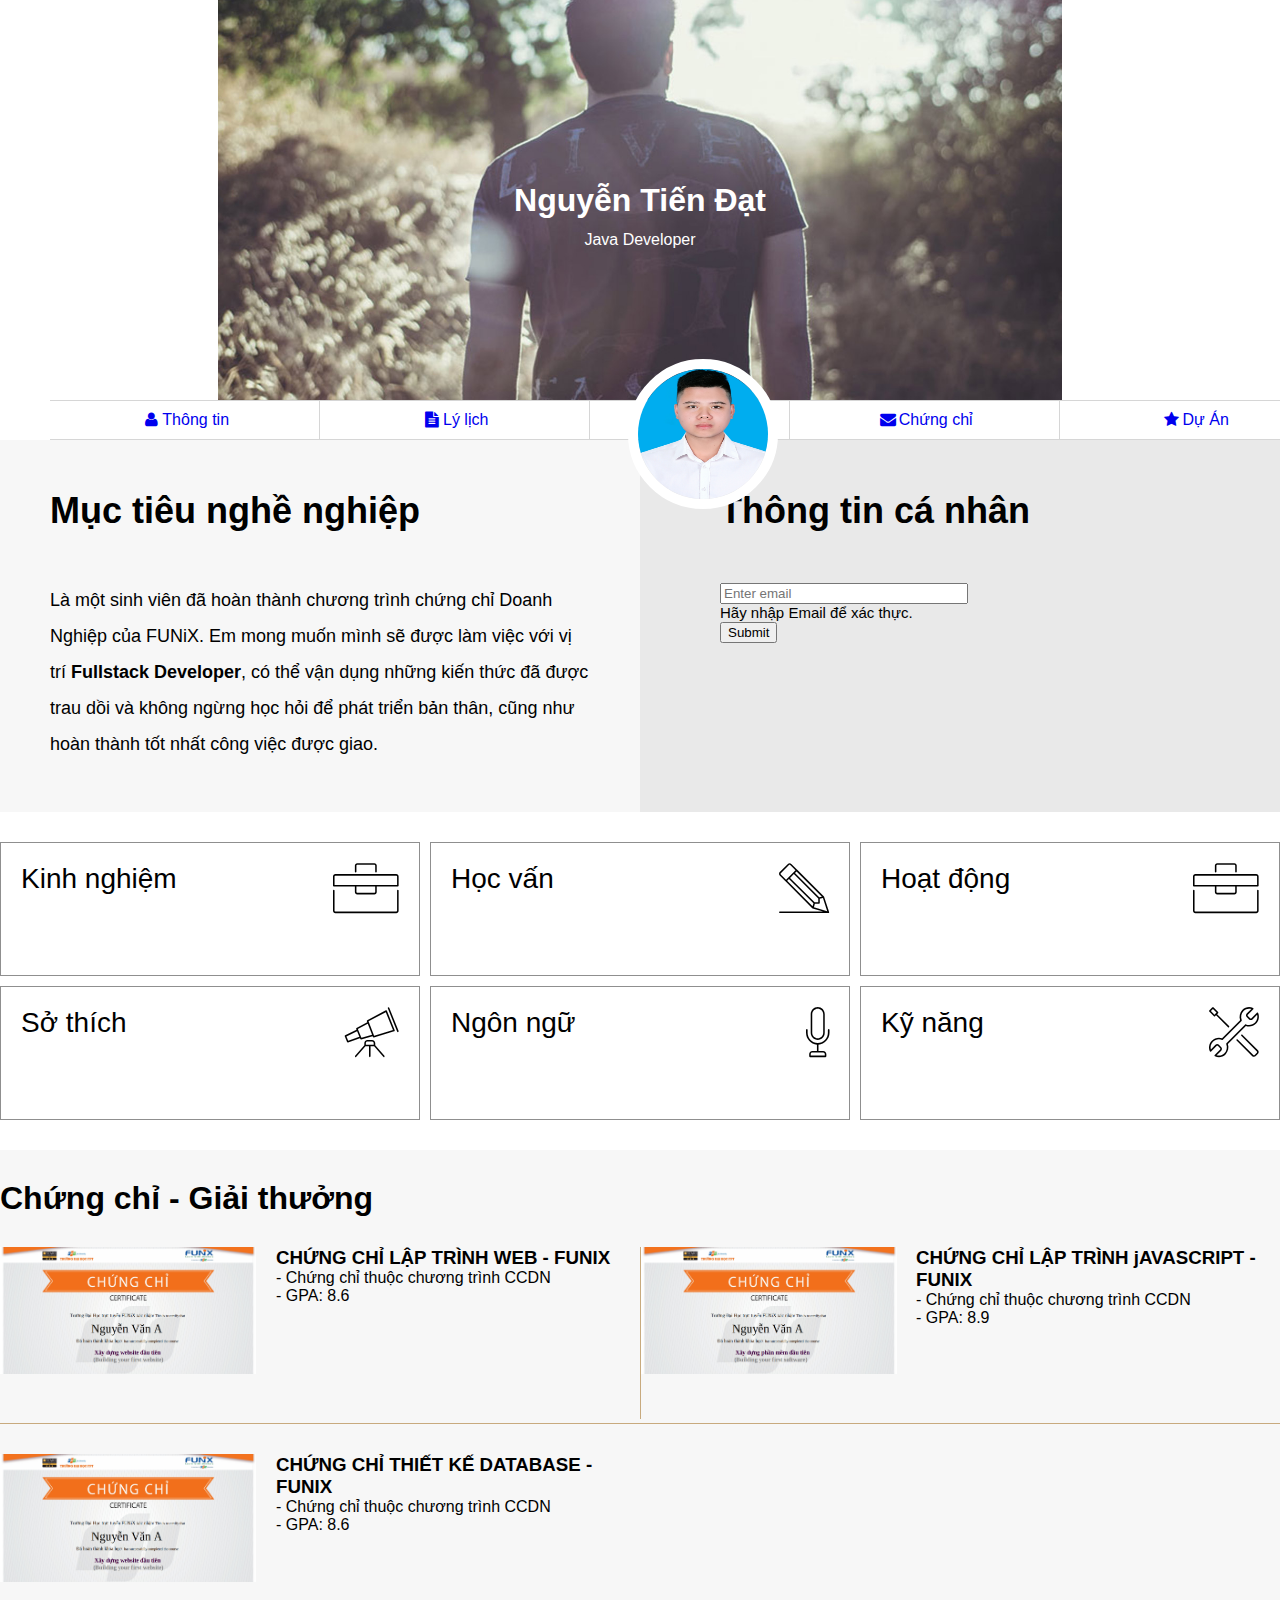
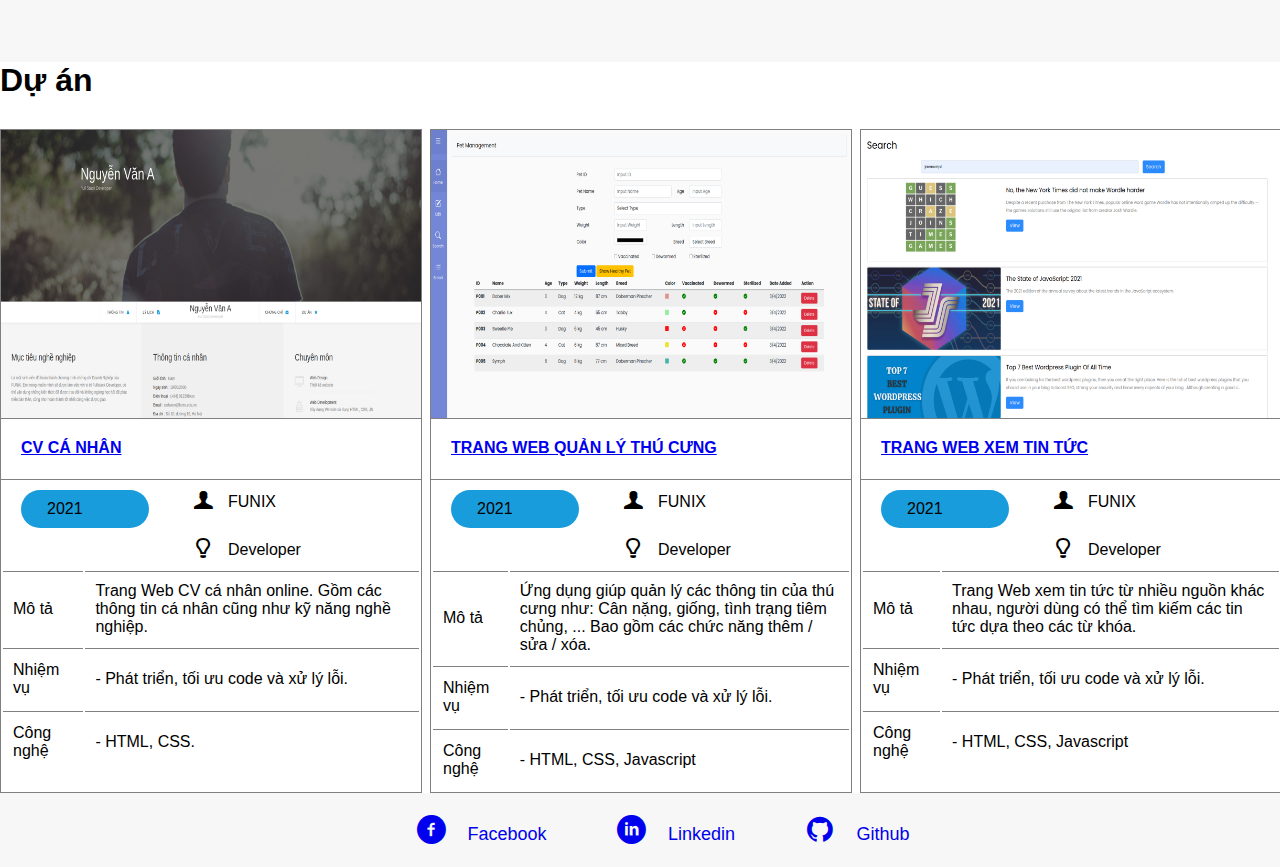
<file: index.html>
<!DOCTYPE html>
<html lang="en">
  <head>
    <meta charset="UTF-8" />
    <meta http-equiv="X-UA-Compatible" content="IE=edge" />
    <meta name="viewport" content="width=device-width, initial-scale=1.0" />
    <link
      href="https://cdn.jsdelivr.net/npm/bootstrap@5.0.2/dist/css/bootstrap.min.css"
      rel="stylesheet"
      integrity="sha384-EVSTQN3/azprG1Anm3QDgpJLIm9Nao0Yz1ztcQTwFspd3yD65VohhpuuCOmLASjC"
      crossorigin="anonymous"
    />
    <link
      rel="stylesheet"
      href="https://cdnjs.cloudflare.com/ajax/libs/font-awesome/4.7.0/css/font-awesome.min.css"
    />
    <link rel="stylesheet" href="./css/style.css" />
    <link rel="stylesheet" href="./css/font.css" />
    <link rel="stylesheet" href="./css/laptop.css" />
    <link rel="stylesheet" href="./css/tablet.css" />
    <link rel="stylesheet" href="./css/mobile.css" />
    <title>DatNTFX21323-WEB101X-Assignment 02</title>
  </head>
  <body>
    <div id="banner">
      <img src="./images/banner.jpg" alt="banner" />
      <h1>Nguyễn Tiến Đạt</h1>
      <span>Java Developer</span>
    </div>

    <section id="nav-bar">
      <nav class="container">
        <!-- <a href="#"></a> -->
        <a href="#"><i class="icon-user"></i>Thông tin</a>
        <a href="#"><i class="icon-doc-text-inv"></i>Lý lịch</a>
        <!-- <a href=""></a> -->
        <a href="#"><img src="./images/NguyenTienDat.png" /></a>
        <a href="#"><i class="icon-mail-alt"></i>Chứng chỉ</a>
        <a href="#"><i class="icon-star-1"></i>Dự Án</a>
        <!-- <a href="#"></a> -->
      </nav>
    </section>

    <section id="about" class="bg-grey">
      <div class="container">
        <div id="target">
          <h1 class="section-title">Mục tiêu nghề nghiệp</h1>
          <p>
            Là một sinh viên đã hoàn thành chương trình chứng chỉ Doanh Nghiệp
            của FUNiX. Em mong muốn mình sẽ được làm việc với vị trí
            <b>Fullstack Developer</b>, có thể vận dụng những kiến thức đã được
            trau dồi và không ngừng học hỏi để phát triển bản thân, cũng như
            hoàn thành tốt nhất công việc được giao.
          </p>
        </div>

        <div class="check-email">
          <h1 class="section-title">Thông tin cá nhân</h1>
          <section>
            <div class="form-group validate-email">
              <input
                type="email"
                id="email"
                placeholder="Enter email"
                class="form-control"
              />
              <small
                style="display: block"
                id="emailHelp"
                class="form-text text-muted"
                >Hãy nhập Email để xác thực.</small
              >
              <button class="btn btn-primary verify-email">Submit</button>
            </div>
          </section>
        </div>

        <div id="personal-info" class="about-info hidden">
          <h1 class="section-title">Thông tin cá nhân</h1>
          <ul class="mt-40 info">
            <li><span>Giới tính</span> : Nam</li>
            <li><span>Ngày sinh</span> : 21/03/1997</li>
            <li><span>Điện thoại</span> : (+84) 379763xxx</li>
            <li><span>Email</span> : datntfx21323@funix.edu.vn</li>
            <li><span>Địa chỉ</span> : Hà Đông, Hà Nội</li>
            <li><span>Website</span> : https://abc.tech</li>
            <li>
              <a href="#"><i class="icon-twitter"></i></a>
              <a href="#"><i class="icon-facebook"></i></a>
              <a href="#"><i class="icon-gplus"></i></a>
              <a href="#"><i class="icon-linkedin"></i></a>
            </li>
          </ul>
        </div>
      </div>
    </section>

    <section id="job-info">
      <div class="container">
        <!-- job info less -->
        <div class="item-content" id="exp">
          <p>Kinh nghiệm</p>
          <i class="ic-toolbox ic-job"></i>
          <div class="view">
            <span class="view-more hidden" id="view-exp"
              ><i class="fa fa-caret-down"></i>VIEW MORE</span
            >
          </div>
        </div>
        <div class="item-content hidden" id="experience">
          <p>Kinh nghiệm</p>
          <i class="ic-toolbox ic-job"></i>
          <div class="content">
            <ul>
              <li>
                <h3>Full Stack Developer - Công ty Y</h3>
                <p>
                  05/2022 -
                  <span
                    style="
                      display: inline-block;
                      background-color: rgb(49, 255, 245);
                      border-radius: 8px;
                      padding: 0 10px;
                    "
                    >Hiện tại</span
                  >
                </p>
                <p>
                  <span>
                    - Xây dựng, phát triển Website dựa trên thiết kế và yêu cầu
                    đã có.
                  </span>
                  <span>
                    - Phân tích và thiết kế Database, sử dụng các hệ quản trị
                    CSDL (MySQL, SQLServer, NoSQL, …) và viết được các câu truy
                    vấn.
                  </span>
                  <span>
                    - Sử dụng ngôn ngữ server­side (Python, Java, …) để xây dựng
                    các Web Service
                  </span>
                </p>
              </li>
              <li>
                <h3>Web Designer - Công ty X</h3>
                <span>06/2021 - 04/2022</span>
                <p>
                  <span
                    >­- Thiết kế Website dự trên yêu cầu của khách hàng.</span
                  >
                  <span>­- Sử dụng các công cụ: Figma, Canva, PTS.</span>
                </p>
              </li>
            </ul>
          </div>
          <div class="view">
            <span class="view-less hidden" id="view-lessexp"
              ><i class="fa fa-caret-up"></i>VIEW LESS</span
            >
          </div>
        </div>

        <div class="item-content" id="std">
          <p>Học vấn</p>
          <i class="ic-pencil ic-job"></i>
          <div class="view">
            <span class="view-more hidden" id="view-std"
              ><i class="fa fa-caret-down"></i>VIEW MORE</span
            >
          </div>
        </div>
        <div class="item-content hidden" id="study">
          <p>Học vấn</p>
          <i class="ic-pencil ic-job"></i>
          <div class="content">
            <ul>
              <li>
                <h3>FUNIX</h3>
                <span>06/2021 - 05/2022</span>
                <p>
                  <span
                    >- Tốt nghiệp chứng chỉ doanh nghiệp nhánh Fullstack.</span
                  >
                  <span>- GPA: 9 / 10</span>
                </p>
              </li>
              <li>
                <h3>Cử nhân - ĐH FPT</h3>
                <span>08/2016 - 07/2019</span>
                <p>
                  <span>- Chuyên ngành: Kỹ thuật phần mềm </span>
                  <span>- GPA: 3.2 / 4</span>
                </p>
              </li>
              <li>
                <h3>Đại học Hà Nội</h3>
                <span>08/2016 - 02/2018</span>
                <p>
                  <span>- Hệ từ xa, chuyên ngành: Ngôn ngữ Nhật</span>
                  <span>- GPA: 2.8 / 4</span>
                </p>
              </li>
            </ul>
          </div>
          <div class="view">
            <span class="view-less hidden" id="view-lessstd"
              ><i class="fa fa-caret-up"></i>VIEW LESS</span
            >
          </div>
        </div>

        <div class="item-content" id="act">
          <p>Hoạt động</p>
          <i class="ic-toolbox ic-job"></i>
          <div class="view">
            <span class="view-more hidden" id="view-act"
              ><i class="fa fa-caret-down"></i>VIEW MORE</span
            >
          </div>
        </div>
        <div class="item-content hidden" id="activity">
          <p>Hoạt động</p>
          <i class="ic-toolbox ic-job"></i>
          <div class="content">
            <ul>
              <li>
                <h3>FPT Edu Hackathon 2019</h3>
                <span>03/2019 -­ 05/2019</span>
                <p>
                  <span>- Giải 3 bảng A </span>
                  <span>- Đề tài: Trang web về phân loại rác thải</span>
                </p>
              </li>
              <li>
                <h3>Câu lạc bộ Z</h3>
                <span>08/2016 -­ 08/2019</span>
                <p>
                  <span>- Trưởng ban chuyên môn</span>
                </p>
              </li>
              <li>
                <h3>Câu lạc bộ Z</h3>
                <span>08/2016</span>
                <p>
                  <span
                    >- Hỗ trợ tổ chức tuần lễ văn hóa Việt Nam - Nhật Bản</span
                  >
                </p>
              </li>
            </ul>
          </div>
          <div class="view">
            <span class="view-less hidden" id="view-lessact"
              ><i class="fa fa-caret-up"></i>VIEW LESS</span
            >
          </div>
        </div>

        <div class="item-content" id="hob">
          <p>Sở thích</p>
          <i class="ic-telescope ic-job"></i>
          <div class="view">
            <span class="view-more hidden" id="view-hob"
              ><i class="fa fa-caret-down"></i>VIEW MORE</span
            >
          </div>
        </div>
        <div class="item-content hidden" id="hobby">
          <p>Sở thích</p>
          <i class="ic-telescope ic-job"></i>
          <div class="content-hobby">
            <div class="icon-hobby"><i class="ic-megaphone"></i></div>
            <div class="icon-hobby"><i class="ic-strategy"></i></div>
            <div class="icon-hobby"><i class="ic-hotairballoon"></i></div>
            <div class="icon-hobby"><i class="ic-basket"></i></div>
            <div class="hobby-details">Âm nhạc</div>
            <div class="hobby-details">Chơi game</div>
            <div class="hobby-details">Du lịch</div>
            <div class="hobby-details">Nấu ăn</div>
          </div>
          <div class="view">
            <span class="view-less hidden" id="view-lesshob"
              ><i class="fa fa-caret-up"></i>VIEW LESS</span
            >
          </div>
        </div>

        <div class="item-content" id="lang">
          <p>Ngôn ngữ</p>
          <i class="ic-mic ic-job"></i>
          <div class="view">
            <span class="view-more hidden" id="view-lang"
              ><i class="fa fa-caret-down"></i>VIEW MORE</span
            >
          </div>
        </div>
        <div class="item-content hidden" id="language">
          <p>Ngôn ngữ</p>
          <i class="ic-mic ic-job"></i>
          <div class="content">
            <span class="details-language">Tiếng Anh - IELTS 7.0</span>
            <span class="level"></span>
            <span class="level"></span>
            <span class="level"></span>
            <span class="details-language">Tiếng Nhật - JLPT N4</span>
            <span class="level"></span>
            <span class="level"></span>
            <span class="level"></span>
          </div>
          <div class="view">
            <span class="view-less hidden" id="view-lesslang"
              ><i class="fa fa-caret-up"></i>VIEW LESS</span
            >
          </div>
        </div>

        <div class="item-content" id="skl">
          <p>Kỹ năng</p>
          <i class="ic-tools-2 ic-job"></i>
          <div class="view">
            <span class="view-more hidden" id="view-skill"
              ><i class="fa fa-caret-down"></i>VIEW MORE</span
            >
          </div>
        </div>
        <div class="item-content hidden" id="skill">
          <p>Kỹ năng</p>
          <i class="ic-tools-2 ic-job"></i>
          <div class="content">
            <span class="skill-details">HTML/CSS - Fundamental</span>
            <span class="skill-level"></span>
            <span class="skill-level"></span>
            <span class="skill-level"></span>
            <span class="skill-details">Javascript - Intermediate</span>
            <span class="skill-level"></span>
            <span class="skill-level"></span>
            <span class="skill-level"></span>
            <span class="skill-details">NodeJS - Intermediate</span>
            <span class="skill-level"></span>
            <span class="skill-level"></span>
            <span class="skill-level"></span>
            <span class="skill-details">Bootstrap 5 - Fundamental</span>
            <span class="skill-level"></span>
            <span class="skill-level"></span>
            <span class="skill-level"></span>
          </div>
          <div class="view">
            <span class="view-less hidden" id="view-lessskill"
              ><i class="fa fa-caret-up"></i>VIEW LESS</span
            >
          </div>
        </div>
      </div>
    </section>

    <section id="certificate-lagre" class="bg-grey">
      <div class="container">
        <h1 class="section-title">Chứng chỉ - Giải thưởng</h1>
        <div class="cert-img border-cert">
          <img src="./images/Cert_WEB.png" alt="cert_web" />
        </div>
        <div class="details border-cert">
          <h3>CHỨNG CHỈ LẬP TRÌNH WEB - FUNIX</h3>
          <span>- Chứng chỉ thuộc chương trình CCDN</span>
          <span>- GPA: 8.6</span>
        </div>
        <div class="cert-img border-cert">
          <img id="border-left" src="./images/Cert_PRF.png" alt="cert_web" />
        </div>
        <div class="details border-cert">
          <h3>CHỨNG CHỈ LẬP TRÌNH jAVASCRIPT - FUNIX</h3>
          <span>- Chứng chỉ thuộc chương trình CCDN</span>
          <span>- GPA: 8.9</span>
        </div>

        <div class="cert-img">
          <img src="./images/Cert_DBI.png" alt="cert_web" />
        </div>
        <div class="details">
          <h3>CHỨNG CHỈ THIẾT KẾ DATABASE - FUNIX</h3>
          <span>- Chứng chỉ thuộc chương trình CCDN</span>
          <span>- GPA: 8.6</span>
        </div>
      </div>
    </section>

    <section id="certificate" class="bg-grey">
      <div class="container">
        <h1 class="section-title">Chứng chỉ - Giải thưởng</h1>

        <div class="cert-content left-borderbot">
          <img src="./images/Cert_WEB.png" alt="cert_web" />
          <div class="details">
            <h3>CHỨNG CHỈ LẬP TRÌNH WEB - FUNIX</h3>
            <span>- Chứng chỉ thuộc chương trình CCDN</span>
            <span>- GPA: 8.6</span>
          </div>
        </div>

        <div class="cert-content right-borderbot">
          <img id="border-left" src="./images/Cert_PRF.png" alt="cert_web" />
          <div class="details" id="border-left">
            <h3>CHỨNG CHỈ LẬP TRÌNH jAVASCRIPT - FUNIX</h3>
            <span>- Chứng chỉ thuộc chương trình CCDN</span>
            <span>- GPA: 8.9</span>
          </div>
        </div>

        <div class="borderbot-mobile">
          <img src="./images/Cert_DBI.png" alt="cert_web" />
          <div class="details">
            <h3>CHỨNG CHỈ THIẾT KẾ DATABASE - FUNIX</h3>
            <span>- Chứng chỉ thuộc chương trình CCDN</span>
            <span>- GPA: 8.6</span>
          </div>
        </div>
      </div>
    </section>

    <section id="project">
      <div class="container">
        <h1 class="section-title">Dự án</h1>
        <div class="details">
          <img src="./images/project_1.png" alt="project1" />
          <p class="project-title">
            <a href="digital-cv.html" class="text-decoration-none"
              ><span>CV CÁ NHÂN</span></a
            >
          </p>
          <p class="project-time">
            <span>2021</span>
            <span><i class="icon-user-1"></i>FUNIX</span>
            <span><i class="icon-lamp"></i>Developer</span>
          </p>
          <table>
            <tr>
              <td>Mô tả</td>
              <td>
                Trang Web CV cá nhân online. Gồm các thông tin cá nhân cũng như
                kỹ năng nghề nghiệp.
              </td>
            </tr>
            <tr>
              <td>Nhiệm vụ</td>
              <td>- Phát triển, tối ưu code và xử lý lỗi.</td>
            </tr>
            <tr>
              <td>Công nghệ</td>
              <td>- HTML, CSS.</td>
            </tr>
          </table>
        </div>

        <div class="details">
          <img src="./images/project_2.png" alt="project1" />
          <p class="project-title">
            <a href="digital-cv.html" class="text-decoration-none">
              <span>TRANG WEB QUẢN LÝ THÚ CƯNG</span>
            </a>
          </p>
          <p class="project-time">
            <span>2021</span>
            <span><i class="icon-user-1"></i>FUNIX</span>
            <span><i class="icon-lamp"></i>Developer</span>
          </p>
          <table>
            <tr>
              <td>Mô tả</td>
              <td>
                Ứng dụng giúp quản lý các thông tin của thú cưng như: Cân nặng,
                giống, tình trạng tiêm chủng, ... Bao gồm các chức năng thêm /
                sửa / xóa.
              </td>
            </tr>
            <tr>
              <td>Nhiệm vụ</td>
              <td>- Phát triển, tối ưu code và xử lý lỗi.</td>
            </tr>
            <tr>
              <td>Công nghệ</td>
              <td>- HTML, CSS, Javascript</td>
            </tr>
          </table>
        </div>

        <div class="details">
          <img src="./images/project_3.png" alt="project1" />
          <p class="project-title">
            <a href="digital-cv.html" class="text-decoration-none">
              <span>TRANG WEB XEM TIN TỨC</span>
            </a>
          </p>
          <p class="project-time">
            <span>2021</span>
            <span><i class="icon-user-1"></i>FUNIX</span>
            <span><i class="icon-lamp"></i>Developer</span>
          </p>
          <table>
            <tr>
              <td>Mô tả</td>
              <td>
                Trang Web xem tin tức từ nhiều nguồn khác nhau, người dùng có
                thể tìm kiếm các tin tức dựa theo các từ khóa.
              </td>
            </tr>
            <tr>
              <td>Nhiệm vụ</td>
              <td>- Phát triển, tối ưu code và xử lý lỗi.</td>
            </tr>
            <tr>
              <td>Công nghệ</td>
              <td>- HTML, CSS, Javascript</td>
            </tr>
          </table>
        </div>
      </div>
    </section>

    <section id="footer" class="bg-grey">
      <div class="container">
        <ul>
          <li>
            <a href="#"><i class="icon-facebook-circled"></i>Facebook</a>
          </li>
          <li>
            <a href="#"><i class="icon-linkedin-circled"></i>Linkedin</a>
          </li>
          <li>
            <a href="#"><i class="icon-github-circled"></i>Github</a>
          </li>
        </ul>
      </div>
    </section>

    <script src="./script.js"></script>
  </body>
</html>
</file>
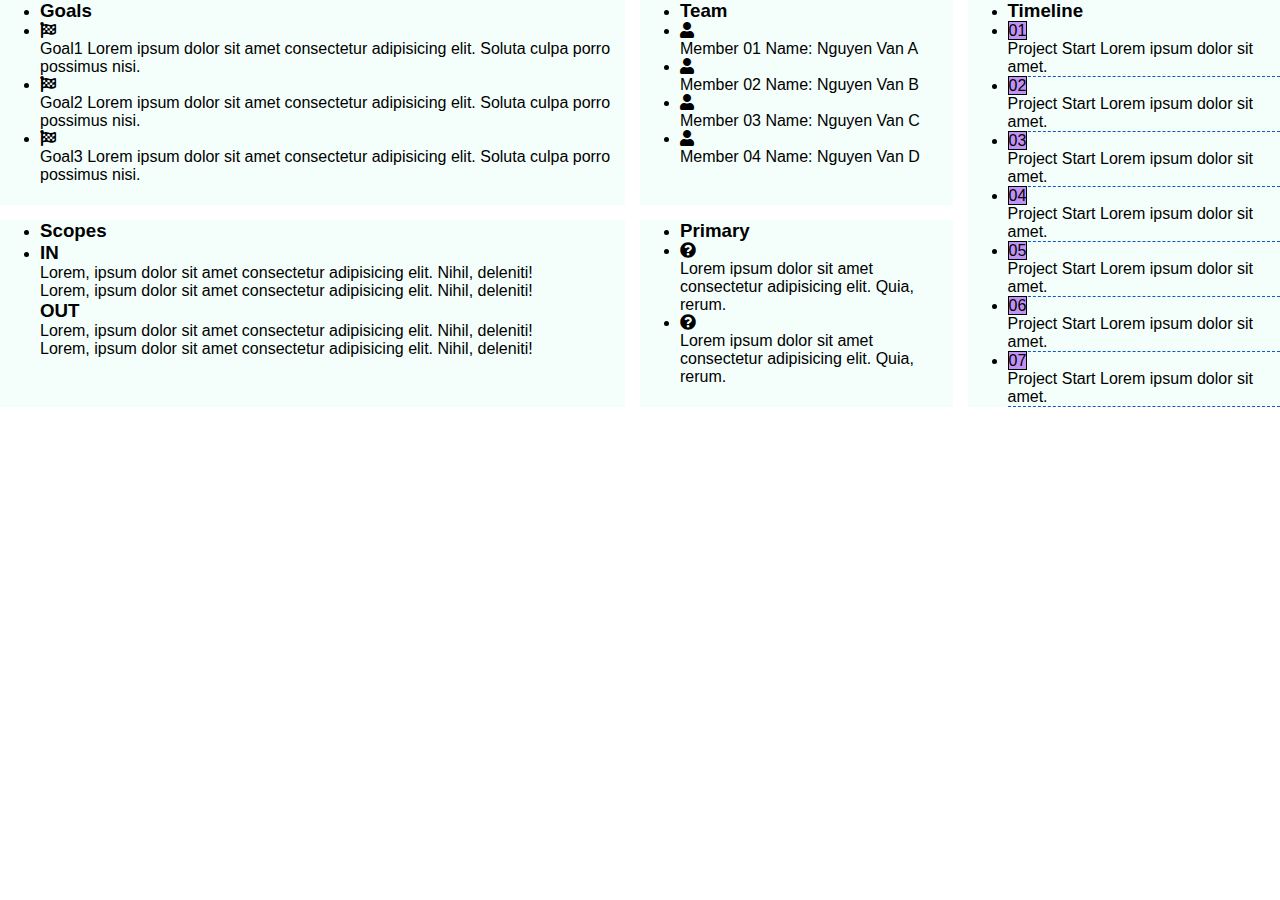
<file: digital-cv.html>
<!DOCTYPE html>
<html lang="en">
  <head>
    <meta charset="UTF-8" />
    <meta http-equiv="X-UA-Compatible" content="IE=edge" />
    <meta name="viewport" content="width=device-width, initial-scale=1.0" />
    <link
      href="https://cdn.jsdelivr.net/npm/bootstrap@5.0.2/dist/css/bootstrap.min.css"
      rel="stylesheet"
      integrity="sha384-EVSTQN3/azprG1Anm3QDgpJLIm9Nao0Yz1ztcQTwFspd3yD65VohhpuuCOmLASjC"
      crossorigin="anonymous"
    />
    <link
      rel="stylesheet"
      href="https://cdnjs.cloudflare.com/ajax/libs/font-awesome/5.15.4/css/all.min.css"
    />

    <link rel="stylesheet" href="./css/style.css" />
    <link rel="stylesheet" href="./css/mobile.css" />
    <link rel="stylesheet" href="./css/tablet.css" />
    <title>Digital Cv</title>
  </head>
  <body>
    <div class="container-fluid bg-primary py-3">
      <section id="goal">
        <ul class="list-group list-group-flush">
          <li class="list-group-item text-primary">
            <h3>Goals</h3>
          </li>
          <li class="list-group-item d-lg-inline-flex d-md-inline-flex">
            <div class="d-lg-inline-block d-md-inline-block me-4">
              <i class="fas fa-flag-checkered fs-2 mt-3"></i>
            </div>

            <div class="d-lg-inline-block d-md-inline-block">
              <span class="d-block fw-bold">Goal1</span>
              <span class="d-block"
                >Lorem ipsum dolor sit amet consectetur adipisicing elit. Soluta
                culpa porro possimus nisi.</span
              >
            </div>
          </li>
          <li class="list-group-item d-lg-inline-flex d-md-inline-flex">
            <div class="d-lg-inline-block d-md-inline-block me-4">
              <i class="fas fa-flag-checkered fs-2 mt-3"></i>
            </div>

            <div class="d-lg-inline-block d-md-inline-block">
              <span class="d-block fw-bold">Goal2</span>
              <span class="d-block"
                >Lorem ipsum dolor sit amet consectetur adipisicing elit. Soluta
                culpa porro possimus nisi.</span
              >
            </div>
          </li>
          <li class="list-group-item d-lg-inline-flex d-md-inline-flex">
            <div class="d-lg-inline-block d-md-inline-block me-4">
              <i class="fas fa-flag-checkered fs-2 mt-3"></i>
            </div>

            <div class="d-lg-inline-block d-md-inline-block">
              <span class="d-block fw-bold">Goal3</span>
              <span class="d-block"
                >Lorem ipsum dolor sit amet consectetur adipisicing elit. Soluta
                culpa porro possimus nisi.</span
              >
            </div>
          </li>
        </ul>
      </section>
      <section id="team">
        <ul class="list-group list-group-flush">
          <li class="list-group-item text-primary">
            <h3>Team</h3>
          </li>
          <li class="list-group-item border-0 d-md-inline-flex">
            <div class="d-lg-inline-block d-md-inline-block me-4 mt-3">
              <i class="fas fa-user fs-3"></i>
            </div>
            <div class="d-lg-inline-block d-md-inline-block mb-3">
              <span class="d-block py-1 fw-bold">Member 01</span>
              <span class="d-block">Name: Nguyen Van A</span>
            </div>
          </li>
          <li class="list-group-item border-0 d-md-inline-flex">
            <div class="d-lg-inline-block d-md-inline-block me-4 mt-3">
              <i class="fas fa-user fs-3"></i>
            </div>
            <div class="d-lg-inline-block d-md-inline-block mb-3">
              <span class="d-block py-1 fw-bold">Member 02</span>
              <span class="d-block">Name: Nguyen Van B</span>
            </div>
          </li>
          <li class="list-group-item border-0 d-md-inline-flex">
            <div class="d-lg-inline-block d-md-inline-block me-4 mt-3">
              <i class="fas fa-user fs-3"></i>
            </div>
            <div class="d-lg-inline-block d-md-inline-block mb-3">
              <span class="d-block py-1 fw-bold">Member 03</span>
              <span class="d-block">Name: Nguyen Van C</span>
            </div>
          </li>
          <li class="list-group-item border-0 d-md-inline-flex">
            <div class="d-lg-inline-block d-md-inline-block me-4 mt-3">
              <i class="fas fa-user fs-3"></i>
            </div>
            <div class="d-lg-inline-block d-md-inline-block mb-5">
              <span class="d-block py-1 fw-bold">Member 04</span>
              <span class="d-block">Name: Nguyen Van D</span>
            </div>
          </li>
        </ul>
      </section>
      <section id="timeline">
        <ul class="list-group list-group-flush">
          <li class="list-group-item text-primary">
            <h3>Timeline</h3>
          </li>
          <li
            class="list-group-item border-0 d-lg-inline-flex d-md-inline-flex"
          >
            <div class="d-lg-inline-block d-md-inline-block mt-3">
              <span class="rounded-circle p-2 text-light fs-3">01</span>
            </div>
            <div class="d-lg-inline-block d-md-inline-block ms-3">
              <span class="d-block fw-bold">Project Start</span>
              <span class="d-block pt-2">Lorem ipsum dolor sit amet.</span>
            </div>
          </li>
          <li
            class="list-group-item border-0 d-lg-inline-flex d-md-inline-flex"
          >
            <div class="d-lg-inline-block d-md-inline-block mt-3">
              <span class="text-light fs-3 rounded-circle p-2">02</span>
            </div>
            <div class="d-lg-inline-block d-md-inline-block ms-3">
              <span class="d-block fw-bold">Project Start</span>
              <span class="d-block pt-2">Lorem ipsum dolor sit amet.</span>
            </div>
          </li>
          <li
            class="list-group-item border-0 d-lg-inline-flex d-md-inline-flex"
          >
            <div class="d-lg-inline-block d-md-inline-block mt-3">
              <span class="rounded-circle p-2 text-light fs-3">03</span>
            </div>
            <div class="d-lg-inline-block d-md-inline-block ms-3">
              <span class="d-block fw-bold">Project Start</span>
              <span class="d-block pt-2">Lorem ipsum dolor sit amet.</span>
            </div>
          </li>
          <li
            class="list-group-item border-0 d-lg-inline-flex d-md-inline-flex"
          >
            <div class="d-lg-inline-block d-md-inline-block mt-3">
              <span class="rounded-circle p-2 text-light fs-3">04</span>
            </div>
            <div class="d-lg-inline-block d-md-inline-block ms-3">
              <span class="d-block fw-bold">Project Start</span>
              <span class="d-block pt-2">Lorem ipsum dolor sit amet.</span>
            </div>
          </li>
          <li
            class="list-group-item border-0 d-lg-inline-flex d-md-inline-flex"
          >
            <div class="d-lg-inline-block d-md-inline-block mt-3">
              <span class="rounded-circle p-2 text-light fs-3">05</span>
            </div>
            <div class="d-lg-inline-block d-md-inline-block ms-3">
              <span class="d-block fw-bold">Project Start</span>
              <span class="d-block pt-2">Lorem ipsum dolor sit amet.</span>
            </div>
          </li>
          <li
            class="list-group-item border-0 d-lg-inline-flex d-md-inline-flex"
          >
            <div class="d-lg-inline-block d-md-inline-block mt-3">
              <span class="rounded-circle p-2 text-light fs-3">06</span>
            </div>
            <div class="d-lg-inline-block d-md-inline-block ms-3">
              <span class="d-block fw-bold">Project Start</span>
              <span class="d-block pt-2">Lorem ipsum dolor sit amet.</span>
            </div>
          </li>
          <li
            class="list-group-item border-0 d-lg-inline-flex d-md-inline-flex"
          >
            <div class="d-lg-inline-block d-md-inline-block mt-3">
              <span class="rounded-circle p-2 text-light fs-3">07</span>
            </div>
            <div class="d-lg-inline-block d-md-inline-block ms-3">
              <span class="d-block fw-bold">Project Start</span>
              <span class="d-block pt-2">Lorem ipsum dolor sit amet.</span>
            </div>
          </li>
        </ul>
      </section>
      <section id="scope">
        <ul class="list-group list-group-flush">
          <li class="list-group-item"><h3 class="text-primary">Scopes</h3></li>
          <li
            class="list-group-item border-0 d-lg-inline-flex d-md-inline-flex"
          >
            <div class="d-inline-block w-50">
              <h3>IN</h3>
              <p>
                Lorem, ipsum dolor sit amet consectetur adipisicing elit. Nihil,
                deleniti!
              </p>
              <p>
                Lorem, ipsum dolor sit amet consectetur adipisicing elit. Nihil,
                deleniti!
              </p>
            </div>
            <div class="d-inline-block w-50">
              <h3>OUT</h3>
              <p>
                Lorem, ipsum dolor sit amet consectetur adipisicing elit. Nihil,
                deleniti!
              </p>
              <p>
                Lorem, ipsum dolor sit amet consectetur adipisicing elit. Nihil,
                deleniti!
              </p>
            </div>
          </li>
        </ul>
      </section>
      <section id="primary">
        <ul class="list-group list-group-flush">
          <li class="list-group-item text-primary">
            <h3>Primary</h3>
          </li>
          <li
            class="list-group-item border-0 d-lg-inline-flex d-md-inline-flex"
          >
            <div class="d-lg-inline-block d-md-inline-block me-4">
              <i class="fas fa-question-circle fs-2 mt-3"></i>
            </div>
            <div class="d-lg-inline-block d-md-inline-block">
              Lorem ipsum dolor sit amet consectetur adipisicing elit. Quia,
              rerum.
            </div>
          </li>
          <li
            class="list-group-item border-0 d-lg-inline-flex d-md-inline-flex"
          >
            <div class="d-lg-inline-block d-md-inline-block me-4">
              <i class="fas fa-question-circle fs-2 mt-3"></i>
            </div>
            <div class="d-lg-inline-block d-md-inline-block">
              Lorem ipsum dolor sit amet consectetur adipisicing elit. Quia,
              rerum.
            </div>
          </li>
        </ul>
      </section>
    </div>
  </body>
</html>
</file>
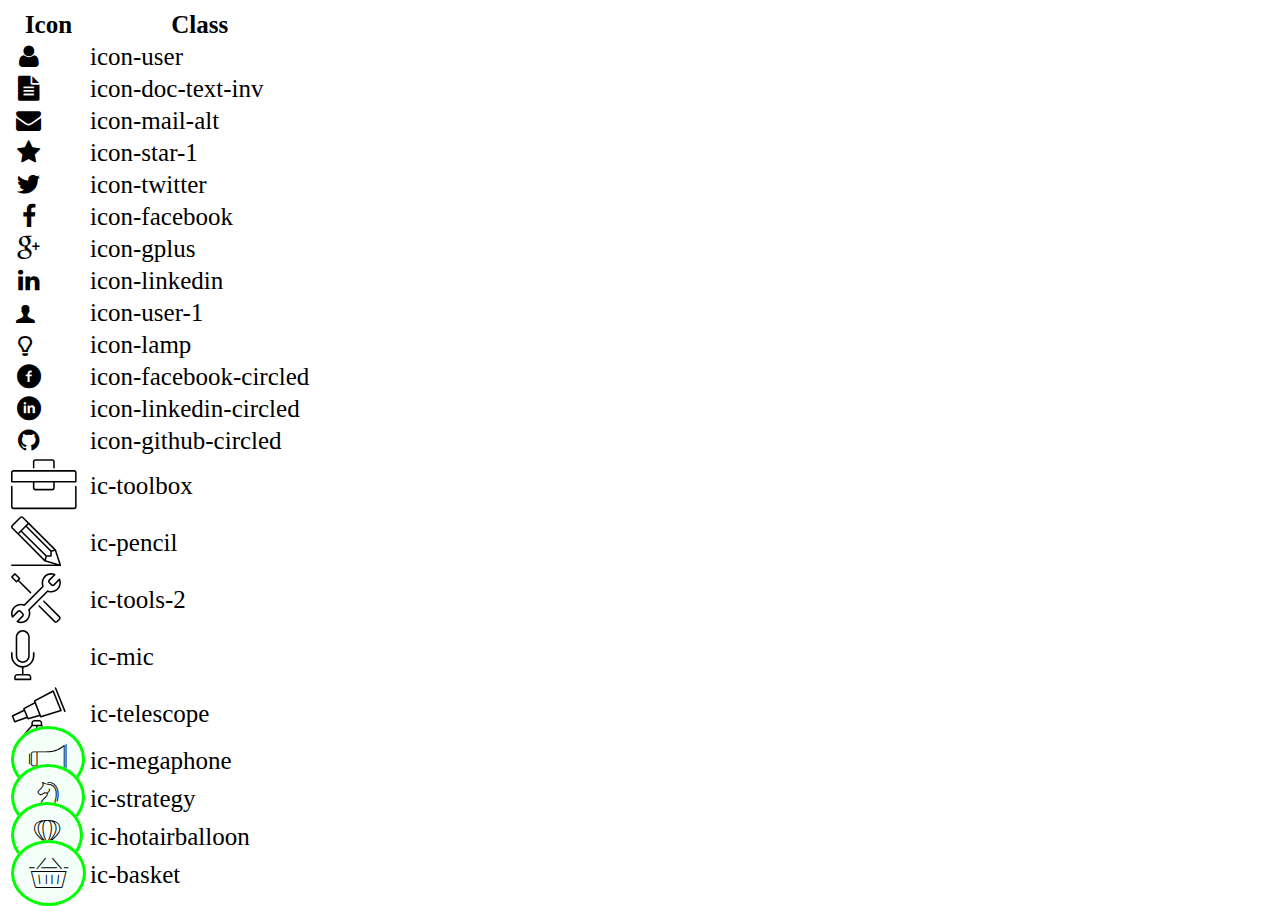
<file: icon-list.html>
<!DOCTYPE html>
<html lang="en">

<head>
    <meta charset="UTF-8">
    <meta http-equiv="X-UA-Compatible" content="IE=edge">
    <meta name="viewport" content="width=device-width, initial-scale=1.0">
    <link rel="stylesheet" href="css/font.css">
    <title>Icon List</title>
</head>

<body>
    <table style="font-size: 25px;">
        <thead>
            <tr>
                <th>Icon</th>
                <th>Class</th>
            </tr>
        </thead>
        <tbody>
            <tr>
                <td><i class="icon-user"></i></td>
                <td>icon-user</td>
            </tr>
            <tr>
                <td><i class="icon-doc-text-inv"></i></td>
                <td>icon-doc-text-inv</td>
            </tr>
            <tr>
                <td><i class="icon-mail-alt"></i></td>
                <td>icon-mail-alt</td>
            </tr>
            <tr>
                <td><i class="icon-star-1"></i></td>
                <td>icon-star-1</td>
            </tr>
            <tr>
                <td><i class="icon-twitter"></i></td>
                <td>icon-twitter</td>
            </tr>
            <tr>
                <td><i class="icon-facebook"></i></td>
                <td>icon-facebook</td>
            </tr>
            <tr>
                <td><i class="icon-gplus"></i></td>
                <td>icon-gplus</td>
            </tr>
            <tr>
                <td><i class="icon-linkedin"></i></td>
                <td>icon-linkedin</td>
            </tr>
            <tr>
                <td><i class="icon-user-1"></i></td>
                <td>icon-user-1</td>
            </tr>
            <tr>
                <td><i class="icon-lamp"></i></td>
                <td>icon-lamp</td>
            </tr>
            <tr>
                <td><i class="icon-facebook-circled"></i></td>
                <td>icon-facebook-circled</td>
            </tr>
            <tr>
                <td><i class="icon-linkedin-circled"></i></td>
                <td>icon-linkedin-circled</td>
            </tr>
            <tr>
                <td><i class="icon-github-circled"></i></td>
                <td>icon-github-circled</td>
            </tr>
            <tr>
                <td><i class="ic-toolbox"></i></td>
                <td>ic-toolbox</td>
            </tr>
            <tr>
                <td><i class="ic-pencil"></i></td>
                <td>ic-pencil</td>
            </tr>
            <tr>
                <td><i class="ic-tools-2"></i></td>
                <td>ic-tools-2</td>
            </tr>

            <tr>
                <td><i class="ic-mic"></i></td>
                <td>ic-mic</td>
            </tr>
            <tr>
                <td><i class="ic-telescope"></i></td>
                <td>ic-telescope</td>
            </tr>
            <tr>
                <td><i class="ic-megaphone"></i></td>
                <td>ic-megaphone</td>
            </tr>
            <tr>
                <td><i class="ic-strategy"></i></td>
                <td>ic-strategy</td>
            </tr>
            <tr>
                <td><i class="ic-hotairballoon"></i></td>
                <td>ic-hotairballoon</td>
            </tr>
            <tr>
                <td><i class="ic-basket"></i></td>
                <td>ic-basket</td>
            </tr>
        </tbody>
    </table>
</body>

</html>
</file>
<file: css/style.css>
* {
  margin: 0px;
  font-family: Arial, Helvetica, sans-serif;
}

.bg-grey {
  background: #f7f7f7;
}

section > .container {
  width: 1170px;
  margin: auto;
  display: block;

  padding: 30px 50px;
}

#banner {
  position: relative;
  display: grid;
  justify-content: center;
  width: 1799px;
  margin: 0 auto;
}

#banner img {
  /* width: 1170px; */
  width: 1799px;
  height: 400px;
}

#banner h1,
#banner span {
  position: absolute;
  top: 50%;
  left: 50%;
  transform: translate(-50%, -50%);
  color: #fff;
}

#banner span {
  position: absolute;
  top: 56%;
  left: 50%;
  transform: translate(-50%, -50%);
}

#nav-bar {
  text-align: center;
  width: 1799px;
  margin: 0 auto;
}

#nav-bar .container {
  display: grid;
  grid-template-columns: repeat(2, 1fr) 2fr repeat(2, 1fr);
  /* grid-template-columns: repeat(3, 1fr) 2fr repeat(3, 1fr); */
  justify-content: center;
  align-content: center;
  padding: 0 50px;
  position: relative;
}

#nav-bar .container a {
  text-decoration: none;
  border: 1px solid rgb(214, 214, 214);
  border-left: 0;
  padding: 10px 0;
}

#nav-bar .container a:hover {
  background-color: lemonchiffon;
  color: red;
}

/*thiết lập position cho image avatar */
#nav-bar .container a img {
  width: 120px;
  position: absolute;
  height: 130px;
  /* left: 45%;
  bottom: -145%; */
  left: 45%;
  /* bottom: -150%; */
  top: -125%;
  border: 10px solid white;
  border-radius: 50%;
  margin: 0 auto;
}

#about {
  /* background: linear-gradient(
    90deg,
    rgba(244, 233, 255, 2) 0%,
    rgba(252, 167, 213, 1) 35%,
    rgba(194, 245, 255, 1) 100%
  ); */
  width: 1799px;
  /* width: 100%; */
  /* margin: 0 50px; */
  margin: 0 auto;
  background: linear-gradient(90deg, #f7f7f7 50%, #e9e9e9 50%);
}

#about .container {
  /* width: 1799px; */
  width: 100%;
  display: grid;
  grid-template-columns: repeat(2, 50%);
  gap: 50px;
  /*chia đôi màu nền container với thuộc tính linear-gradient*/
  /* background: linear-gradient(90deg, #f7f7f7 50%, #e9e9e9 50%); */
  padding: 0;
  font-size: 18px;
}

#about h1 {
  padding-top: 50px;
  padding-left: 50px;
}

/* căn chỉnh vị trí và động rộng dòng của text*/
#about #target p,
#about #personal-info ul {
  padding: 50px;
  line-height: 2;
}

#personal-info ul {
  padding-left: 1em;
}
#personal-info ul li {
  list-style: none;
}

#job-info {
  width: 1799px;
  margin: 0 auto;
}

/*chia layout cho phần thông tin nghề nghiệp theo 3 cột và 2 hàng*/
#job-info .container {
  display: grid;
  grid-template-columns: repeat(3, 1fr);
  /* grid-template-rows: repeat(2, 1fr); */
  justify-content: center;
  align-content: center;
  gap: 10px;
  width: 80%;
}

/*chia bố cục của từng items của phần thông tin nghề nghiệp*/
#job-info .container-content {
  display: grid;
  grid-template-columns: 75% 25%;
  grid-template-rows: 80px 1fr;
  padding-top: 50px;
  border: 1px solid #8f8f8f;
}

#job-info .left-header {
  justify-self: start;
  padding-left: 30px;
}

#job-info .content {
  grid-column: 1 / -1;
  grid-row: 2;
  line-height: 2;
  padding: 0 10px 20px 10px;
  align-self: flex-start;
}

#job-info .content span {
  display: block;
}

#job-info .content h3 {
  padding-top: 20px;
}

/*thiết lập possition cho chấm tròn ở các đầu mục*/
.content ul li {
  list-style: none;
  position: relative;
}

/*khởi tạo chấm tròn và set vị trí, màu sắc */
.content li::after {
  content: "";
  position: absolute;
  width: 13px;
  height: 13px;
  left: -2em;
  background-color: rgb(49, 255, 245);
  border: 1.5px solid red;
  background-repeat: no-repeat;
  background-size: contain;
  top: 30px;
  border-radius: 50%;
  z-index: 1;
}

/*chia bố cục cho các items trong mục sở thích */
.content-hobby {
  width: 100%;
  display: grid;
  grid-template-columns: repeat(4, 1fr);
  grid-template-rows: 3fr 1fr;
  align-content: space-around;
  justify-content: space-around;
  align-items: center;
  justify-items: center;
  padding-top: 50px;
}

.content-hobby div {
  display: inline-block;
}

.hobby-details {
  align-self: flex-start;
}

#language .content span {
  display: inline-block;
  background: #199cdb;
  height: 5px;
}

/*chia bố cục các items trong trường ngôn ngữ*/
#language .content {
  display: grid;
  grid-template-columns: repeat(3, 1fr);
  grid-template-rows: repeat(4, 1fr);
  gap: 10px;
}

/*thiết lập vị trí cho items tiêu đề Tiếng Anh */
#language .content span:first-child {
  height: 50px;
  grid-column: 1 / -1;
  grid-row: 1 / 2;
  background: none;
}

/*thiết lập vị trí cho items tiêu đề Tiếng Nhật */
#language .content span:nth-child(5) {
  height: 50px;
  grid-column: 1 / -1;
  grid-row: 3 / 4;
  background: none;
}

/*thiết lập màu nền cho những items chưa được chon*/
#language .content span:nth-child(4),
#language .content span:nth-child(7),
#language .content span:last-child {
  background: lightgrey;
}

#skill .content span {
  display: inline-block;
  background: #199cdb;
  height: 5px;
}

/*chia bố cục các items trong trường kix năng */
#skill .content {
  display: grid;
  grid-template-columns: repeat(3, 1fr);
  grid-template-rows: repeat(8, 1fr);
  gap: 10px;
}

/*thiết lập vị trí cho items tiêu đề HTML/CSS */
#skill .content span:first-child {
  height: 50px;
  grid-column: 1 / -1;
  grid-row: 1 / 2;
  background: none;
}

/*thiết lập vị trí cho items tiêu đề Javascripts */
#skill .content span:nth-child(5) {
  height: 50px;
  grid-column: 1 / -1;
  grid-row: 3 / 4;
  background: none;
}

/*thiết lập vị trí cho items tiêu đề nodejs */
#skill .content span:nth-child(9) {
  height: 50px;
  grid-column: 1 / -1;
  grid-row: 5 / 6;
  background: none;
}

/*thiết lập vị trí cho items tiêu đề Bootstraps5 */
#skill .content span:nth-child(13) {
  height: 50px;
  grid-column: 1 / -1;
  grid-row: 7 / 8;
  background: none;
}

/*thiết lập màu nền cho những items chưa được chon*/
#skill .content span:nth-child(3),
#skill .content span:nth-child(4),
#skill .content span:nth-child(8),
#skill .content span:nth-child(12),
#skill .content span:nth-child(15),
#skill .content span:nth-child(16) {
  background: lightgrey;
}

/* job-info view more */

#job-info .item-content {
  border: 1px solid #8f8f8f;
  position: relative;
}

#job-info .item-content p {
  padding: 20px 0 0 20px;
  font-size: 28px;
}

#job-info .item-content .content p {
  font-size: 16px;
}
#job-info .item-content .ic-job {
  position: absolute;
  top: 20px;
  right: 20px;
}
.view {
  height: 80px;
}

.view-more,
.view-less {
  display: inline-block;
  margin: 30px 0 10px 20px;
  border: 1px solid rgb(254, 255, 169);
  padding: 5px 10px;
  background-color: rgb(254, 255, 169);
  border-radius: 30px;
}

.view-more i,
.view-less i {
  padding-right: 10px;
}

/* tạo reponsive cho phần chứng chỉ */
#certificate {
  width: 1799px;
  margin: 0 auto;
  line-height: 2;
}

/*chuyển các khối div từ dạng block sang inline-block*/
#certificate .container div {
  display: inline-block;
  padding-top: 30px;
}

/*chia bố cục cho mục chứng chỉ */
#certificate .container {
  display: grid;
  width: 93%;
  grid-template-columns: repeat(2, 1fr);
  grid-template-rows: auto repeat(2, 1fr);
  padding: 30px 0;
}

/*thiết lập vị trí cố định cho thẻ h1*/
#certificate .container h1 {
  grid-column: 1 /-1;
  grid-row: 1 / 2;
}

/* thiết lập thuộc tính css cho thẻ img trong phần chứng chỉ */
#certificate .container img {
  width: 270px;
  padding: 30px 30px 30px 20px;
  display: inline-block;
}

#certificate span {
  display: block;
}

#certificate .cert-content {
  border-bottom: 1px solid rgb(200, 170, 126);
  padding-bottom: 20px;
}
#certificate .cert-content #border-left {
  border-left: 1px solid rgb(200, 170, 126);
}
#certificate .details {
  vertical-align: top;
}

/* tạo reponsive cho mục dự án*/
#project {
  width: 1799px;
  margin: 0 auto;
}

/*chia bố cục các items trong mục dự án */
#project .container {
  display: grid;
  width: 100%;
  grid-template-columns: repeat(3, 1fr);
  grid-template-rows: auto 1fr;
  gap: 10px;
}

/*thiết lập vị trí cho thẻ h1*/
#project .container h1 {
  grid-column: 1 /-1;
  grid-row: 1 / 2;
  padding-bottom: 20px;
}

#project .container div {
  width: 550px;
  border: 1px solid grey;
}

#project .container img {
  width: 100%;
  display: block;
}

/* thiết lập thuộc tính css cho mục tiêu đề trong phần dự án */
.project-title {
  font-weight: bold;
  height: 40px;
  padding-left: 20px;
  padding-top: 30px;
  border-top: 1px solid grey;
}

/*thiết lập thuộc tính css cho vùng thông tin cá nhân của dự án*/
.project-time {
  border-top: 1px solid grey;
}

.project-time span {
  display: inline-block;
  padding: 10px 20px;
  margin: 20px;
}

.project-time span:first-child {
  background: #199cdb;
  border-radius: 30px;
}

/* thiết lập thuộc tính css cho table */
#project table tr td {
  border-top: 1px solid grey;
  height: 40px;
  padding: 10px;
}

/*thiết lập reponsive cho vùng footer*/
#footer {
  width: 1799px;
  margin: 0 auto;
}

#footer .container ul li {
  list-style: none;
  display: inline-block;
  font-size: 18px;
  margin: 0 30px;
}

#footer .container {
  display: flex;
  justify-content: center;
}

#footer .container i {
  margin-right: 15px;
  font-size: 30px;
}

#footer .container a {
  text-decoration: none;
}

#footer .container a:hover {
  color: seagreen;
}

.hidden {
  display: none;
}

.check-email > section {
  padding-top: 50px;
}

.validate-email {
  margin-left: 30px;
}

.validate-email #email {
  width: 240px;
}

.container-fluid {
  display: grid;
  grid-template-columns: 2fr 1fr 1fr;
  grid-template-rows: auto auto;
  gap: 15px;
}

.container-fluid section {
  background-color: #f4fffb;
}
.container-fluid section li {
  background-color: #f4fffb;
}

.container-fluid #timeline {
  grid-column: 3/4;
  grid-row: 1 / -1;
}

#timeline li div:last-child {
  border-bottom: 1px dashed #0a58ca;
}

.container-fluid #timeline ul li div:first-child span {
  background-color: rgb(192, 146, 244);
  border: 1px solid black;
}
</file>
<file: css/font.css>
@font-face {
  font-family: "open_sanslight";
  src: url("../fonts/OpenSans-Light-webfont.eot");
  src: url("../fonts/OpenSans-Light-webfont.eot#iefix")
      format("embedded-opentype"),
    url("../fonts/OpenSans-Light-webfont.woff") format("woff"),
    url("../fonts/OpenSans-Light-webfont.ttf") format("truetype"),
    url("../fonts/OpenSans-Light-webfont.svg#open_sanslight") format("svg");
  font-weight: normal;
  font-style: normal;
}

@font-face {
  font-family: "open_sansitalic";
  src: url("../fonts/OpenSans-Italic-webfont.eot");
  src: url("../fonts/OpenSans-Italic-webfont.eot#iefix")
      format("embedded-opentype"),
    url("../fonts/OpenSans-Italic-webfont.woff") format("woff"),
    url("../fonts/OpenSans-Italic-webfont.ttf") format("truetype"),
    url("../fonts/OpenSans-Italic-webfont.svg#open_sansitalic") format("svg");
  font-weight: normal;
  font-style: normal;
}

@font-face {
  font-family: "open_sanssemibold";
  src: url("../fonts/OpenSans-Semibold-webfont.eot");
  src: url("../fonts/OpenSans-Semibold-webfont.eot#iefix")
      format("embedded-opentype"),
    url("../fonts/OpenSans-Semibold-webfont.woff") format("woff"),
    url("../fonts/OpenSans-Semibold-webfont.ttf") format("truetype"),
    url("../fonts/OpenSans-Semibold-webfont.svg#open_sanssemibold")
      format("svg");
  font-weight: normal;
  font-style: normal;
}

@font-face {
  font-family: "open_sanslight_italic";
  src: url("../fonts/OpenSans-LightItalic-webfont.eot");
  src: url("../fonts/OpenSans-LightItalic-webfont.eot#iefix")
      format("embedded-opentype"),
    url("../fonts/OpenSans-LightItalic-webfont.woff") format("woff"),
    url("../fonts/OpenSans-LightItalic-webfont.ttf") format("truetype"),
    url("../fonts/OpenSans-LightItalic-webfont.svg#open_sanslight_italic")
      format("svg");
  font-weight: normal;
  font-style: normal;
}

@font-face {
  font-family: "open_sansregular";
  src: url("../fonts/OpenSans-Regular-webfont.eot");
  src: url("../fonts/OpenSans-Regular-webfont.eot#iefix")
      format("embedded-opentype"),
    url("../fonts/OpenSans-Regular-webfont.woff") format("woff"),
    url("../fonts/OpenSans-Regular-webfont.ttf") format("truetype"),
    url("../fonts/OpenSans-Regular-webfont.svg#open_sansregular") format("svg");
  font-weight: normal;
  font-style: normal;
}

@font-face {
  font-family: "fontello";
  src: url("../fonts/fontello.eot");
  src: url("../fonts/fontello.eot#iefix") format("embedded-opentype"),
    url("../fonts/fontello.woff") format("woff"),
    url("../fonts/fontello.ttf") format("truetype"),
    url("../fonts/fontello.svg#fontello") format("svg");
  font-weight: normal;
  font-style: normal;
}

[class^="icon-"]:before,
[class*=" icon-"]:before {
  font-family: "fontello";
  font-style: normal;
  font-weight: normal;
  speak: none;

  display: inline-block;
  text-decoration: inherit;
  width: 1em;
  margin-right: 0.2em;
  text-align: center;
  /* opacity: .8; */

  /* For safety - reset parent styles, that can break glyph codes*/
  font-variant: normal;
  text-transform: none;

  /* fix buttons height, for twitter bootstrap */
  line-height: 1em;

  /* Animation center compensation - margins should be symmetric */
  /* remove if not needed */
  margin-left: 0.2em;

  /* you can be more comfortable with increased icons size */
  /* font-size: 120%; */

  /* Font smoothing. That was taken from TWBS */
  -webkit-font-smoothing: antialiased;
  -moz-osx-font-smoothing: grayscale;

  /* Uncomment for 3D effect */
  /* text-shadow: 1px 1px 1px rgba(127, 127, 127, 0.3); */
}

.icon-emo-happy:before {
  content: "\e800";
}

/* '' */
.icon-emo-wink:before {
  content: "\e801";
}

/* '' */
.icon-emo-wink2:before {
  content: "\e802";
}

/* '' */
.icon-emo-unhappy:before {
  content: "\e803";
}

/* '' */
.icon-emo-sleep:before {
  content: "\e804";
}

/* '' */
.icon-emo-thumbsup:before {
  content: "\e805";
}

/* '' */
.icon-emo-devil:before {
  content: "\e806";
}

/* '' */
.icon-emo-surprised:before {
  content: "\e807";
}

/* '' */
.icon-emo-tongue:before {
  content: "\e808";
}

/* '' */
.icon-emo-coffee:before {
  content: "\e809";
}

/* '' */
.icon-emo-sunglasses:before {
  content: "\e80a";
}

/* '' */
.icon-emo-displeased:before {
  content: "\e80b";
}

/* '' */
.icon-emo-beer:before {
  content: "\e80c";
}

/* '' */
.icon-emo-grin:before {
  content: "\e80d";
}

/* '' */
.icon-emo-angry:before {
  content: "\e80e";
}

/* '' */
.icon-emo-saint:before {
  content: "\e80f";
}

/* '' */
.icon-emo-cry:before {
  content: "\e810";
}

/* '' */
.icon-emo-shoot:before {
  content: "\e811";
}

/* '' */
.icon-emo-squint:before {
  content: "\e812";
}

/* '' */
.icon-emo-laugh:before {
  content: "\e813";
}

/* '' */
.icon-spin1:before {
  content: "\e814";
}

/* '' */
.icon-spin2:before {
  content: "\e815";
}

/* '' */
.icon-spin3:before {
  content: "\e816";
}

/* '' */
.icon-spin4:before {
  content: "\e817";
}

/* '' */
.icon-spin5:before {
  content: "\e818";
}

/* '' */
.icon-spin6:before {
  content: "\e819";
}

/* '' */
.icon-firefox:before {
  content: "\e81a";
}

/* '' */
.icon-chrome:before {
  content: "\e81b";
}

/* '' */
.icon-opera:before {
  content: "\e81c";
}

/* '' */
.icon-ie:before {
  content: "\e81d";
}

/* '' */
.icon-crown:before {
  content: "\e81e";
}

/* '' */
.icon-crown-plus:before {
  content: "\e81f";
}

/* '' */
.icon-crown-minus:before {
  content: "\e820";
}

/* '' */
.icon-marquee:before {
  content: "\e821";
}

/* '' */
.icon-glass:before {
  content: "\e822";
}

/* '' */
.icon-music:before {
  content: "\e823";
}

/* '' */
.icon-search:before {
  content: "\e824";
}

/* '' */
.icon-mail:before {
  content: "\e825";
}

/* '' */
.icon-mail-alt:before {
  content: "\e826";
}

/* '' */
.icon-mail-squared:before {
  content: "\e827";
}

/* '' */
.icon-heart:before {
  content: "\e828";
}

/* '' */
.icon-heart-empty:before {
  content: "\e829";
}

/* '' */
.icon-star-1:before {
  content: "\e82a";
}

/* '' */
.icon-star-empty-1:before {
  content: "\e82b";
}

/* '' */
.icon-star-half:before {
  content: "\e82c";
}

/* '' */
.icon-star-half-alt:before {
  content: "\e82d";
}

/* '' */
.icon-user:before {
  content: "\e82e";
}

/* '' */
.icon-user-plus:before {
  content: "\e82f";
}

/* '' */
.icon-user-times:before {
  content: "\e830";
}

/* '' */
.icon-users:before {
  content: "\e831";
}

/* '' */
.icon-male:before {
  content: "\e832";
}

/* '' */
.icon-female:before {
  content: "\e833";
}

/* '' */
.icon-child:before {
  content: "\e834";
}

/* '' */
.icon-user-secret:before {
  content: "\e835";
}

/* '' */
.icon-video:before {
  content: "\e836";
}

/* '' */
.icon-videocam:before {
  content: "\e837";
}

/* '' */
.icon-picture:before {
  content: "\e838";
}

/* '' */
.icon-camera:before {
  content: "\e839";
}

/* '' */
.icon-camera-alt:before {
  content: "\e83a";
}

/* '' */
.icon-th-large:before {
  content: "\e83b";
}

/* '' */
.icon-th:before {
  content: "\e83c";
}

/* '' */
.icon-th-list:before {
  content: "\e83d";
}

/* '' */
.icon-ok:before {
  content: "\e83e";
}

/* '' */
.icon-ok-circled:before {
  content: "\e83f";
}

/* '' */
.icon-ok-circled2:before {
  content: "\e840";
}

/* '' */
.icon-ok-squared:before {
  content: "\e841";
}

/* '' */
.icon-cancel:before {
  content: "\e842";
}

/* '' */
.icon-cancel-circled:before {
  content: "\e843";
}

/* '' */
.icon-cancel-circled2:before {
  content: "\e844";
}

/* '' */
.icon-plus:before {
  content: "\e845";
}

/* '' */
.icon-plus-circled:before {
  content: "\e846";
}

/* '' */
.icon-plus-squared:before {
  content: "\e847";
}

/* '' */
.icon-plus-squared-alt:before {
  content: "\e848";
}

/* '' */
.icon-minus:before {
  content: "\e849";
}

/* '' */
.icon-minus-circled:before {
  content: "\e84a";
}

/* '' */
.icon-minus-squared:before {
  content: "\e84b";
}

/* '' */
.icon-minus-squared-alt:before {
  content: "\e84c";
}

/* '' */
.icon-help:before {
  content: "\e84d";
}

/* '' */
.icon-help-circled:before {
  content: "\e84e";
}

/* '' */
.icon-info-circled:before {
  content: "\e84f";
}

/* '' */
.icon-info:before {
  content: "\e850";
}

/* '' */
.icon-home:before {
  content: "\e851";
}

/* '' */
.icon-link:before {
  content: "\e852";
}

/* '' */
.icon-unlink:before {
  content: "\e853";
}

/* '' */
.icon-link-ext:before {
  content: "\e854";
}

/* '' */
.icon-link-ext-alt:before {
  content: "\e855";
}

/* '' */
.icon-attach:before {
  content: "\e856";
}

/* '' */
.icon-lock:before {
  content: "\e857";
}

/* '' */
.icon-lock-open:before {
  content: "\e858";
}

/* '' */
.icon-lock-open-alt:before {
  content: "\e859";
}

/* '' */
.icon-pin:before {
  content: "\e85a";
}

/* '' */
.icon-eye:before {
  content: "\e85b";
}

/* '' */
.icon-eye-off:before {
  content: "\e85c";
}

/* '' */
.icon-tag-1:before {
  content: "\e85d";
}

/* '' */
.icon-tags:before {
  content: "\e85e";
}

/* '' */
.icon-bookmark:before {
  content: "\e85f";
}

/* '' */
.icon-bookmark-empty:before {
  content: "\e860";
}

/* '' */
.icon-flag:before {
  content: "\e861";
}

/* '' */
.icon-flag-empty:before {
  content: "\e862";
}

/* '' */
.icon-flag-checkered:before {
  content: "\e863";
}

/* '' */
.icon-thumbs-up:before {
  content: "\e864";
}

/* '' */
.icon-thumbs-down:before {
  content: "\e865";
}

/* '' */
.icon-thumbs-up-alt:before {
  content: "\e866";
}

/* '' */
.icon-thumbs-down-alt:before {
  content: "\e867";
}

/* '' */
.icon-download:before {
  content: "\e868";
}

/* '' */
.icon-upload:before {
  content: "\e869";
}

/* '' */
.icon-download-cloud:before {
  content: "\e86a";
}

/* '' */
.icon-upload-cloud:before {
  content: "\e86b";
}

/* '' */
.icon-reply:before {
  content: "\e86c";
}

/* '' */
.icon-reply-all:before {
  content: "\e86d";
}

/* '' */
.icon-forward:before {
  content: "\e86e";
}

/* '' */
.icon-quote-left:before {
  content: "\e86f";
}

/* '' */
.icon-quote-right:before {
  content: "\e870";
}

/* '' */
.icon-code:before {
  content: "\e871";
}

/* '' */
.icon-export:before {
  content: "\e872";
}

/* '' */
.icon-export-alt:before {
  content: "\e873";
}

/* '' */
.icon-share:before {
  content: "\e874";
}

/* '' */
.icon-share-squared:before {
  content: "\e875";
}

/* '' */
.icon-pencil:before {
  content: "\e876";
}

/* '' */
.icon-pencil-squared:before {
  content: "\e877";
}

/* '' */
.icon-edit:before {
  content: "\e878";
}

/* '' */
.icon-print:before {
  content: "\e879";
}

/* '' */
.icon-retweet:before {
  content: "\e87a";
}

/* '' */
.icon-keyboard:before {
  content: "\e87b";
}

/* '' */
.icon-gamepad:before {
  content: "\e87c";
}

/* '' */
.icon-comment:before {
  content: "\e87d";
}

/* '' */
.icon-chat:before {
  content: "\e87e";
}

/* '' */
.icon-comment-empty:before {
  content: "\e87f";
}

/* '' */
.icon-chat-empty:before {
  content: "\e880";
}

/* '' */
.icon-bell:before {
  content: "\e881";
}

/* '' */
.icon-bell-alt:before {
  content: "\e882";
}

/* '' */
.icon-bell-off:before {
  content: "\e883";
}

/* '' */
.icon-bell-off-empty:before {
  content: "\e884";
}

/* '' */
.icon-attention-alt:before {
  content: "\e885";
}

/* '' */
.icon-attention:before {
  content: "\e886";
}

/* '' */
.icon-attention-circled:before {
  content: "\e887";
}

/* '' */
.icon-location:before {
  content: "\e888";
}

/* '' */
.icon-direction:before {
  content: "\e889";
}

/* '' */
.icon-compass:before {
  content: "\e88a";
}

/* '' */
.icon-trash:before {
  content: "\e88b";
}

/* '' */
.icon-trash-empty:before {
  content: "\e88c";
}

/* '' */
.icon-doc:before {
  content: "\e88d";
}

/* '' */
.icon-docs:before {
  content: "\e88e";
}

/* '' */
.icon-doc-text:before {
  content: "\e88f";
}

/* '' */
.icon-doc-inv:before {
  content: "\e890";
}

/* '' */
.icon-doc-text-inv:before {
  content: "\e891";
}

/* '' */
.icon-file-pdf:before {
  content: "\e892";
}

/* '' */
.icon-file-word:before {
  content: "\e893";
}

/* '' */
.icon-file-excel:before {
  content: "\e894";
}

/* '' */
.icon-file-powerpoint:before {
  content: "\e895";
}

/* '' */
.icon-file-image:before {
  content: "\e896";
}

/* '' */
.icon-file-archive:before {
  content: "\e897";
}

/* '' */
.icon-file-audio:before {
  content: "\e898";
}

/* '' */
.icon-file-video:before {
  content: "\e899";
}

/* '' */
.icon-file-code:before {
  content: "\e89a";
}

/* '' */
.icon-folder:before {
  content: "\e89b";
}

/* '' */
.icon-folder-open:before {
  content: "\e89c";
}

/* '' */
.icon-folder-empty:before {
  content: "\e89d";
}

/* '' */
.icon-folder-open-empty:before {
  content: "\e89e";
}

/* '' */
.icon-box:before {
  content: "\e89f";
}

/* '' */
.icon-rss:before {
  content: "\e8a0";
}

/* '' */
.icon-rss-squared:before {
  content: "\e8a1";
}

/* '' */
.icon-phone:before {
  content: "\e8a2";
}

/* '' */
.icon-phone-squared:before {
  content: "\e8a3";
}

/* '' */
.icon-fax:before {
  content: "\e8a4";
}

/* '' */
.icon-menu:before {
  content: "\e8a5";
}

/* '' */
.icon-cog:before {
  content: "\e8a6";
}

/* '' */
.icon-cog-alt:before {
  content: "\e8a7";
}

/* '' */
.icon-wrench:before {
  content: "\e8a8";
}

/* '' */
.icon-sliders:before {
  content: "\e8a9";
}

/* '' */
.icon-basket:before {
  content: "\e8aa";
}

/* '' */
.icon-cart-plus:before {
  content: "\e8ab";
}

/* '' */
.icon-cart-arrow-down:before {
  content: "\e8ac";
}

/* '' */
.icon-calendar:before {
  content: "\e8ad";
}

/* '' */
.icon-calendar-empty:before {
  content: "\e8ae";
}

/* '' */
.icon-login:before {
  content: "\e8af";
}

/* '' */
.icon-logout:before {
  content: "\e8b0";
}

/* '' */
.icon-mic:before {
  content: "\e8b1";
}

/* '' */
.icon-mute:before {
  content: "\e8b2";
}

/* '' */
.icon-volume-off:before {
  content: "\e8b3";
}

/* '' */
.icon-volume-down:before {
  content: "\e8b4";
}

/* '' */
.icon-volume-up:before {
  content: "\e8b5";
}

/* '' */
.icon-headphones:before {
  content: "\e8b6";
}

/* '' */
.icon-clock:before {
  content: "\e8b7";
}

/* '' */
.icon-lightbulb:before {
  content: "\e8b8";
}

/* '' */
.icon-block:before {
  content: "\e8b9";
}

/* '' */
.icon-resize-full:before {
  content: "\e8ba";
}

/* '' */
.icon-resize-full-alt:before {
  content: "\e8bb";
}

/* '' */
.icon-resize-small:before {
  content: "\e8bc";
}

/* '' */
.icon-resize-vertical:before {
  content: "\e8bd";
}

/* '' */
.icon-resize-horizontal:before {
  content: "\e8be";
}

/* '' */
.icon-move:before {
  content: "\e8bf";
}

/* '' */
.icon-zoom-in:before {
  content: "\e8c0";
}

/* '' */
.icon-zoom-out:before {
  content: "\e8c1";
}

/* '' */
.icon-down-circled2:before {
  content: "\e8c2";
}

/* '' */
.icon-up-circled2:before {
  content: "\e8c3";
}

/* '' */
.icon-left-circled2:before {
  content: "\e8c4";
}

/* '' */
.icon-right-circled2:before {
  content: "\e8c5";
}

/* '' */
.icon-down-dir:before {
  content: "\e8c6";
}

/* '' */
.icon-up-dir:before {
  content: "\e8c7";
}

/* '' */
.icon-left-dir:before {
  content: "\e8c8";
}

/* '' */
.icon-right-dir:before {
  content: "\e8c9";
}

/* '' */
.icon-down-open:before {
  content: "\e8ca";
}

/* '' */
.icon-left-open:before {
  content: "\e8cb";
}

/* '' */
.icon-right-open:before {
  content: "\e8cc";
}

/* '' */
.icon-up-open:before {
  content: "\e8cd";
}

/* '' */
.icon-angle-left:before {
  content: "\e8ce";
}

/* '' */
.icon-angle-right:before {
  content: "\e8cf";
}

/* '' */
.icon-angle-up:before {
  content: "\e8d0";
}

/* '' */
.icon-angle-down:before {
  content: "\e8d1";
}

/* '' */
.icon-angle-circled-left:before {
  content: "\e8d2";
}

/* '' */
.icon-angle-circled-right:before {
  content: "\e8d3";
}

/* '' */
.icon-angle-circled-up:before {
  content: "\e8d4";
}

/* '' */
.icon-angle-circled-down:before {
  content: "\e8d5";
}

/* '' */
.icon-angle-double-left:before {
  content: "\e8d6";
}

/* '' */
.icon-angle-double-right:before {
  content: "\e8d7";
}

/* '' */
.icon-angle-double-up:before {
  content: "\e8d8";
}

/* '' */
.icon-angle-double-down:before {
  content: "\e8d9";
}

/* '' */
.icon-down:before {
  content: "\e8da";
}

/* '' */
.icon-left:before {
  content: "\e8db";
}

/* '' */
.icon-right:before {
  content: "\e8dc";
}

/* '' */
.icon-up:before {
  content: "\e8dd";
}

/* '' */
.icon-down-big:before {
  content: "\e8de";
}

/* '' */
.icon-left-big:before {
  content: "\e8df";
}

/* '' */
.icon-right-big:before {
  content: "\e8e0";
}

/* '' */
.icon-up-big:before {
  content: "\e8e1";
}

/* '' */
.icon-right-hand:before {
  content: "\e8e2";
}

/* '' */
.icon-left-hand:before {
  content: "\e8e3";
}

/* '' */
.icon-up-hand:before {
  content: "\e8e4";
}

/* '' */
.icon-down-hand:before {
  content: "\e8e5";
}

/* '' */
.icon-left-circled:before {
  content: "\e8e6";
}

/* '' */
.icon-right-circled:before {
  content: "\e8e7";
}

/* '' */
.icon-up-circled:before {
  content: "\e8e8";
}

/* '' */
.icon-down-circled:before {
  content: "\e8e9";
}

/* '' */
.icon-cw:before {
  content: "\e8ea";
}

/* '' */
.icon-ccw:before {
  content: "\e8eb";
}

/* '' */
.icon-arrows-cw:before {
  content: "\e8ec";
}

/* '' */
.icon-level-up:before {
  content: "\e8ed";
}

/* '' */
.icon-level-down:before {
  content: "\e8ee";
}

/* '' */
.icon-shuffle:before {
  content: "\e8ef";
}

/* '' */
.icon-exchange:before {
  content: "\e8f0";
}

/* '' */
.icon-history:before {
  content: "\e8f1";
}

/* '' */
.icon-expand:before {
  content: "\e8f2";
}

/* '' */
.icon-collapse:before {
  content: "\e8f3";
}

/* '' */
.icon-expand-right:before {
  content: "\e8f4";
}

/* '' */
.icon-collapse-left:before {
  content: "\e8f5";
}

/* '' */
.icon-play:before {
  content: "\e8f6";
}

/* '' */
.icon-play-circled:before {
  content: "\e8f7";
}

/* '' */
.icon-play-circled2:before {
  content: "\e8f8";
}

/* '' */
.icon-stop:before {
  content: "\e8f9";
}

/* '' */
.icon-pause:before {
  content: "\e8fa";
}

/* '' */
.icon-to-end:before {
  content: "\e8fb";
}

/* '' */
.icon-to-end-alt:before {
  content: "\e8fc";
}

/* '' */
.icon-to-start:before {
  content: "\e8fd";
}

/* '' */
.icon-to-start-alt:before {
  content: "\e8fe";
}

/* '' */
.icon-fast-fw:before {
  content: "\e8ff";
}

/* '' */
.icon-fast-bw:before {
  content: "\e900";
}

/* '' */
.icon-eject:before {
  content: "\e901";
}

/* '' */
.icon-target:before {
  content: "\e902";
}

/* '' */
.icon-signal:before {
  content: "\e903";
}

/* '' */
.icon-wifi:before {
  content: "\e904";
}

/* '' */
.icon-award:before {
  content: "\e905";
}

/* '' */
.icon-desktop:before {
  content: "\e906";
}

/* '' */
.icon-laptop:before {
  content: "\e907";
}

/* '' */
.icon-tablet:before {
  content: "\e908";
}

/* '' */
.icon-mobile:before {
  content: "\e909";
}

/* '' */
.icon-inbox:before {
  content: "\e90a";
}

/* '' */
.icon-globe:before {
  content: "\e90b";
}

/* '' */
.icon-sun:before {
  content: "\e90c";
}

/* '' */
.icon-cloud:before {
  content: "\e90d";
}

/* '' */
.icon-flash:before {
  content: "\e90e";
}

/* '' */
.icon-moon:before {
  content: "\e90f";
}

/* '' */
.icon-umbrella-1:before {
  content: "\e910";
}

/* '' */
.icon-flight:before {
  content: "\e911";
}

/* '' */
.icon-fighter-jet:before {
  content: "\e912";
}

/* '' */
.icon-paper-plane:before {
  content: "\e913";
}

/* '' */
.icon-paper-plane-empty:before {
  content: "\e914";
}

/* '' */
.icon-space-shuttle:before {
  content: "\e915";
}

/* '' */
.icon-leaf:before {
  content: "\e916";
}

/* '' */
.icon-font:before {
  content: "\e917";
}

/* '' */
.icon-bold:before {
  content: "\e918";
}

/* '' */
.icon-medium:before {
  content: "\e919";
}

/* '' */
.icon-italic:before {
  content: "\e91a";
}

/* '' */
.icon-header:before {
  content: "\e91b";
}

/* '' */
.icon-paragraph:before {
  content: "\e91c";
}

/* '' */
.icon-text-height:before {
  content: "\e91d";
}

/* '' */
.icon-text-width:before {
  content: "\e91e";
}

/* '' */
.icon-align-left:before {
  content: "\e91f";
}

/* '' */
.icon-align-center:before {
  content: "\e920";
}

/* '' */
.icon-align-right:before {
  content: "\e921";
}

/* '' */
.icon-align-justify:before {
  content: "\e922";
}

/* '' */
.icon-list:before {
  content: "\e923";
}

/* '' */
.icon-indent-left:before {
  content: "\e924";
}

/* '' */
.icon-indent-right:before {
  content: "\e925";
}

/* '' */
.icon-list-bullet:before {
  content: "\e926";
}

/* '' */
.icon-list-numbered:before {
  content: "\e927";
}

/* '' */
.icon-strike:before {
  content: "\e928";
}

/* '' */
.icon-underline:before {
  content: "\e929";
}

/* '' */
.icon-superscript:before {
  content: "\e92a";
}

/* '' */
.icon-subscript:before {
  content: "\e92b";
}

/* '' */
.icon-table:before {
  content: "\e92c";
}

/* '' */
.icon-columns:before {
  content: "\e92d";
}

/* '' */
.icon-crop:before {
  content: "\e92e";
}

/* '' */
.icon-scissors:before {
  content: "\e92f";
}

/* '' */
.icon-paste:before {
  content: "\e930";
}

/* '' */
.icon-briefcase:before {
  content: "\e931";
}

/* '' */
.icon-suitcase:before {
  content: "\e932";
}

/* '' */
.icon-ellipsis:before {
  content: "\e933";
}

/* '' */
.icon-ellipsis-vert:before {
  content: "\e934";
}

/* '' */
.icon-off:before {
  content: "\e935";
}

/* '' */
.icon-road:before {
  content: "\e936";
}

/* '' */
.icon-list-alt:before {
  content: "\e937";
}

/* '' */
.icon-qrcode:before {
  content: "\e938";
}

/* '' */
.icon-barcode:before {
  content: "\e939";
}

/* '' */
.icon-book:before {
  content: "\e93a";
}

/* '' */
.icon-ajust:before {
  content: "\e93b";
}

/* '' */
.icon-tint:before {
  content: "\e93c";
}

/* '' */
.icon-toggle-off:before {
  content: "\e93d";
}

/* '' */
.icon-toggle-on:before {
  content: "\e93e";
}

/* '' */
.icon-check:before {
  content: "\e93f";
}

/* '' */
.icon-check-empty:before {
  content: "\e940";
}

/* '' */
.icon-circle:before {
  content: "\e941";
}

/* '' */
.icon-circle-empty:before {
  content: "\e942";
}

/* '' */
.icon-circle-thin:before {
  content: "\e943";
}

/* '' */
.icon-circle-notch:before {
  content: "\e944";
}

/* '' */
.icon-dot-circled:before {
  content: "\e945";
}

/* '' */
.icon-asterisk:before {
  content: "\e946";
}

/* '' */
.icon-gift:before {
  content: "\e947";
}

/* '' */
.icon-fire:before {
  content: "\e948";
}

/* '' */
.icon-magnet:before {
  content: "\e949";
}

/* '' */
.icon-chart-bar:before {
  content: "\e94a";
}

/* '' */
.icon-chart-area:before {
  content: "\e94b";
}

/* '' */
.icon-chart-pie:before {
  content: "\e94c";
}

/* '' */
.icon-chart-line:before {
  content: "\e94d";
}

/* '' */
.icon-ticket:before {
  content: "\e94e";
}

/* '' */
.icon-credit-card:before {
  content: "\e94f";
}

/* '' */
.icon-floppy:before {
  content: "\e950";
}

/* '' */
.icon-megaphone:before {
  content: "\e951";
}

/* '' */
.icon-hdd:before {
  content: "\e952";
}

/* '' */
.icon-key:before {
  content: "\e953";
}

/* '' */
.icon-fork:before {
  content: "\e954";
}

/* '' */
.icon-rocket:before {
  content: "\e955";
}

/* '' */
.icon-bug:before {
  content: "\e956";
}

/* '' */
.icon-certificate:before {
  content: "\e957";
}

/* '' */
.icon-tasks:before {
  content: "\e958";
}

/* '' */
.icon-filter:before {
  content: "\e959";
}

/* '' */
.icon-beaker:before {
  content: "\e95a";
}

/* '' */
.icon-magic:before {
  content: "\e95b";
}

/* '' */
.icon-cab:before {
  content: "\e95c";
}

/* '' */
.icon-taxi:before {
  content: "\e95d";
}

/* '' */
.icon-truck:before {
  content: "\e95e";
}

/* '' */
.icon-bus:before {
  content: "\e95f";
}

/* '' */
.icon-bicycle:before {
  content: "\e960";
}

/* '' */
.icon-motorcycle:before {
  content: "\e961";
}

/* '' */
.icon-train:before {
  content: "\e962";
}

/* '' */
.icon-subway:before {
  content: "\e963";
}

/* '' */
.icon-ship:before {
  content: "\e964";
}

/* '' */
.icon-money:before {
  content: "\e965";
}

/* '' */
.icon-euro:before {
  content: "\e966";
}

/* '' */
.icon-pound:before {
  content: "\e967";
}

/* '' */
.icon-dollar:before {
  content: "\e968";
}

/* '' */
.icon-rupee:before {
  content: "\e969";
}

/* '' */
.icon-yen:before {
  content: "\e96a";
}

/* '' */
.icon-rouble:before {
  content: "\e96b";
}

/* '' */
.icon-shekel:before {
  content: "\e96c";
}

/* '' */
.icon-try:before {
  content: "\e96d";
}

/* '' */
.icon-won:before {
  content: "\e96e";
}

/* '' */
.icon-bitcoin:before {
  content: "\e96f";
}

/* '' */
.icon-viacoin:before {
  content: "\e970";
}

/* '' */
.icon-sort:before {
  content: "\e971";
}

/* '' */
.icon-sort-down:before {
  content: "\e972";
}

/* '' */
.icon-sort-up:before {
  content: "\e973";
}

/* '' */
.icon-sort-alt-up:before {
  content: "\e974";
}

/* '' */
.icon-sort-alt-down:before {
  content: "\e975";
}

/* '' */
.icon-sort-name-up:before {
  content: "\e976";
}

/* '' */
.icon-sort-name-down:before {
  content: "\e977";
}

/* '' */
.icon-sort-number-up:before {
  content: "\e978";
}

/* '' */
.icon-sort-number-down:before {
  content: "\e979";
}

/* '' */
.icon-hammer:before {
  content: "\e97a";
}

/* '' */
.icon-gauge:before {
  content: "\e97b";
}

/* '' */
.icon-sitemap:before {
  content: "\e97c";
}

/* '' */
.icon-spinner:before {
  content: "\e97d";
}

/* '' */
.icon-coffee:before {
  content: "\e97e";
}

/* '' */
.icon-food:before {
  content: "\e97f";
}

/* '' */
.icon-beer:before {
  content: "\e980";
}

/* '' */
.icon-user-md:before {
  content: "\e981";
}

/* '' */
.icon-stethoscope:before {
  content: "\e982";
}

/* '' */
.icon-heartbeat:before {
  content: "\e983";
}

/* '' */
.icon-ambulance:before {
  content: "\e984";
}

/* '' */
.icon-medkit:before {
  content: "\e985";
}

/* '' */
.icon-h-sigh:before {
  content: "\e986";
}

/* '' */
.icon-bed:before {
  content: "\e987";
}

/* '' */
.icon-hospital:before {
  content: "\e988";
}

/* '' */
.icon-building:before {
  content: "\e989";
}

/* '' */
.icon-building-filled:before {
  content: "\e98a";
}

/* '' */
.icon-bank:before {
  content: "\e98b";
}

/* '' */
.icon-smile:before {
  content: "\e98c";
}

/* '' */
.icon-frown:before {
  content: "\e98d";
}

/* '' */
.icon-meh:before {
  content: "\e98e";
}

/* '' */
.icon-anchor:before {
  content: "\e98f";
}

/* '' */
.icon-terminal:before {
  content: "\e990";
}

/* '' */
.icon-eraser:before {
  content: "\e991";
}

/* '' */
.icon-puzzle:before {
  content: "\e992";
}

/* '' */
.icon-shield:before {
  content: "\e993";
}

/* '' */
.icon-extinguisher:before {
  content: "\e994";
}

/* '' */
.icon-bullseye:before {
  content: "\e995";
}

/* '' */
.icon-wheelchair:before {
  content: "\e996";
}

/* '' */
.icon-language:before {
  content: "\e997";
}

/* '' */
.icon-graduation-cap:before {
  content: "\e998";
}

/* '' */
.icon-paw:before {
  content: "\e999";
}

/* '' */
.icon-spoon:before {
  content: "\e99a";
}

/* '' */
.icon-cube:before {
  content: "\e99b";
}

/* '' */
.icon-cubes:before {
  content: "\e99c";
}

/* '' */
.icon-recycle:before {
  content: "\e99d";
}

/* '' */
.icon-tree:before {
  content: "\e99e";
}

/* '' */
.icon-database:before {
  content: "\e99f";
}

/* '' */
.icon-server:before {
  content: "\e9a0";
}

/* '' */
.icon-lifebuoy:before {
  content: "\e9a1";
}

/* '' */
.icon-rebel:before {
  content: "\e9a2";
}

/* '' */
.icon-empire:before {
  content: "\e9a3";
}

/* '' */
.icon-bomb:before {
  content: "\e9a4";
}

/* '' */
.icon-soccer-ball:before {
  content: "\e9a5";
}

/* '' */
.icon-tty:before {
  content: "\e9a6";
}

/* '' */
.icon-binoculars:before {
  content: "\e9a7";
}

/* '' */
.icon-plug:before {
  content: "\e9a8";
}

/* '' */
.icon-newspaper:before {
  content: "\e9a9";
}

/* '' */
.icon-calc:before {
  content: "\e9aa";
}

/* '' */
.icon-copyright:before {
  content: "\e9ab";
}

/* '' */
.icon-at:before {
  content: "\e9ac";
}

/* '' */
.icon-eyedropper:before {
  content: "\e9ad";
}

/* '' */
.icon-brush:before {
  content: "\e9ae";
}

/* '' */
.icon-birthday:before {
  content: "\e9af";
}

/* '' */
.icon-diamond:before {
  content: "\e9b0";
}

/* '' */
.icon-street-view:before {
  content: "\e9b1";
}

/* '' */
.icon-venus:before {
  content: "\e9b2";
}

/* '' */
.icon-mars:before {
  content: "\e9b3";
}

/* '' */
.icon-mercury:before {
  content: "\e9b4";
}

/* '' */
.icon-transgender:before {
  content: "\e9b5";
}

/* '' */
.icon-transgender-alt:before {
  content: "\e9b6";
}

/* '' */
.icon-venus-double:before {
  content: "\e9b7";
}

/* '' */
.icon-mars-double:before {
  content: "\e9b8";
}

/* '' */
.icon-venus-mars:before {
  content: "\e9b9";
}

/* '' */
.icon-mars-stroke:before {
  content: "\e9ba";
}

/* '' */
.icon-mars-stroke-v:before {
  content: "\e9bb";
}

/* '' */
.icon-mars-stroke-h:before {
  content: "\e9bc";
}

/* '' */
.icon-neuter:before {
  content: "\e9bd";
}

/* '' */
.icon-cc-visa:before {
  content: "\e9be";
}

/* '' */
.icon-cc-mastercard:before {
  content: "\e9bf";
}

/* '' */
.icon-cc-discover:before {
  content: "\e9c0";
}

/* '' */
.icon-cc-amex:before {
  content: "\e9c1";
}

/* '' */
.icon-cc-paypal:before {
  content: "\e9c2";
}

/* '' */
.icon-cc-stripe:before {
  content: "\e9c3";
}

/* '' */
.icon-adn:before {
  content: "\e9c4";
}

/* '' */
.icon-android:before {
  content: "\e9c5";
}

/* '' */
.icon-angellist:before {
  content: "\e9c6";
}

/* '' */
.icon-apple:before {
  content: "\e9c7";
}

/* '' */
.icon-behance:before {
  content: "\e9c8";
}

/* '' */
.icon-behance-squared:before {
  content: "\e9c9";
}

/* '' */
.icon-bitbucket:before {
  content: "\e9ca";
}

/* '' */
.icon-bitbucket-squared:before {
  content: "\e9cb";
}

/* '' */
.icon-buysellads:before {
  content: "\e9cc";
}

/* '' */
.icon-cc:before {
  content: "\e9cd";
}

/* '' */
.icon-codeopen:before {
  content: "\e9ce";
}

/* '' */
.icon-connectdevelop:before {
  content: "\e9cf";
}

/* '' */
.icon-css3:before {
  content: "\e9d0";
}

/* '' */
.icon-dashcube:before {
  content: "\e9d1";
}

/* '' */
.icon-delicious:before {
  content: "\e9d2";
}

/* '' */
.icon-deviantart:before {
  content: "\e9d3";
}

/* '' */
.icon-digg:before {
  content: "\e9d4";
}

/* '' */
.icon-dribbble:before {
  content: "\e9d5";
}

/* '' */
.icon-dropbox:before {
  content: "\e9d6";
}

/* '' */
.icon-drupal:before {
  content: "\e9d7";
}

/* '' */
.icon-facebook:before {
  content: "\e9d8";
}

/* '' */
.icon-facebook-squared:before {
  content: "\e9d9";
}

/* '' */
.icon-facebook-official:before {
  content: "\e9da";
}

/* '' */
.icon-flickr:before {
  content: "\e9db";
}

/* '' */
.icon-forumbee:before {
  content: "\e9dc";
}

/* '' */
.icon-foursquare:before {
  content: "\e9dd";
}

/* '' */
.icon-git-squared:before {
  content: "\e9de";
}

/* '' */
.icon-git:before {
  content: "\e9df";
}

/* '' */
.icon-github:before {
  content: "\e9e0";
}

/* '' */
.icon-github-squared:before {
  content: "\e9e1";
}

/* '' */
.icon-github-circled:before {
  content: "\e9e2";
}

/* '' */
.icon-gittip:before {
  content: "\e9e3";
}

/* '' */
.icon-google:before {
  content: "\e9e4";
}

/* '' */
.icon-gplus:before {
  content: "\e9e5";
}

/* '' */
.icon-gplus-squared:before {
  content: "\e9e6";
}

/* '' */
.icon-gwallet:before {
  content: "\e9e7";
}

/* '' */
.icon-hacker-news:before {
  content: "\e9e8";
}

/* '' */
.icon-html5:before {
  content: "\e9e9";
}

/* '' */
.icon-instagram:before {
  content: "\e9ea";
}

/* '' */
.icon-ioxhost:before {
  content: "\e9eb";
}

/* '' */
.icon-joomla:before {
  content: "\e9ec";
}

/* '' */
.icon-jsfiddle:before {
  content: "\e9ed";
}

/* '' */
.icon-lastfm:before {
  content: "\e9ee";
}

/* '' */
.icon-lastfm-squared:before {
  content: "\e9ef";
}

/* '' */
.icon-leanpub:before {
  content: "\e9f0";
}

/* '' */
.icon-linkedin-squared:before {
  content: "\e9f1";
}

/* '' */
.icon-linux:before {
  content: "\e9f2";
}

/* '' */
.icon-linkedin:before {
  content: "\e9f3";
}

/* '' */
.icon-maxcdn:before {
  content: "\e9f4";
}

/* '' */
.icon-meanpath:before {
  content: "\e9f5";
}

/* '' */
.icon-openid:before {
  content: "\e9f6";
}

/* '' */
.icon-pagelines:before {
  content: "\e9f7";
}

/* '' */
.icon-paypal:before {
  content: "\e9f8";
}

/* '' */
.icon-pied-piper-squared:before {
  content: "\e9f9";
}

/* '' */
.icon-pied-piper-alt:before {
  content: "\e9fa";
}

/* '' */
.icon-pinterest:before {
  content: "\e9fb";
}

/* '' */
.icon-pinterest-circled:before {
  content: "\e9fc";
}

/* '' */
.icon-pinterest-squared:before {
  content: "\e9fd";
}

/* '' */
.icon-qq:before {
  content: "\e9fe";
}

/* '' */
.icon-reddit:before {
  content: "\e9ff";
}

/* '' */
.icon-reddit-squared:before {
  content: "\ea00";
}

/* '' */
.icon-renren:before {
  content: "\ea01";
}

/* '' */
.icon-sellsy:before {
  content: "\ea02";
}

/* '' */
.icon-shirtsinbulk:before {
  content: "\ea03";
}

/* '' */
.icon-simplybuilt:before {
  content: "\ea04";
}

/* '' */
.icon-skyatlas:before {
  content: "\ea05";
}

/* '' */
.icon-skype:before {
  content: "\ea06";
}

/* '' */
.icon-slack:before {
  content: "\ea07";
}

/* '' */
.icon-slideshare:before {
  content: "\ea08";
}

/* '' */
.icon-soundcloud:before {
  content: "\ea09";
}

/* '' */
.icon-spotify:before {
  content: "\ea0a";
}

/* '' */
.icon-stackexchange:before {
  content: "\ea0b";
}

/* '' */
.icon-stackoverflow:before {
  content: "\ea0c";
}

/* '' */
.icon-steam:before {
  content: "\ea0d";
}

/* '' */
.icon-steam-squared:before {
  content: "\ea0e";
}

/* '' */
.icon-stumbleupon:before {
  content: "\ea0f";
}

/* '' */
.icon-stumbleupon-circled:before {
  content: "\ea10";
}

/* '' */
.icon-tencent-weibo:before {
  content: "\ea11";
}

/* '' */
.icon-trello:before {
  content: "\ea12";
}

/* '' */
.icon-tumblr:before {
  content: "\ea13";
}

/* '' */
.icon-tumblr-squared:before {
  content: "\ea14";
}

/* '' */
.icon-twitch:before {
  content: "\ea15";
}

/* '' */
.icon-note:before {
  content: "\ea16";
}

/* '' */
.icon-note-beamed:before {
  content: "\ea17";
}

/* '' */
.icon-music-1:before {
  content: "\ea18";
}

/* '' */
.icon-search-1:before {
  content: "\ea19";
}

/* '' */
.icon-flashlight:before {
  content: "\ea1a";
}

/* '' */
.icon-mail-1:before {
  content: "\ea1b";
}

/* '' */
.icon-heart-1:before {
  content: "\ea1c";
}

/* '' */
.icon-heart-empty-1:before {
  content: "\ea1d";
}

/* '' */
.icon-star:before {
  content: "\ea1e";
}

/* '' */
.icon-star-empty:before {
  content: "\ea1f";
}

/* '' */
.icon-user-1:before {
  content: "\ea20";
  font-size: 20px;
  margin-right: 15px;
}

/* '' */
.icon-users-1:before {
  content: "\ea21";
}

/* '' */
.icon-user-add:before {
  content: "\ea22";
}

/* '' */
.icon-video-1:before {
  content: "\ea23";
}

/* '' */
.icon-picture-1:before {
  content: "\ea24";
}

/* '' */
.icon-camera-1:before {
  content: "\ea25";
}

/* '' */
.icon-layout:before {
  content: "\ea26";
}

/* '' */
.icon-menu-1:before {
  content: "\ea27";
}

/* '' */
.icon-check-1:before {
  content: "\ea28";
}

/* '' */
.icon-cancel-1:before {
  content: "\ea29";
}

/* '' */
.icon-cancel-circled-1:before {
  content: "\ea2a";
}

/* '' */
.icon-cancel-squared:before {
  content: "\ea2b";
}

/* '' */
.icon-plus-1:before {
  content: "\ea2c";
}

/* '' */
.icon-plus-circled-1:before {
  content: "\ea2d";
}

/* '' */
.icon-plus-squared-1:before {
  content: "\ea2e";
}

/* '' */
.icon-minus-1:before {
  content: "\ea2f";
}

/* '' */
.icon-minus-circled-1:before {
  content: "\ea30";
}

/* '' */
.icon-minus-squared-1:before {
  content: "\ea31";
}

/* '' */
.icon-help-1:before {
  content: "\ea32";
}

/* '' */
.icon-help-circled-1:before {
  content: "\ea33";
}

/* '' */
.icon-info-1:before {
  content: "\ea34";
}

/* '' */
.icon-info-circled-1:before {
  content: "\ea35";
}

/* '' */
.icon-back:before {
  content: "\ea36";
}

/* '' */
.icon-home-1:before {
  content: "\ea37";
}

/* '' */
.icon-link-1:before {
  content: "\ea38";
}

/* '' */
.icon-attach-1:before {
  content: "\ea39";
}

/* '' */
.icon-lock-1:before {
  content: "\ea3a";
}

/* '' */
.icon-lock-open-1:before {
  content: "\ea3b";
}

/* '' */
.icon-eye-1:before {
  content: "\ea3c";
}

/* '' */
.icon-tag:before {
  content: "\ea3d";
}

/* '' */
.icon-bookmark-1:before {
  content: "\ea3e";
}

/* '' */
.icon-bookmarks:before {
  content: "\ea3f";
}

/* '' */
.icon-flag-1:before {
  content: "\ea40";
}

/* '' */
.icon-thumbs-up-1:before {
  content: "\ea41";
}

/* '' */
.icon-thumbs-down-1:before {
  content: "\ea42";
}

/* '' */
.icon-download-1:before {
  content: "\ea43";
}

/* '' */
.icon-upload-1:before {
  content: "\ea44";
}

/* '' */
.icon-upload-cloud-1:before {
  content: "\ea45";
}

/* '' */
.icon-reply-1:before {
  content: "\ea46";
}

/* '' */
.icon-reply-all-1:before {
  content: "\ea47";
}

/* '' */
.icon-forward-1:before {
  content: "\ea48";
}

/* '' */
.icon-quote:before {
  content: "\ea49";
}

/* '' */
.icon-code-1:before {
  content: "\ea4a";
}

/* '' */
.icon-export-1:before {
  content: "\ea4b";
}

/* '' */
.icon-pencil-1:before {
  content: "\ea4c";
}

/* '' */
.icon-feather:before {
  content: "\ea4d";
}

/* '' */
.icon-print-1:before {
  content: "\ea4e";
}

/* '' */
.icon-retweet-1:before {
  content: "\ea4f";
}

/* '' */
.icon-keyboard-1:before {
  content: "\ea50";
}

/* '' */
.icon-comment-1:before {
  content: "\ea51";
}

/* '' */
.icon-chat-1:before {
  content: "\ea52";
}

/* '' */
.icon-bell-1:before {
  content: "\ea53";
}

/* '' */
.icon-attention-1:before {
  content: "\ea54";
}

/* '' */
.icon-alert:before {
  content: "\ea55";
}

/* '' */
.icon-vcard:before {
  content: "\ea56";
}

/* '' */
.icon-address:before {
  content: "\ea57";
}

/* '' */
.icon-location-1:before {
  content: "\ea58";
}

/* '' */
.icon-map:before {
  content: "\ea59";
}

/* '' */
.icon-direction-1:before {
  content: "\ea5a";
}

/* '' */
.icon-compass-1:before {
  content: "\ea5b";
}

/* '' */
.icon-cup:before {
  content: "\ea5c";
}

/* '' */
.icon-trash-1:before {
  content: "\ea5d";
}

/* '' */
.icon-doc-1:before {
  content: "\ea5e";
}

/* '' */
.icon-docs-1:before {
  content: "\ea5f";
}

/* '' */
.icon-doc-landscape:before {
  content: "\ea60";
}

/* '' */
.icon-doc-text-1:before {
  content: "\ea61";
}

/* '' */
.icon-doc-text-inv-1:before {
  content: "\ea62";
}

/* '' */
.icon-newspaper-1:before {
  content: "\ea63";
}

/* '' */
.icon-book-open:before {
  content: "\ea64";
}

/* '' */
.icon-book-1:before {
  content: "\ea65";
}

/* '' */
.icon-folder-1:before {
  content: "\ea66";
}

/* '' */
.icon-archive:before {
  content: "\ea67";
}

/* '' */
.icon-box-1:before {
  content: "\ea68";
}

/* '' */
.icon-rss-1:before {
  content: "\ea69";
}

/* '' */
.icon-phone-1:before {
  content: "\ea6a";
}

/* '' */
.icon-cog-1:before {
  content: "\ea6b";
}

/* '' */
.icon-tools:before {
  content: "\ea6c";
}

/* '' */
.icon-share-1:before {
  content: "\ea6d";
}

/* '' */
.icon-shareable:before {
  content: "\ea6e";
}

/* '' */
.icon-basket-1:before {
  content: "\ea6f";
}

/* '' */
.icon-bag:before {
  content: "\ea70";
}

/* '' */
.icon-calendar-1:before {
  content: "\ea71";
}

/* '' */
.icon-login-1:before {
  content: "\ea72";
}

/* '' */
.icon-logout-1:before {
  content: "\ea73";
}

/* '' */
.icon-mic-1:before {
  content: "\ea74";
}

/* '' */
.icon-mute-1:before {
  content: "\ea75";
}

/* '' */
.icon-sound:before {
  content: "\ea76";
}

/* '' */
.icon-volume:before {
  content: "\ea77";
}

/* '' */
.icon-clock-1:before {
  content: "\ea78";
}

/* '' */
.icon-hourglass:before {
  content: "\ea79";
}

/* '' */
.icon-lamp:before {
  content: "\ea7a";
  font-size: 20px;
  margin-right: 15px;
}

/* '' */
.icon-light-down:before {
  content: "\ea7b";
}

/* '' */
.icon-light-up:before {
  content: "\ea7c";
}

/* '' */
.icon-adjust:before {
  content: "\ea7d";
}

/* '' */
.icon-block-1:before {
  content: "\ea7e";
}

/* '' */
.icon-resize-full-1:before {
  content: "\ea7f";
}

/* '' */
.icon-resize-small-1:before {
  content: "\ea80";
}

/* '' */
.icon-popup:before {
  content: "\ea81";
}

/* '' */
.icon-publish:before {
  content: "\ea82";
}

/* '' */
.icon-window:before {
  content: "\ea83";
}

/* '' */
.icon-arrow-combo:before {
  content: "\ea84";
}

/* '' */
.icon-down-circled-1:before {
  content: "\ea85";
}

/* '' */
.icon-left-circled-1:before {
  content: "\ea86";
}

/* '' */
.icon-right-circled-1:before {
  content: "\ea87";
}

/* '' */
.icon-up-circled-1:before {
  content: "\ea88";
}

/* '' */
.icon-down-open-1:before {
  content: "\ea89";
}

/* '' */
.icon-left-open-1:before {
  content: "\ea8a";
}

/* '' */
.icon-right-open-1:before {
  content: "\ea8b";
}

/* '' */
.icon-up-open-1:before {
  content: "\ea8c";
}

/* '' */
.icon-down-open-mini:before {
  content: "\ea8d";
}

/* '' */
.icon-left-open-mini:before {
  content: "\ea8e";
}

/* '' */
.icon-right-open-mini:before {
  content: "\ea8f";
}

/* '' */
.icon-up-open-mini:before {
  content: "\ea90";
}

/* '' */
.icon-down-open-big:before {
  content: "\ea91";
}

/* '' */
.icon-left-open-big:before {
  content: "\ea92";
}

/* '' */
.icon-right-open-big:before {
  content: "\ea93";
}

/* '' */
.icon-up-open-big:before {
  content: "\ea94";
}

/* '' */
.icon-down-1:before {
  content: "\ea95";
}

/* '' */
.icon-left-1:before {
  content: "\ea96";
}

/* '' */
.icon-right-1:before {
  content: "\ea97";
}

/* '' */
.icon-up-1:before {
  content: "\ea98";
}

/* '' */
.icon-down-dir-1:before {
  content: "\ea99";
}

/* '' */
.icon-left-dir-1:before {
  content: "\ea9a";
}

/* '' */
.icon-right-dir-1:before {
  content: "\ea9b";
}

/* '' */
.icon-up-dir-1:before {
  content: "\ea9c";
}

/* '' */
.icon-down-bold:before {
  content: "\ea9d";
}

/* '' */
.icon-left-bold:before {
  content: "\ea9e";
}

/* '' */
.icon-right-bold:before {
  content: "\ea9f";
}

/* '' */
.icon-up-bold:before {
  content: "\eaa0";
}

/* '' */
.icon-down-thin:before {
  content: "\eaa1";
}

/* '' */
.icon-left-thin:before {
  content: "\eaa2";
}

/* '' */
.icon-right-thin:before {
  content: "\eaa3";
}

/* '' */
.icon-up-thin:before {
  content: "\eaa4";
}

/* '' */
.icon-ccw-1:before {
  content: "\eaa5";
}

/* '' */
.icon-cw-1:before {
  content: "\eaa6";
}

/* '' */
.icon-arrows-ccw:before {
  content: "\eaa7";
}

/* '' */
.icon-level-down-1:before {
  content: "\eaa8";
}

/* '' */
.icon-level-up-1:before {
  content: "\eaa9";
}

/* '' */
.icon-shuffle-1:before {
  content: "\eaaa";
}

/* '' */
.icon-loop:before {
  content: "\eaab";
}

/* '' */
.icon-switch:before {
  content: "\eaac";
}

/* '' */
.icon-play-1:before {
  content: "\eaad";
}

/* '' */
.icon-stop-1:before {
  content: "\eaae";
}

/* '' */
.icon-pause-1:before {
  content: "\eaaf";
}

/* '' */
.icon-record:before {
  content: "\eab0";
}

/* '' */
.icon-to-end-1:before {
  content: "\eab1";
}

/* '' */
.icon-to-start-1:before {
  content: "\eab2";
}

/* '' */
.icon-fast-forward:before {
  content: "\eab3";
}

/* '' */
.icon-fast-backward:before {
  content: "\eab4";
}

/* '' */
.icon-progress-0:before {
  content: "\eab5";
}

/* '' */
.icon-progress-1:before {
  content: "\eab6";
}

/* '' */
.icon-progress-2:before {
  content: "\eab7";
}

/* '' */
.icon-progress-3:before {
  content: "\eab8";
}

/* '' */
.icon-target-1:before {
  content: "\eab9";
}

/* '' */
.icon-palette:before {
  content: "\eaba";
}

/* '' */
.icon-list-1:before {
  content: "\eabb";
}

/* '' */
.icon-list-add:before {
  content: "\eabc";
}

/* '' */
.icon-signal-1:before {
  content: "\eabd";
}

/* '' */
.icon-trophy:before {
  content: "\eabe";
}

/* '' */
.icon-battery:before {
  content: "\eabf";
}

/* '' */
.icon-back-in-time:before {
  content: "\eac0";
}

/* '' */
.icon-monitor:before {
  content: "\eac1";
}

/* '' */
.icon-mobile-1:before {
  content: "\eac2";
}

/* '' */
.icon-network:before {
  content: "\eac3";
}

/* '' */
.icon-cd:before {
  content: "\eac4";
}

/* '' */
.icon-inbox-1:before {
  content: "\eac5";
}

/* '' */
.icon-install:before {
  content: "\eac6";
}

/* '' */
.icon-globe-1:before {
  content: "\eac7";
}

/* '' */
.icon-cloud-1:before {
  content: "\eac8";
}

/* '' */
.icon-cloud-thunder:before {
  content: "\eac9";
}

/* '' */
.icon-flash-1:before {
  content: "\eaca";
}

/* '' */
.icon-moon-1:before {
  content: "\eacb";
}

/* '' */
.icon-flight-1:before {
  content: "\eacc";
}

/* '' */
.icon-paper-plane-1:before {
  content: "\eacd";
}

/* '' */
.icon-leaf-1:before {
  content: "\eace";
}

/* '' */
.icon-lifebuoy-1:before {
  content: "\eacf";
}

/* '' */
.icon-mouse:before {
  content: "\ead0";
}

/* '' */
.icon-briefcase-1:before {
  content: "\ead1";
}

/* '' */
.icon-suitcase-1:before {
  content: "\ead2";
}

/* '' */
.icon-dot:before {
  content: "\ead3";
}

/* '' */
.icon-dot-2:before {
  content: "\ead4";
}

/* '' */
.icon-dot-3:before {
  content: "\ead5";
}

/* '' */
.icon-brush-1:before {
  content: "\ead6";
}

/* '' */
.icon-magnet-1:before {
  content: "\ead7";
}

/* '' */
.icon-infinity:before {
  content: "\ead8";
}

/* '' */
.icon-erase:before {
  content: "\ead9";
}

/* '' */
.icon-chart-pie-1:before {
  content: "\eada";
}

/* '' */
.icon-chart-line-1:before {
  content: "\eadb";
}

/* '' */
.icon-chart-bar-1:before {
  content: "\eadc";
}

/* '' */
.icon-chart-area-1:before {
  content: "\eadd";
}

/* '' */
.icon-tape:before {
  content: "\eade";
}

/* '' */
.icon-graduation-cap-1:before {
  content: "\eadf";
}

/* '' */
.icon-language-1:before {
  content: "\eae0";
}

/* '' */
.icon-ticket-1:before {
  content: "\eae1";
}

/* '' */
.icon-water:before {
  content: "\eae2";
}

/* '' */
.icon-droplet:before {
  content: "\eae3";
}

/* '' */
.icon-air:before {
  content: "\eae4";
}

/* '' */
.icon-credit-card-1:before {
  content: "\eae5";
}

/* '' */
.icon-floppy-1:before {
  content: "\eae6";
}

/* '' */
.icon-clipboard:before {
  content: "\eae7";
}

/* '' */
.icon-megaphone-1:before {
  content: "\eae8";
}

/* '' */
.icon-database-1:before {
  content: "\eae9";
}

/* '' */
.icon-drive:before {
  content: "\eaea";
}

/* '' */
.icon-bucket:before {
  content: "\eaeb";
}

/* '' */
.icon-thermometer:before {
  content: "\eaec";
}

/* '' */
.icon-key-1:before {
  content: "\eaed";
}

/* '' */
.icon-flow-cascade:before {
  content: "\eaee";
}

/* '' */
.icon-flow-branch:before {
  content: "\eaef";
}

/* '' */
.icon-flow-tree:before {
  content: "\eaf0";
}

/* '' */
.icon-flow-line:before {
  content: "\eaf1";
}

/* '' */
.icon-flow-parallel:before {
  content: "\eaf2";
}

/* '' */
.icon-rocket-1:before {
  content: "\eaf3";
}

/* '' */
.icon-gauge-1:before {
  content: "\eaf4";
}

/* '' */
.icon-traffic-cone:before {
  content: "\eaf5";
}

/* '' */
.icon-cc-1:before {
  content: "\eaf6";
}

/* '' */
.icon-cc-by:before {
  content: "\eaf7";
}

/* '' */
.icon-cc-nc:before {
  content: "\eaf8";
}

/* '' */
.icon-cc-nc-eu:before {
  content: "\eaf9";
}

/* '' */
.icon-cc-nc-jp:before {
  content: "\eafa";
}

/* '' */
.icon-cc-sa:before {
  content: "\eafb";
}

/* '' */
.icon-cc-nd:before {
  content: "\eafc";
}

/* '' */
.icon-cc-pd:before {
  content: "\eafd";
}

/* '' */
.icon-cc-zero:before {
  content: "\eafe";
}

/* '' */
.icon-cc-share:before {
  content: "\eaff";
}

/* '' */
.icon-cc-remix:before {
  content: "\eb00";
}

/* '' */
.icon-github-1:before {
  content: "\eb01";
}

/* '' */
.icon-github-circled-1:before {
  content: "\eb02";
}

/* '' */
.icon-flickr-1:before {
  content: "\eb03";
}

/* '' */
.icon-flickr-circled:before {
  content: "\eb04";
}

/* '' */
.icon-vimeo:before {
  content: "\eb05";
}

/* '' */
.icon-vimeo-circled:before {
  content: "\eb06";
}

/* '' */
.icon-twitter:before {
  content: "\eb07";
}

/* '' */
.icon-twitter-circled:before {
  content: "\eb08";
}

/* '' */
.icon-facebook-1:before {
  content: "\eb09";
}

/* '' */
.icon-facebook-circled:before {
  content: "\eb0a";
}

/* '' */
.icon-facebook-squared-1:before {
  content: "\eb0b";
}

/* '' */
.icon-gplus-1:before {
  content: "\eb0c";
}

/* '' */
.icon-gplus-circled:before {
  content: "\eb0d";
}

/* '' */
.icon-pinterest-1:before {
  content: "\eb0e";
}

/* '' */
.icon-pinterest-circled-1:before {
  content: "\eb0f";
}

/* '' */
.icon-tumblr-1:before {
  content: "\eb10";
}

/* '' */
.icon-tumblr-circled:before {
  content: "\eb11";
}

/* '' */
.icon-linkedin-1:before {
  content: "\eb12";
}

/* '' */
.icon-linkedin-circled:before {
  content: "\eb13";
}

/* '' */
.icon-dribbble-1:before {
  content: "\eb14";
}

/* '' */
.icon-dribbble-circled:before {
  content: "\eb15";
}

/* '' */
.icon-stumbleupon-1:before {
  content: "\eb16";
}

/* '' */
.icon-stumbleupon-circled-1:before {
  content: "\eb17";
}

/* '' */
.icon-lastfm-1:before {
  content: "\eb18";
}

/* '' */
.icon-lastfm-circled:before {
  content: "\eb19";
}

/* '' */
.icon-rdio:before {
  content: "\eb1a";
}

/* '' */
.icon-rdio-circled:before {
  content: "\eb1b";
}

/* '' */
.icon-spotify-1:before {
  content: "\eb1c";
}

/* '' */
.icon-spotify-circled:before {
  content: "\eb1d";
}

/* '' */
.icon-qq-1:before {
  content: "\eb1e";
}

/* '' */
.icon-instagram-1:before {
  content: "\eb1f";
}

/* '' */
.icon-dropbox-1:before {
  content: "\eb20";
}

/* '' */
.icon-evernote:before {
  content: "\eb21";
}

/* '' */
.icon-flattr:before {
  content: "\eb22";
}

/* '' */
.icon-skype-1:before {
  content: "\eb23";
}

/* '' */
.icon-skype-circled:before {
  content: "\eb24";
}

/* '' */
.icon-renren-1:before {
  content: "\eb25";
}

/* '' */
.icon-sina-weibo:before {
  content: "\eb26";
}

/* '' */
.icon-paypal-1:before {
  content: "\eb27";
}

/* '' */
.icon-picasa:before {
  content: "\eb28";
}

/* '' */
.icon-soundcloud-1:before {
  content: "\eb29";
}

/* '' */
.icon-mixi:before {
  content: "\eb2a";
}

/* '' */
.icon-behance-1:before {
  content: "\eb2b";
}

/* '' */
.icon-google-circles:before {
  content: "\eb2c";
}

/* '' */
.icon-vkontakte:before {
  content: "\eb2d";
}

/* '' */
.icon-music-outline:before {
  content: "\eb2e";
}

/* '' */
.icon-music-2:before {
  content: "\eb2f";
}

/* '' */
.icon-search-outline:before {
  content: "\eb30";
}

/* '' */
.icon-search-2:before {
  content: "\eb31";
}

/* '' */
.icon-mail-2:before {
  content: "\eb32";
}

/* '' */
.icon-heart-2:before {
  content: "\eb33";
}

/* '' */
.icon-heart-filled:before {
  content: "\eb34";
}

/* '' */
.icon-star-2:before {
  content: "\eb35";
}

/* '' */
.icon-star-filled:before {
  content: "\eb36";
}

/* '' */
.icon-user-outline:before {
  content: "\eb37";
}

/* '' */
.icon-user-2:before {
  content: "\eb38";
}

/* '' */
.icon-users-outline:before {
  content: "\eb39";
}

/* '' */
.icon-users-2:before {
  content: "\eb3a";
}

/* '' */
.icon-user-add-outline:before {
  content: "\eb3b";
}

/* '' */
.icon-user-add-1:before {
  content: "\eb3c";
}

/* '' */
.icon-user-delete-outline:before {
  content: "\eb3d";
}

/* '' */
.icon-user-delete:before {
  content: "\eb3e";
}

/* '' */
.icon-video-2:before {
  content: "\eb3f";
}

/* '' */
.icon-videocam-outline:before {
  content: "\eb40";
}

/* '' */
.icon-videocam-1:before {
  content: "\eb41";
}

/* '' */
.icon-picture-outline:before {
  content: "\eb42";
}

/* '' */
.icon-picture-2:before {
  content: "\eb43";
}

/* '' */
.icon-camera-outline:before {
  content: "\eb44";
}

/* '' */
.icon-camera-2:before {
  content: "\eb45";
}

/* '' */
.icon-th-outline:before {
  content: "\eb46";
}

/* '' */
.icon-th-1:before {
  content: "\eb47";
}

/* '' */
.icon-th-large-outline:before {
  content: "\eb48";
}

/* '' */
.icon-th-large-1:before {
  content: "\eb49";
}

/* '' */
.icon-th-list-outline:before {
  content: "\eb4a";
}

/* '' */
.icon-th-list-1:before {
  content: "\eb4b";
}

/* '' */
.icon-ok-outline:before {
  content: "\eb4c";
}

/* '' */
.icon-ok-1:before {
  content: "\eb4d";
}

/* '' */
.icon-cancel-outline:before {
  content: "\eb4e";
}

/* '' */
.icon-cancel-2:before {
  content: "\eb4f";
}

/* '' */
.icon-cancel-alt:before {
  content: "\eb50";
}

/* '' */
.icon-cancel-alt-filled:before {
  content: "\eb51";
}

/* '' */
.icon-cancel-circled-outline:before {
  content: "\eb52";
}

/* '' */
.icon-cancel-circled-2:before {
  content: "\eb53";
}

/* '' */
.icon-plus-outline:before {
  content: "\eb54";
}

/* '' */
.icon-plus-2:before {
  content: "\eb55";
}

/* '' */
.icon-minus-outline:before {
  content: "\eb56";
}

/* '' */
.icon-minus-2:before {
  content: "\eb57";
}

/* '' */
.icon-divide-outline:before {
  content: "\eb58";
}

/* '' */
.icon-divide:before {
  content: "\eb59";
}

/* '' */
.icon-eq-outline:before {
  content: "\eb5a";
}

/* '' */
.icon-eq:before {
  content: "\eb5b";
}

/* '' */
.icon-info-outline:before {
  content: "\eb5c";
}

/* '' */
.icon-info-2:before {
  content: "\eb5d";
}

/* '' */
.icon-home-outline:before {
  content: "\eb5e";
}

/* '' */
.icon-home-2:before {
  content: "\eb5f";
}

/* '' */
.icon-link-outline:before {
  content: "\eb60";
}

/* '' */
.icon-link-2:before {
  content: "\eb61";
}

/* '' */
.icon-attach-outline:before {
  content: "\eb62";
}

/* '' */
.icon-attach-2:before {
  content: "\eb63";
}

/* '' */
.icon-lock-2:before {
  content: "\eb64";
}

/* '' */
.icon-lock-filled:before {
  content: "\eb65";
}

/* '' */
.icon-lock-open-2:before {
  content: "\eb66";
}

/* '' */
.icon-lock-open-filled:before {
  content: "\eb67";
}

/* '' */
.icon-pin-outline:before {
  content: "\eb68";
}

/* '' */
.icon-pin-1:before {
  content: "\eb69";
}

/* '' */
.icon-eye-outline:before {
  content: "\eb6a";
}

/* '' */
.icon-eye-2:before {
  content: "\eb6b";
}

/* '' */
.icon-tag-2:before {
  content: "\eb6c";
}

/* '' */
.icon-tags-1:before {
  content: "\eb6d";
}

/* '' */
.icon-bookmark-2:before {
  content: "\eb6e";
}

/* '' */
.icon-flag-2:before {
  content: "\eb6f";
}

/* '' */
.icon-flag-filled:before {
  content: "\eb70";
}

/* '' */
.icon-thumbs-up-2:before {
  content: "\eb71";
}

/* '' */
.icon-thumbs-down-2:before {
  content: "\eb72";
}

/* '' */
.icon-download-outline:before {
  content: "\eb73";
}

/* '' */
.icon-download-2:before {
  content: "\eb74";
}

/* '' */
.icon-upload-outline:before {
  content: "\eb75";
}

/* '' */
.icon-upload-2:before {
  content: "\eb76";
}

/* '' */
.icon-upload-cloud-outline:before {
  content: "\eb77";
}

/* '' */
.icon-upload-cloud-2:before {
  content: "\eb78";
}

/* '' */
.icon-reply-outline:before {
  content: "\eb79";
}

/* '' */
.icon-reply-2:before {
  content: "\eb7a";
}

/* '' */
.icon-forward-outline:before {
  content: "\eb7b";
}

/* '' */
.icon-forward-2:before {
  content: "\eb7c";
}

/* '' */
.icon-code-outline:before {
  content: "\eb7d";
}

/* '' */
.icon-code-2:before {
  content: "\eb7e";
}

/* '' */
.icon-export-outline:before {
  content: "\eb7f";
}

/* '' */
.icon-export-2:before {
  content: "\eb80";
}

/* '' */
.icon-pencil-2:before {
  content: "\eb81";
}

/* '' */
.icon-pen:before {
  content: "\eb82";
}

/* '' */
.icon-feather-1:before {
  content: "\eb83";
}

/* '' */
.icon-edit-1:before {
  content: "\eb84";
}

/* '' */
.icon-print-2:before {
  content: "\eb85";
}

/* '' */
.icon-comment-2:before {
  content: "\eb86";
}

/* '' */
.icon-chat-2:before {
  content: "\eb87";
}

/* '' */
.icon-chat-alt:before {
  content: "\eb88";
}

/* '' */
.icon-bell-2:before {
  content: "\eb89";
}

/* '' */
.icon-attention-2:before {
  content: "\eb8a";
}

/* '' */
.icon-attention-filled:before {
  content: "\eb8b";
}

/* '' */
.icon-warning-empty:before {
  content: "\eb8c";
}

/* '' */
.icon-warning:before {
  content: "\eb8d";
}

/* '' */
.icon-contacts:before {
  content: "\eb8e";
}

/* '' */
.icon-vcard-1:before {
  content: "\eb8f";
}

/* '' */
.icon-address-1:before {
  content: "\eb90";
}

/* '' */
.icon-location-outline:before {
  content: "\eb91";
}

/* '' */
.icon-location-2:before {
  content: "\eb92";
}

/* '' */
.icon-map-1:before {
  content: "\eb93";
}

/* '' */
.icon-direction-outline:before {
  content: "\eb94";
}

/* '' */
.icon-direction-2:before {
  content: "\eb95";
}

/* '' */
.icon-compass-2:before {
  content: "\eb96";
}

/* '' */
.icon-trash-2:before {
  content: "\eb97";
}

/* '' */
.icon-doc-2:before {
  content: "\eb98";
}

/* '' */
.icon-doc-text-2:before {
  content: "\eb99";
}

/* '' */
.icon-doc-add:before {
  content: "\eb9a";
}

/* '' */
.icon-doc-remove:before {
  content: "\eb9b";
}

/* '' */
.icon-news:before {
  content: "\eb9c";
}

/* '' */
.icon-folder-2:before {
  content: "\eb9d";
}

/* '' */
.icon-folder-add:before {
  content: "\eb9e";
}

/* '' */
.icon-folder-delete:before {
  content: "\eb9f";
}

/* '' */
.icon-archive-1:before {
  content: "\eba0";
}

/* '' */
.icon-box-2:before {
  content: "\eba1";
}

/* '' */
.icon-rss-outline:before {
  content: "\eba2";
}

/* '' */
.icon-rss-2:before {
  content: "\eba3";
}

/* '' */
.icon-phone-outline:before {
  content: "\eba4";
}

/* '' */
.icon-phone-2:before {
  content: "\eba5";
}

/* '' */
.icon-menu-outline:before {
  content: "\eba6";
}

/* '' */
.icon-menu-2:before {
  content: "\eba7";
}

/* '' */
.icon-cog-outline:before {
  content: "\eba8";
}

/* '' */
.icon-cog-2:before {
  content: "\eba9";
}

/* '' */
.icon-wrench-outline:before {
  content: "\ebaa";
}

/* '' */
.icon-wrench-1:before {
  content: "\ebab";
}

/* '' */
.icon-basket-2:before {
  content: "\ebac";
}

/* '' */
.icon-calendar-outlilne:before {
  content: "\ebad";
}

/* '' */
.icon-calendar-2:before {
  content: "\ebae";
}

/* '' */
.icon-mic-outline:before {
  content: "\ebaf";
}

/* '' */
.icon-mic-2:before {
  content: "\ebb0";
}

/* '' */
.icon-volume-off-1:before {
  content: "\ebb1";
}

/* '' */
.icon-volume-low:before {
  content: "\ebb2";
}

/* '' */
.icon-volume-middle:before {
  content: "\ebb3";
}

/* '' */
.icon-volume-high:before {
  content: "\ebb4";
}

/* '' */
.icon-headphones-1:before {
  content: "\ebb5";
}

/* '' */
.icon-clock-2:before {
  content: "\ebb6";
}

/* '' */
.icon-wristwatch:before {
  content: "\ebb7";
}

/* '' */
.icon-stopwatch:before {
  content: "\ebb8";
}

/* '' */
.icon-lightbulb-1:before {
  content: "\ebb9";
}

/* '' */
.icon-block-outline:before {
  content: "\ebba";
}

/* '' */
.icon-block-2:before {
  content: "\ebbb";
}

/* '' */
.icon-resize-full-outline:before {
  content: "\ebbc";
}

/* '' */
.icon-resize-full-2:before {
  content: "\ebbd";
}

/* '' */
.icon-resize-normal-outline:before {
  content: "\ebbe";
}

/* '' */
.icon-resize-normal:before {
  content: "\ebbf";
}

/* '' */
.icon-move-outline:before {
  content: "\ebc0";
}

/* '' */
.icon-move-1:before {
  content: "\ebc1";
}

/* '' */
.icon-popup-1:before {
  content: "\ebc2";
}

/* '' */
.icon-zoom-in-outline:before {
  content: "\ebc3";
}

/* '' */
.icon-zoom-in-1:before {
  content: "\ebc4";
}

/* '' */
.icon-zoom-out-outline:before {
  content: "\ebc5";
}

/* '' */
.icon-zoom-out-1:before {
  content: "\ebc6";
}

/* '' */
.icon-popup-2:before {
  content: "\ebc7";
}

/* '' */
.icon-left-open-outline:before {
  content: "\ebc8";
}

/* '' */
.icon-left-open-2:before {
  content: "\ebc9";
}

/* '' */
.icon-right-open-outline:before {
  content: "\ebca";
}

/* '' */
.icon-right-open-2:before {
  content: "\ebcb";
}

/* '' */
.icon-down-2:before {
  content: "\ebcc";
}

/* '' */
.icon-left-2:before {
  content: "\ebcd";
}

/* '' */
.icon-right-2:before {
  content: "\ebce";
}

/* '' */
.icon-up-2:before {
  content: "\ebcf";
}

/* '' */
.icon-down-outline:before {
  content: "\ebd0";
}

/* '' */
.icon-left-outline:before {
  content: "\ebd1";
}

/* '' */
.icon-right-outline:before {
  content: "\ebd2";
}

/* '' */
.icon-up-outline:before {
  content: "\ebd3";
}

/* '' */
.icon-down-small:before {
  content: "\ebd4";
}

/* '' */
.icon-left-small:before {
  content: "\ebd5";
}

/* '' */
.icon-right-small:before {
  content: "\ebd6";
}

/* '' */
.icon-up-small:before {
  content: "\ebd7";
}

/* '' */
.icon-cw-outline:before {
  content: "\ebd8";
}

/* '' */
.icon-cw-2:before {
  content: "\ebd9";
}

/* '' */
.icon-arrows-cw-outline:before {
  content: "\ebda";
}

/* '' */
.icon-arrows-cw-1:before {
  content: "\ebdb";
}

/* '' */
.icon-loop-outline:before {
  content: "\ebdc";
}

/* '' */
.icon-loop-1:before {
  content: "\ebdd";
}

/* '' */
.icon-loop-alt-outline:before {
  content: "\ebde";
}

/* '' */
.icon-loop-alt:before {
  content: "\ebdf";
}

/* '' */
.icon-shuffle-2:before {
  content: "\ebe0";
}

/* '' */
.icon-play-outline:before {
  content: "\ebe1";
}

/* '' */
.icon-play-2:before {
  content: "\ebe2";
}

/* '' */
.icon-stop-outline:before {
  content: "\ebe3";
}

/* '' */
.icon-stop-2:before {
  content: "\ebe4";
}

/* '' */
.icon-pause-outline:before {
  content: "\ebe5";
}

/* '' */
.icon-pause-2:before {
  content: "\ebe6";
}

/* '' */
.icon-fast-fw-outline:before {
  content: "\ebe7";
}

/* '' */
.icon-fast-fw-1:before {
  content: "\ebe8";
}

/* '' */
.icon-rewind-outline:before {
  content: "\ebe9";
}

/* '' */
.icon-rewind:before {
  content: "\ebea";
}

/* '' */
.icon-record-outline:before {
  content: "\ebeb";
}

/* '' */
.icon-record-1:before {
  content: "\ebec";
}

/* '' */
.icon-eject-outline:before {
  content: "\ebed";
}

/* '' */
.icon-eject-1:before {
  content: "\ebee";
}

/* '' */
.icon-eject-alt-outline:before {
  content: "\ebef";
}

/* '' */
.icon-eject-alt:before {
  content: "\ebf0";
}

/* '' */
.icon-bat1:before {
  content: "\ebf1";
}

/* '' */
.icon-bat2:before {
  content: "\ebf2";
}

/* '' */
.icon-bat3:before {
  content: "\ebf3";
}

/* '' */
.icon-bat4:before {
  content: "\ebf4";
}

/* '' */
.icon-bat-charge:before {
  content: "\ebf5";
}

/* '' */
.icon-plug-1:before {
  content: "\ebf6";
}

/* '' */
.icon-target-outline:before {
  content: "\ebf7";
}

/* '' */
.icon-target-2:before {
  content: "\ebf8";
}

/* '' */
.icon-wifi-outline:before {
  content: "\ebf9";
}

/* '' */
.icon-wifi-1:before {
  content: "\ebfa";
}

/* '' */
.icon-desktop-1:before {
  content: "\ebfb";
}

/* '' */
.icon-laptop-1:before {
  content: "\ebfc";
}

/* '' */
.icon-tablet-1:before {
  content: "\ebfd";
}

/* '' */
.icon-mobile-2:before {
  content: "\ebfe";
}

/* '' */
.icon-contrast:before {
  content: "\ebff";
}

/* '' */
.icon-globe-outline:before {
  content: "\ec00";
}

/* '' */
.icon-globe-2:before {
  content: "\ec01";
}

/* '' */
.icon-globe-alt-outline:before {
  content: "\ec02";
}

/* '' */
.icon-globe-alt:before {
  content: "\ec03";
}

/* '' */
.icon-sun-1:before {
  content: "\ec04";
}

/* '' */
.icon-sun-filled:before {
  content: "\ec05";
}

/* '' */
.icon-cloud-2:before {
  content: "\ec06";
}

/* '' */
.icon-flash-outline:before {
  content: "\ec07";
}

/* '' */
.icon-flash-2:before {
  content: "\ec08";
}

/* '' */
.icon-moon-2:before {
  content: "\ec09";
}

/* '' */
.icon-waves-outline:before {
  content: "\ec0a";
}

/* '' */
.icon-waves:before {
  content: "\ec0b";
}

/* '' */
.icon-rain:before {
  content: "\ec0c";
}

/* '' */
.icon-cloud-sun:before {
  content: "\ec0d";
}

/* '' */
.icon-drizzle:before {
  content: "\ec0e";
}

/* '' */
.icon-snow:before {
  content: "\ec0f";
}

/* '' */
.icon-cloud-flash:before {
  content: "\ec10";
}

/* '' */
.icon-cloud-wind:before {
  content: "\ec11";
}

/* '' */
.icon-wind:before {
  content: "\ec12";
}

/* '' */
.icon-plane-outline:before {
  content: "\ec13";
}

/* '' */
.icon-plane:before {
  content: "\ec14";
}

/* '' */
.icon-leaf-2:before {
  content: "\ec15";
}

/* '' */
.icon-lifebuoy-2:before {
  content: "\ec16";
}

/* '' */
.icon-briefcase-2:before {
  content: "\ec17";
}

/* '' */
.icon-brush-2:before {
  content: "\ec18";
}

/* '' */
.icon-pipette:before {
  content: "\ec19";
}

/* '' */
.icon-power-outline:before {
  content: "\ec1a";
}

/* '' */
.icon-power:before {
  content: "\ec1b";
}

/* '' */
.icon-check-outline:before {
  content: "\ec1c";
}

/* '' */
.icon-check-2:before {
  content: "\ec1d";
}

/* '' */
.icon-gift-1:before {
  content: "\ec1e";
}

/* '' */
.icon-temperatire:before {
  content: "\ec1f";
}

/* '' */
.icon-chart-outline:before {
  content: "\ec20";
}

/* '' */
.icon-chart:before {
  content: "\ec21";
}

/* '' */
.icon-chart-alt-outline:before {
  content: "\ec22";
}

/* '' */
.icon-chart-alt:before {
  content: "\ec23";
}

/* '' */
.icon-chart-bar-outline:before {
  content: "\ec24";
}

/* '' */
.icon-chart-bar-2:before {
  content: "\ec25";
}

/* '' */
.icon-chart-pie-outline:before {
  content: "\ec26";
}

/* '' */
.icon-chart-pie-2:before {
  content: "\ec27";
}

/* '' */
.icon-ticket-2:before {
  content: "\ec28";
}

/* '' */
.icon-credit-card-2:before {
  content: "\ec29";
}

/* '' */
.icon-clipboard-1:before {
  content: "\ec2a";
}

/* '' */
.icon-database-2:before {
  content: "\ec2b";
}

/* '' */
.icon-key-outline:before {
  content: "\ec2c";
}

/* '' */
.icon-key-2:before {
  content: "\ec2d";
}

/* '' */
.icon-flow-split:before {
  content: "\ec2e";
}

/* '' */
.icon-flow-merge:before {
  content: "\ec2f";
}

/* '' */
.icon-flow-parallel-1:before {
  content: "\ec30";
}

/* '' */
.icon-flow-cross:before {
  content: "\ec31";
}

/* '' */
.icon-certificate-outline:before {
  content: "\ec32";
}

/* '' */
.icon-certificate-1:before {
  content: "\ec33";
}

/* '' */
.icon-scissors-outline:before {
  content: "\ec34";
}

/* '' */
.icon-scissors-1:before {
  content: "\ec35";
}

/* '' */
.icon-flask:before {
  content: "\ec36";
}

/* '' */
.icon-wine:before {
  content: "\ec37";
}

/* '' */
.icon-coffee-1:before {
  content: "\ec38";
}

/* '' */
.icon-beer-1:before {
  content: "\ec39";
}

/* '' */
.icon-anchor-outline:before {
  content: "\ec3a";
}

/* '' */
.icon-anchor-1:before {
  content: "\ec3b";
}

/* '' */
.icon-puzzle-outline:before {
  content: "\ec3c";
}

/* '' */
.icon-puzzle-1:before {
  content: "\ec3d";
}

/* '' */
.icon-tree-1:before {
  content: "\ec3e";
}

/* '' */
.icon-calculator:before {
  content: "\ec3f";
}

/* '' */
.icon-infinity-outline:before {
  content: "\ec40";
}

/* '' */
.icon-infinity-1:before {
  content: "\ec41";
}

/* '' */
.icon-pi-outline:before {
  content: "\ec42";
}

/* '' */
.icon-pi:before {
  content: "\ec43";
}

/* '' */
.icon-at-1:before {
  content: "\ec44";
}

/* '' */
.icon-at-circled:before {
  content: "\ec45";
}

/* '' */
.icon-looped-square-outline:before {
  content: "\ec46";
}

/* '' */
.icon-looped-square-interest:before {
  content: "\ec47";
}

/* '' */
.icon-sort-alphabet-outline:before {
  content: "\ec48";
}

/* '' */
.icon-sort-alphabet:before {
  content: "\ec49";
}

/* '' */
.icon-sort-numeric-outline:before {
  content: "\ec4a";
}

/* '' */
.icon-sort-numeric:before {
  content: "\ec4b";
}

/* '' */
.icon-dribbble-circled-1:before {
  content: "\ec4c";
}

/* '' */
.icon-dribbble-2:before {
  content: "\ec4d";
}

/* '' */
.icon-facebook-circled-1:before {
  content: "\ec4e";
}

/* '' */
.icon-facebook-2:before {
  content: "\ec4f";
}

/* '' */
.icon-flickr-circled-1:before {
  content: "\ec50";
}

/* '' */
.icon-flickr-2:before {
  content: "\ec51";
}

/* '' */
.icon-github-circled-2:before {
  content: "\ec52";
}

/* '' */
.icon-github-2:before {
  content: "\ec53";
}

/* '' */
.icon-lastfm-circled-1:before {
  content: "\ec54";
}

/* '' */
.icon-lastfm-2:before {
  content: "\ec55";
}

/* '' */
.icon-linkedin-circled-1:before {
  content: "\ec56";
}

/* '' */
.icon-linkedin-2:before {
  content: "\ec57";
}

/* '' */
.icon-pinterest-circled-2:before {
  content: "\ec58";
}

/* '' */
.icon-pinterest-2:before {
  content: "\ec59";
}

/* '' */
.icon-skype-outline:before {
  content: "\ec5a";
}

/* '' */
.icon-skype-2:before {
  content: "\ec5b";
}

/* '' */
.icon-tumbler-circled:before {
  content: "\ec5c";
}

/* '' */
.icon-tumbler:before {
  content: "\ec5d";
}

/* '' */
.icon-twitter-circled-1:before {
  content: "\ec5e";
}

/* '' */
.icon-twitter-1:before {
  content: "\ec5f";
}

/* '' */
.icon-vimeo-circled-1:before {
  content: "\ec60";
}

/* '' */
.icon-vimeo-1:before {
  content: "\ec61";
}

/* '' */
.icon-search-3:before {
  content: "\ec62";
}

/* '' */
.icon-mail-3:before {
  content: "\ec63";
}

/* '' */
.icon-heart-3:before {
  content: "\ec64";
}

/* '' */
.icon-heart-empty-2:before {
  content: "\ec65";
}

/* '' */
.icon-star-3:before {
  content: "\ec66";
}

/* '' */
.icon-user-3:before {
  content: "\ec67";
}

/* '' */
.icon-video-3:before {
  content: "\ec68";
}

/* '' */
.icon-picture-3:before {
  content: "\ec69";
}

/* '' */
.icon-camera-3:before {
  content: "\ec6a";
}

/* '' */
.icon-ok-2:before {
  content: "\ec6b";
}

/* '' */
.icon-ok-circle:before {
  content: "\ec6c";
}

/* '' */
.icon-cancel-3:before {
  content: "\ec6d";
}

/* '' */
.icon-cancel-circle:before {
  content: "\ec6e";
}

/* '' */
.icon-plus-3:before {
  content: "\ec6f";
}

/* '' */
.icon-plus-circle:before {
  content: "\ec70";
}

/* '' */
.icon-minus-3:before {
  content: "\ec71";
}

/* '' */
.icon-minus-circle:before {
  content: "\ec72";
}

/* '' */
.icon-help-2:before {
  content: "\ec73";
}

/* '' */
.icon-info-3:before {
  content: "\ec74";
}

/* '' */
.icon-home-3:before {
  content: "\ec75";
}

/* '' */
.icon-link-3:before {
  content: "\ec76";
}

/* '' */
.icon-attach-3:before {
  content: "\ec77";
}

/* '' */
.icon-lock-3:before {
  content: "\ec78";
}

/* '' */
.icon-lock-empty:before {
  content: "\ec79";
}

/* '' */
.icon-lock-open-3:before {
  content: "\ec7a";
}

/* '' */
.icon-lock-open-empty:before {
  content: "\ec7b";
}

/* '' */
.icon-pin-2:before {
  content: "\ec7c";
}

/* '' */
.icon-eye-3:before {
  content: "\ec7d";
}

/* '' */
.icon-tag-3:before {
  content: "\ec7e";
}

/* '' */
.icon-tag-empty:before {
  content: "\ec7f";
}

/* '' */
.icon-download-3:before {
  content: "\ec80";
}

/* '' */
.icon-upload-3:before {
  content: "\ec81";
}

/* '' */
.icon-download-cloud-1:before {
  content: "\ec82";
}

/* '' */
.icon-upload-cloud-3:before {
  content: "\ec83";
}

/* '' */
.icon-quote-left-1:before {
  content: "\ec84";
}

/* '' */
.icon-quote-right-1:before {
  content: "\ec85";
}

/* '' */
.icon-quote-left-alt:before {
  content: "\ec86";
}

/* '' */
.icon-quote-right-alt:before {
  content: "\ec87";
}

/* '' */
.icon-pencil-3:before {
  content: "\ec88";
}

/* '' */
.icon-pencil-neg:before {
  content: "\ec89";
}

/* '' */
.icon-pencil-alt:before {
  content: "\ec8a";
}

/* '' */
.icon-undo:before {
  content: "\ec8b";
}

/* '' */
.icon-comment-3:before {
  content: "\ec8c";
}

/* '' */
.icon-comment-inv:before {
  content: "\ec8d";
}

/* '' */
.icon-comment-alt:before {
  content: "\ec8e";
}

/* '' */
.icon-comment-inv-alt:before {
  content: "\ec8f";
}

/* '' */
.icon-comment-alt2:before {
  content: "\ec90";
}

/* '' */
.icon-comment-inv-alt2:before {
  content: "\ec91";
}

/* '' */
.icon-chat-3:before {
  content: "\ec92";
}

/* '' */
.icon-chat-inv:before {
  content: "\ec93";
}

/* '' */
.icon-location-3:before {
  content: "\ec94";
}

/* '' */
.icon-location-inv:before {
  content: "\ec95";
}

/* '' */
.icon-location-alt:before {
  content: "\ec96";
}

/* '' */
.icon-compass-3:before {
  content: "\ec97";
}

/* '' */
.icon-trash-3:before {
  content: "\ec98";
}

/* '' */
.icon-trash-empty-1:before {
  content: "\ec99";
}

/* '' */
.icon-doc-3:before {
  content: "\ec9a";
}

/* '' */
.icon-doc-inv-1:before {
  content: "\ec9b";
}

/* '' */
.icon-doc-alt:before {
  content: "\ec9c";
}

/* '' */
.icon-doc-inv-alt:before {
  content: "\ec9d";
}

/* '' */
.icon-article:before {
  content: "\ec9e";
}

/* '' */
.icon-article-alt:before {
  content: "\ec9f";
}

/* '' */
.icon-book-open-1:before {
  content: "\eca0";
}

/* '' */
.icon-folder-3:before {
  content: "\eca1";
}

/* '' */
.icon-folder-empty-1:before {
  content: "\eca2";
}

/* '' */
.icon-box-3:before {
  content: "\eca3";
}

/* '' */
.icon-rss-3:before {
  content: "\eca4";
}

/* '' */
.icon-rss-alt:before {
  content: "\eca5";
}

/* '' */
.icon-cog-3:before {
  content: "\eca6";
}

/* '' */
.icon-wrench-2:before {
  content: "\eca7";
}

/* '' */
.icon-share-2:before {
  content: "\eca8";
}

/* '' */
.icon-calendar-3:before {
  content: "\eca9";
}

/* '' */
.icon-calendar-inv:before {
  content: "\ecaa";
}

/* '' */
.icon-calendar-alt:before {
  content: "\ecab";
}

/* '' */
.icon-mic-3:before {
  content: "\ecac";
}

/* '' */
.icon-volume-off-2:before {
  content: "\ecad";
}

/* '' */
.icon-volume-up-1:before {
  content: "\ecae";
}

/* '' */
.icon-headphones-2:before {
  content: "\ecaf";
}

/* '' */
.icon-clock-3:before {
  content: "\ecb0";
}

/* '' */
.icon-lamp-1:before {
  content: "\ecb1";
}

/* '' */
.icon-block-3:before {
  content: "\ecb2";
}

/* '' */
.icon-resize-full-3:before {
  content: "\ecb3";
}

/* '' */
.icon-resize-full-alt-1:before {
  content: "\ecb4";
}

/* '' */
.icon-resize-small-2:before {
  content: "\ecb5";
}

/* '' */
.icon-resize-small-alt:before {
  content: "\ecb6";
}

/* '' */
.icon-resize-vertical-1:before {
  content: "\ecb7";
}

/* '' */
.icon-resize-horizontal-1:before {
  content: "\ecb8";
}

/* '' */
.icon-move-2:before {
  content: "\ecb9";
}

/* '' */
.icon-popup-3:before {
  content: "\ecba";
}

/* '' */
.icon-down-3:before {
  content: "\ecbb";
}

/* '' */
.icon-left-3:before {
  content: "\ecbc";
}

/* '' */
.icon-right-3:before {
  content: "\ecbd";
}

/* '' */
.icon-up-3:before {
  content: "\ecbe";
}

/* '' */
.icon-down-circle:before {
  content: "\ecbf";
}

/* '' */
.icon-left-circle:before {
  content: "\ecc0";
}

/* '' */
.icon-right-circle:before {
  content: "\ecc1";
}

/* '' */
.icon-up-circle:before {
  content: "\ecc2";
}

/* '' */
.icon-cw-3:before {
  content: "\ecc3";
}

/* '' */
.icon-loop-2:before {
  content: "\ecc4";
}

/* '' */
.icon-loop-alt-1:before {
  content: "\ecc5";
}

/* '' */
.icon-exchange-1:before {
  content: "\ecc6";
}

/* '' */
.icon-split:before {
  content: "\ecc7";
}

/* '' */
.icon-arrow-curved:before {
  content: "\ecc8";
}

/* '' */
.icon-play-3:before {
  content: "\ecc9";
}

/* '' */
.icon-play-circle2:before {
  content: "\ecca";
}

/* '' */
.icon-stop-3:before {
  content: "\eccb";
}

/* '' */
.icon-pause-3:before {
  content: "\eccc";
}

/* '' */
.icon-to-start-2:before {
  content: "\eccd";
}

/* '' */
.icon-to-end-2:before {
  content: "\ecce";
}

/* '' */
.icon-eject-2:before {
  content: "\eccf";
}

/* '' */
.icon-target-3:before {
  content: "\ecd0";
}

/* '' */
.icon-signal-2:before {
  content: "\ecd1";
}

/* '' */
.icon-award-1:before {
  content: "\ecd2";
}

/* '' */
.icon-award-empty:before {
  content: "\ecd3";
}

/* '' */
.icon-list-2:before {
  content: "\ecd4";
}

/* '' */
.icon-list-nested:before {
  content: "\ecd5";
}

/* '' */
.icon-bat-empty:before {
  content: "\ecd6";
}

/* '' */
.icon-bat-half:before {
  content: "\ecd7";
}

/* '' */
.icon-bat-full:before {
  content: "\ecd8";
}

/* '' */
.icon-bat-charge-1:before {
  content: "\ecd9";
}

/* '' */
.icon-mobile-3:before {
  content: "\ecda";
}

/* '' */
.icon-cd-1:before {
  content: "\ecdb";
}

/* '' */
.icon-equalizer:before {
  content: "\ecdc";
}

/* '' */
.icon-cursor:before {
  content: "\ecdd";
}

/* '' */
.icon-aperture:before {
  content: "\ecde";
}

/* '' */
.icon-aperture-alt:before {
  content: "\ecdf";
}

/* '' */
.icon-steering-wheel:before {
  content: "\ece0";
}

/* '' */
.icon-book-2:before {
  content: "\ece1";
}

/* '' */
.icon-book-alt:before {
  content: "\ece2";
}

/* '' */
.icon-brush-3:before {
  content: "\ece3";
}

/* '' */
.icon-brush-alt:before {
  content: "\ece4";
}

/* '' */
.icon-eyedropper-1:before {
  content: "\ece5";
}

/* '' */
.icon-layers:before {
  content: "\ece6";
}

/* '' */
.icon-layers-alt:before {
  content: "\ece7";
}

/* '' */
.icon-sun-2:before {
  content: "\ece8";
}

/* '' */
.icon-sun-inv:before {
  content: "\ece9";
}

/* '' */
.icon-cloud-3:before {
  content: "\ecea";
}

/* '' */
.icon-rain-1:before {
  content: "\eceb";
}

/* '' */
.icon-flash-3:before {
  content: "\ecec";
}

/* '' */
.icon-moon-3:before {
  content: "\eced";
}

/* '' */
.icon-moon-inv:before {
  content: "\ecee";
}

/* '' */
.icon-umbrella:before {
  content: "\ecef";
}

/* '' */
.icon-chart-bar-3:before {
  content: "\ecf0";
}

/* '' */
.icon-chart-pie-3:before {
  content: "\ecf1";
}

/* '' */
.icon-chart-pie-alt:before {
  content: "\ecf2";
}

/* '' */
.icon-key-3:before {
  content: "\ecf3";
}

/* '' */
.icon-key-inv:before {
  content: "\ecf4";
}

/* '' */
.icon-hash:before {
  content: "\ecf5";
}

/* '' */
.icon-at-2:before {
  content: "\ecf6";
}

/* '' */
.icon-pilcrow:before {
  content: "\ecf7";
}

/* '' */
.icon-dial:before {
  content: "\ecf8";
}

/* '' */
.icon-search-4:before {
  content: "\ecf9";
}

/* '' */
.icon-mail-4:before {
  content: "\ecfa";
}

/* '' */
.icon-heart-4:before {
  content: "\ecfb";
}

/* '' */
.icon-star-4:before {
  content: "\ecfc";
}

/* '' */
.icon-user-4:before {
  content: "\ecfd";
}

/* '' */
.icon-user-woman:before {
  content: "\ecfe";
}

/* '' */
.icon-user-pair:before {
  content: "\ecff";
}

/* '' */
.icon-video-alt:before {
  content: "\ed00";
}

/* '' */
.icon-videocam-2:before {
  content: "\ed01";
}

/* '' */
.icon-videocam-alt:before {
  content: "\ed02";
}

/* '' */
.icon-camera-4:before {
  content: "\ed03";
}

/* '' */
.icon-th-2:before {
  content: "\ed04";
}

/* '' */
.icon-th-list-2:before {
  content: "\ed05";
}

/* '' */
.icon-ok-3:before {
  content: "\ed06";
}

/* '' */
.icon-cancel-4:before {
  content: "\ed07";
}

/* '' */
.icon-cancel-circle-1:before {
  content: "\ed08";
}

/* '' */
.icon-plus-4:before {
  content: "\ed09";
}

/* '' */
.icon-home-4:before {
  content: "\ed0a";
}

/* '' */
.icon-lock-4:before {
  content: "\ed0b";
}

/* '' */
.icon-lock-open-4:before {
  content: "\ed0c";
}

/* '' */
.icon-eye-4:before {
  content: "\ed0d";
}

/* '' */
.icon-tag-4:before {
  content: "\ed0e";
}

/* '' */
.icon-thumbs-up-3:before {
  content: "\ed0f";
}

/* '' */
.icon-thumbs-down-3:before {
  content: "\ed10";
}

/* '' */
.icon-download-4:before {
  content: "\ed11";
}

/* '' */
.icon-export-3:before {
  content: "\ed12";
}

/* '' */
.icon-pencil-4:before {
  content: "\ed13";
}

/* '' */
.icon-pencil-alt-1:before {
  content: "\ed14";
}

/* '' */
.icon-edit-2:before {
  content: "\ed15";
}

/* '' */
.icon-chat-4:before {
  content: "\ed16";
}

/* '' */
.icon-print-3:before {
  content: "\ed17";
}

/* '' */
.icon-bell-3:before {
  content: "\ed18";
}

/* '' */
.icon-attention-3:before {
  content: "\ed19";
}

/* '' */
.icon-info-4:before {
  content: "\ed1a";
}

/* '' */
.icon-question:before {
  content: "\ed1b";
}

/* '' */
.icon-location-4:before {
  content: "\ed1c";
}

/* '' */
.icon-trash-4:before {
  content: "\ed1d";
}

/* '' */
.icon-doc-4:before {
  content: "\ed1e";
}

/* '' */
.icon-article-1:before {
  content: "\ed1f";
}

/* '' */
.icon-article-alt-1:before {
  content: "\ed20";
}

/* '' */
.icon-rss-4:before {
  content: "\ed21";
}

/* '' */
.icon-wrench-3:before {
  content: "\ed22";
}

/* '' */
.icon-basket-3:before {
  content: "\ed23";
}

/* '' */
.icon-basket-alt:before {
  content: "\ed24";
}

/* '' */
.icon-calendar-4:before {
  content: "\ed25";
}

/* '' */
.icon-calendar-alt-1:before {
  content: "\ed26";
}

/* '' */
.icon-volume-off-3:before {
  content: "\ed27";
}

/* '' */
.icon-volume-down-1:before {
  content: "\ed28";
}

/* '' */
.icon-volume-up-2:before {
  content: "\ed29";
}

/* '' */
.icon-bullhorn:before {
  content: "\ed2a";
}

/* '' */
.icon-clock-4:before {
  content: "\ed2b";
}

/* '' */
.icon-clock-alt:before {
  content: "\ed2c";
}

/* '' */
.icon-stop-4:before {
  content: "\ed2d";
}

/* '' */
.icon-resize-full-4:before {
  content: "\ed2e";
}

/* '' */
.icon-resize-small-3:before {
  content: "\ed2f";
}

/* '' */
.icon-zoom-in-2:before {
  content: "\ed30";
}

/* '' */
.icon-zoom-out-2:before {
  content: "\ed31";
}

/* '' */
.icon-popup-4:before {
  content: "\ed32";
}

/* '' */
.icon-down-dir-2:before {
  content: "\ed33";
}

/* '' */
.icon-left-dir-2:before {
  content: "\ed34";
}

/* '' */
.icon-right-dir-2:before {
  content: "\ed35";
}

/* '' */
.icon-up-dir-2:before {
  content: "\ed36";
}

/* '' */
.icon-down-4:before {
  content: "\ed37";
}

/* '' */
.icon-up-4:before {
  content: "\ed38";
}

/* '' */
.icon-cw-4:before {
  content: "\ed39";
}

/* '' */
.icon-signal-3:before {
  content: "\ed3a";
}

/* '' */
.icon-award-2:before {
  content: "\ed3b";
}

/* '' */
.icon-mobile-4:before {
  content: "\ed3c";
}

/* '' */
.icon-mobile-alt:before {
  content: "\ed3d";
}

/* '' */
.icon-tablet-2:before {
  content: "\ed3e";
}

/* '' */
.icon-ipod:before {
  content: "\ed3f";
}

/* '' */
.icon-cd-2:before {
  content: "\ed40";
}

/* '' */
.icon-grid:before {
  content: "\ed41";
}

/* '' */
.icon-book-3:before {
  content: "\ed42";
}

/* '' */
.icon-easel:before {
  content: "\ed43";
}

/* '' */
.icon-globe-3:before {
  content: "\ed44";
}

/* '' */
.icon-chart-1:before {
  content: "\ed45";
}

/* '' */
.icon-chart-bar-4:before {
  content: "\ed46";
}

/* '' */
.icon-chart-pie-4:before {
  content: "\ed47";
}

/* '' */
.icon-dollar-1:before {
  content: "\ed48";
}

/* '' */
.icon-at-3:before {
  content: "\ed49";
}

/* '' */
.icon-colon:before {
  content: "\ed4a";
}

/* '' */
.icon-semicolon:before {
  content: "\ed4b";
}

/* '' */
.icon-squares:before {
  content: "\ed4c";
}

/* '' */
.icon-money-1:before {
  content: "\ed4d";
}

/* '' */
.icon-facebook-3:before {
  content: "\ed4e";
}

/* '' */
.icon-facebook-rect:before {
  content: "\ed4f";
}

/* '' */
.icon-twitter-2:before {
  content: "\ed50";
}

/* '' */
.icon-twitter-bird:before {
  content: "\ed51";
}

/* '' */
.icon-twitter-rect:before {
  content: "\ed52";
}

/* '' */
.icon-youtube:before {
  content: "\ed53";
}

/* '' */
.icon-windy-rain-inv:before {
  content: "\ed54";
}

/* '' */
.icon-snow-inv:before {
  content: "\ed55";
}

/* '' */
.icon-snow-heavy-inv:before {
  content: "\ed56";
}

/* '' */
.icon-hail-inv:before {
  content: "\ed57";
}

/* '' */
.icon-clouds-inv:before {
  content: "\ed58";
}

/* '' */
.icon-clouds-flash-inv:before {
  content: "\ed59";
}

/* '' */
.icon-temperature:before {
  content: "\ed5a";
}

/* '' */
.icon-compass-4:before {
  content: "\ed5b";
}

/* '' */
.icon-na:before {
  content: "\ed5c";
}

/* '' */
.icon-celcius:before {
  content: "\ed5d";
}

/* '' */
.icon-fahrenheit:before {
  content: "\ed5e";
}

/* '' */
.icon-clouds-flash-alt:before {
  content: "\ed5f";
}

/* '' */
.icon-sun-inv-1:before {
  content: "\ed60";
}

/* '' */
.icon-moon-inv-1:before {
  content: "\ed61";
}

/* '' */
.icon-cloud-sun-inv:before {
  content: "\ed62";
}

/* '' */
.icon-cloud-moon-inv:before {
  content: "\ed63";
}

/* '' */
.icon-cloud-inv:before {
  content: "\ed64";
}

/* '' */
.icon-cloud-flash-inv:before {
  content: "\ed65";
}

/* '' */
.icon-drizzle-inv:before {
  content: "\ed66";
}

/* '' */
.icon-rain-inv:before {
  content: "\ed67";
}

/* '' */
.icon-windy-inv:before {
  content: "\ed68";
}

/* '' */
.icon-sunrise:before {
  content: "\ed69";
}

/* '' */
.icon-sun-3:before {
  content: "\ed6a";
}

/* '' */
.icon-moon-4:before {
  content: "\ed6b";
}

/* '' */
.icon-eclipse:before {
  content: "\ed6c";
}

/* '' */
.icon-mist:before {
  content: "\ed6d";
}

/* '' */
.icon-wind-1:before {
  content: "\ed6e";
}

/* '' */
.icon-snowflake:before {
  content: "\ed6f";
}

/* '' */
.icon-cloud-sun-1:before {
  content: "\ed70";
}

/* '' */
.icon-cloud-moon:before {
  content: "\ed71";
}

/* '' */
.icon-fog-sun:before {
  content: "\ed72";
}

/* '' */
.icon-fog-moon:before {
  content: "\ed73";
}

/* '' */
.icon-fog-cloud:before {
  content: "\ed74";
}

/* '' */
.icon-fog:before {
  content: "\ed75";
}

/* '' */
.icon-cloud-4:before {
  content: "\ed76";
}

/* '' */
.icon-cloud-flash-1:before {
  content: "\ed77";
}

/* '' */
.icon-cloud-flash-alt:before {
  content: "\ed78";
}

/* '' */
.icon-drizzle-1:before {
  content: "\ed79";
}

/* '' */
.icon-rain-2:before {
  content: "\ed7a";
}

/* '' */
.icon-windy:before {
  content: "\ed7b";
}

/* '' */
.icon-windy-rain:before {
  content: "\ed7c";
}

/* '' */
.icon-snow-1:before {
  content: "\ed7d";
}

/* '' */
.icon-snow-alt:before {
  content: "\ed7e";
}

/* '' */
.icon-snow-heavy:before {
  content: "\ed7f";
}

/* '' */
.icon-hail:before {
  content: "\ed80";
}

/* '' */
.icon-clouds:before {
  content: "\ed81";
}

/* '' */
.icon-clouds-flash:before {
  content: "\ed82";
}

/* '' */
.icon-search-5:before {
  content: "\ed83";
}

/* '' */
.icon-mail-5:before {
  content: "\ed84";
}

/* '' */
.icon-heart-5:before {
  content: "\ed85";
}

/* '' */
.icon-heart-broken:before {
  content: "\ed86";
}

/* '' */
.icon-star-5:before {
  content: "\ed87";
}

/* '' */
.icon-star-empty-2:before {
  content: "\ed88";
}

/* '' */
.icon-star-half-1:before {
  content: "\ed89";
}

/* '' */
.icon-star-half_empty:before {
  content: "\ed8a";
}

/* '' */
.icon-user-5:before {
  content: "\ed8b";
}

/* '' */
.icon-user-male:before {
  content: "\ed8c";
}

/* '' */
.icon-user-female:before {
  content: "\ed8d";
}

/* '' */
.icon-users-3:before {
  content: "\ed8e";
}

/* '' */
.icon-movie:before {
  content: "\ed8f";
}

/* '' */
.icon-videocam-3:before {
  content: "\ed90";
}

/* '' */
.icon-isight:before {
  content: "\ed91";
}

/* '' */
.icon-camera-5:before {
  content: "\ed92";
}

/* '' */
.icon-menu-3:before {
  content: "\ed93";
}

/* '' */
.icon-th-thumb:before {
  content: "\ed94";
}

/* '' */
.icon-th-thumb-empty:before {
  content: "\ed95";
}

/* '' */
.icon-th-list-3:before {
  content: "\ed96";
}

/* '' */
.icon-ok-4:before {
  content: "\ed97";
}

/* '' */
.icon-ok-circled-1:before {
  content: "\ed98";
}

/* '' */
.icon-cancel-5:before {
  content: "\ed99";
}

/* '' */
.icon-cancel-circled-3:before {
  content: "\ed9a";
}

/* '' */
.icon-plus-5:before {
  content: "\ed9b";
}

/* '' */
.icon-help-circled-2:before {
  content: "\ed9c";
}

/* '' */
.icon-help-circled-alt:before {
  content: "\ed9d";
}

/* '' */
.icon-info-circled-2:before {
  content: "\ed9e";
}

/* '' */
.icon-info-circled-alt:before {
  content: "\ed9f";
}

/* '' */
.icon-home-5:before {
  content: "\eda0";
}

/* '' */
.icon-link-4:before {
  content: "\eda1";
}

/* '' */
.icon-attach-4:before {
  content: "\eda2";
}

/* '' */
.icon-lock-5:before {
  content: "\eda3";
}

/* '' */
.icon-lock-alt:before {
  content: "\eda4";
}

/* '' */
.icon-lock-open-5:before {
  content: "\eda5";
}

/* '' */
.icon-lock-open-alt-1:before {
  content: "\eda6";
}

/* '' */
.icon-eye-5:before {
  content: "\eda7";
}

/* '' */
.icon-download-5:before {
  content: "\eda8";
}

/* '' */
.icon-upload-4:before {
  content: "\eda9";
}

/* '' */
.icon-download-cloud-2:before {
  content: "\edaa";
}

/* '' */
.icon-upload-cloud-4:before {
  content: "\edab";
}

/* '' */
.icon-reply-3:before {
  content: "\edac";
}

/* '' */
.icon-pencil-5:before {
  content: "\edad";
}

/* '' */
.icon-export-4:before {
  content: "\edae";
}

/* '' */
.icon-print-4:before {
  content: "\edaf";
}

/* '' */
.icon-retweet-2:before {
  content: "\edb0";
}

/* '' */
.icon-comment-4:before {
  content: "\edb1";
}

/* '' */
.icon-chat-5:before {
  content: "\edb2";
}

/* '' */
.icon-bell-4:before {
  content: "\edb3";
}

/* '' */
.icon-attention-4:before {
  content: "\edb4";
}

/* '' */
.icon-attention-alt-1:before {
  content: "\edb5";
}

/* '' */
.icon-location-5:before {
  content: "\edb6";
}

/* '' */
.icon-trash-5:before {
  content: "\edb7";
}

/* '' */
.icon-doc-5:before {
  content: "\edb8";
}

/* '' */
.icon-newspaper-2:before {
  content: "\edb9";
}

/* '' */
.icon-folder-4:before {
  content: "\edba";
}

/* '' */
.icon-folder-open-1:before {
  content: "\edbb";
}

/* '' */
.icon-folder-empty-2:before {
  content: "\edbc";
}

/* '' */
.icon-folder-open-empty-1:before {
  content: "\edbd";
}

/* '' */
.icon-cog-4:before {
  content: "\edbe";
}

/* '' */
.icon-calendar-5:before {
  content: "\edbf";
}

/* '' */
.icon-login-2:before {
  content: "\edc0";
}

/* '' */
.icon-logout-2:before {
  content: "\edc1";
}

/* '' */
.icon-mic-4:before {
  content: "\edc2";
}

/* '' */
.icon-mic-off:before {
  content: "\edc3";
}

/* '' */
.icon-clock-5:before {
  content: "\edc4";
}

/* '' */
.icon-stopwatch-1:before {
  content: "\edc5";
}

/* '' */
.icon-hourglass-1:before {
  content: "\edc6";
}

/* '' */
.icon-zoom-in-3:before {
  content: "\edc7";
}

/* '' */
.icon-zoom-out-3:before {
  content: "\edc8";
}

/* '' */
.icon-down-open-2:before {
  content: "\edc9";
}

/* '' */
.icon-left-open-3:before {
  content: "\edca";
}

/* '' */
.icon-right-open-3:before {
  content: "\edcb";
}

/* '' */
.icon-up-open-2:before {
  content: "\edcc";
}

/* '' */
.icon-down-5:before {
  content: "\edcd";
}

/* '' */
.icon-left-4:before {
  content: "\edce";
}

/* '' */
.icon-right-4:before {
  content: "\edcf";
}

/* '' */
.icon-up-5:before {
  content: "\edd0";
}

/* '' */
.icon-down-bold-1:before {
  content: "\edd1";
}

/* '' */
.icon-left-bold-1:before {
  content: "\edd2";
}

/* '' */
.icon-right-bold-1:before {
  content: "\edd3";
}

/* '' */
.icon-up-bold-1:before {
  content: "\edd4";
}

/* '' */
.icon-down-fat:before {
  content: "\edd5";
}

/* '' */
.icon-left-fat:before {
  content: "\edd6";
}

/* '' */
.icon-right-fat:before {
  content: "\edd7";
}

/* '' */
.icon-up-fat:before {
  content: "\edd8";
}

/* '' */
.icon-ccw-2:before {
  content: "\edd9";
}

/* '' */
.icon-shuffle-3:before {
  content: "\edda";
}

/* '' */
.icon-play-4:before {
  content: "\eddb";
}

/* '' */
.icon-pause-4:before {
  content: "\eddc";
}

/* '' */
.icon-stop-5:before {
  content: "\eddd";
}

/* '' */
.icon-to-end-3:before {
  content: "\edde";
}

/* '' */
.icon-to-start-3:before {
  content: "\eddf";
}

/* '' */
.icon-fast-forward-1:before {
  content: "\ede0";
}

/* '' */
.icon-fast-backward-1:before {
  content: "\ede1";
}

/* '' */
.icon-trophy-1:before {
  content: "\ede2";
}

/* '' */
.icon-monitor-1:before {
  content: "\ede3";
}

/* '' */
.icon-tablet-3:before {
  content: "\ede4";
}

/* '' */
.icon-mobile-5:before {
  content: "\ede5";
}

/* '' */
.icon-data-science:before {
  content: "\ede6";
}

/* '' */
.icon-data-science-inv:before {
  content: "\ede7";
}

/* '' */
.icon-inbox-2:before {
  content: "\ede8";
}

/* '' */
.icon-globe-4:before {
  content: "\ede9";
}

/* '' */
.icon-globe-inv:before {
  content: "\edea";
}

/* '' */
.icon-flash-4:before {
  content: "\edeb";
}

/* '' */
.icon-cloud-5:before {
  content: "\edec";
}

/* '' */
.icon-coverflow:before {
  content: "\eded";
}

/* '' */
.icon-coverflow-empty:before {
  content: "\edee";
}

/* '' */
.icon-math:before {
  content: "\edef";
}

/* '' */
.icon-math-circled:before {
  content: "\edf0";
}

/* '' */
.icon-math-circled-empty:before {
  content: "\edf1";
}

/* '' */
.icon-paper-plane-2:before {
  content: "\edf2";
}

/* '' */
.icon-paper-plane-alt:before {
  content: "\edf3";
}

/* '' */
.icon-paper-plane-alt2:before {
  content: "\edf4";
}

/* '' */
.icon-fontsize:before {
  content: "\edf5";
}

/* '' */
.icon-color-adjust:before {
  content: "\edf6";
}

/* '' */
.icon-fire-1:before {
  content: "\edf7";
}

/* '' */
.icon-chart-bar-5:before {
  content: "\edf8";
}

/* '' */
.icon-hdd-1:before {
  content: "\edf9";
}

/* '' */
.icon-connected-object:before {
  content: "\edfa";
}

/* '' */
.icon-ruler:before {
  content: "\edfb";
}

/* '' */
.icon-vector:before {
  content: "\edfc";
}

/* '' */
.icon-vector-pencil:before {
  content: "\edfd";
}

/* '' */
.icon-at-4:before {
  content: "\edfe";
}

/* '' */
.icon-hash-1:before {
  content: "\edff";
}

/* '' */
.icon-female-1:before {
  content: "\ee00";
}

/* '' */
.icon-male-1:before {
  content: "\ee01";
}

/* '' */
.icon-spread:before {
  content: "\ee02";
}

/* '' */
.icon-king:before {
  content: "\ee03";
}

/* '' */
.icon-anchor-2:before {
  content: "\ee04";
}

/* '' */
.icon-joystick:before {
  content: "\ee05";
}

/* '' */
.icon-spinner1:before {
  content: "\ee06";
}

/* '' */
.icon-spinner2:before {
  content: "\ee07";
}

/* '' */
.icon-github-3:before {
  content: "\ee08";
}

/* '' */
.icon-github-circled-3:before {
  content: "\ee09";
}

/* '' */
.icon-github-circled-alt:before {
  content: "\ee0a";
}

/* '' */
.icon-github-circled-alt2:before {
  content: "\ee0b";
}

/* '' */
.icon-twitter-3:before {
  content: "\ee0c";
}

/* '' */
.icon-twitter-circled-2:before {
  content: "\ee0d";
}

/* '' */
.icon-facebook-4:before {
  content: "\ee0e";
}

/* '' */
.icon-facebook-circled-2:before {
  content: "\ee0f";
}

/* '' */
.icon-gplus-2:before {
  content: "\ee10";
}

/* '' */
.icon-gplus-circled-1:before {
  content: "\ee11";
}

/* '' */
.icon-linkedin-3:before {
  content: "\ee12";
}

/* '' */
.icon-linkedin-circled-2:before {
  content: "\ee13";
}

/* '' */
.icon-dribbble-3:before {
  content: "\ee14";
}

/* '' */
.icon-dribbble-circled-2:before {
  content: "\ee15";
}

/* '' */
.icon-instagram-2:before {
  content: "\ee16";
}

/* '' */
.icon-instagram-circled:before {
  content: "\ee17";
}

/* '' */
.icon-soundcloud-2:before {
  content: "\ee18";
}

/* '' */
.icon-soundcloud-circled:before {
  content: "\ee19";
}

/* '' */
.icon-mfg-logo:before {
  content: "\ee1a";
}

/* '' */
.icon-mfg-logo-circled:before {
  content: "\ee1b";
}

/* '' */
.icon-aboveground-rail:before {
  content: "\ee1c";
}

/* '' */
.icon-airfield:before {
  content: "\ee1d";
}

/* '' */
.icon-airport:before {
  content: "\ee1e";
}

/* '' */
.icon-art-gallery:before {
  content: "\ee1f";
}

/* '' */
.icon-bar:before {
  content: "\ee20";
}

/* '' */
.icon-baseball:before {
  content: "\ee21";
}

/* '' */
.icon-basketball:before {
  content: "\ee22";
}

/* '' */
.icon-beer-2:before {
  content: "\ee23";
}

/* '' */
.icon-belowground-rail:before {
  content: "\ee24";
}

/* '' */
.icon-bicycle-1:before {
  content: "\ee25";
}

/* '' */
.icon-bus-1:before {
  content: "\ee26";
}

/* '' */
.icon-cafe:before {
  content: "\ee27";
}

/* '' */
.icon-campsite:before {
  content: "\ee28";
}

/* '' */
.icon-cemetery:before {
  content: "\ee29";
}

/* '' */
.icon-cinema:before {
  content: "\ee2a";
}

/* '' */
.icon-college:before {
  content: "\ee2b";
}

/* '' */
.icon-commerical-building:before {
  content: "\ee2c";
}

/* '' */
.icon-credit-card-3:before {
  content: "\ee2d";
}

/* '' */
.icon-cricket:before {
  content: "\ee2e";
}

/* '' */
.icon-embassy:before {
  content: "\ee2f";
}

/* '' */
.icon-fast-food:before {
  content: "\ee30";
}

/* '' */
.icon-ferry:before {
  content: "\ee31";
}

/* '' */
.icon-fire-station:before {
  content: "\ee32";
}

/* '' */
.icon-football:before {
  content: "\ee33";
}

/* '' */
.icon-fuel:before {
  content: "\ee34";
}

/* '' */
.icon-garden:before {
  content: "\ee35";
}

/* '' */
.icon-giraffe:before {
  content: "\ee36";
}

/* '' */
.icon-golf:before {
  content: "\ee37";
}

/* '' */
.icon-grocery-store:before {
  content: "\ee38";
}

/* '' */
.icon-harbor:before {
  content: "\ee39";
}

/* '' */
.icon-heliport:before {
  content: "\ee3a";
}

/* '' */
.icon-hospital-1:before {
  content: "\ee3b";
}

/* '' */
.icon-industrial-building:before {
  content: "\ee3c";
}

/* '' */
.icon-library:before {
  content: "\ee3d";
}

/* '' */
.icon-lodging:before {
  content: "\ee3e";
}

/* '' */
.icon-london-underground:before {
  content: "\ee3f";
}

/* '' */
.icon-minefield:before {
  content: "\ee40";
}

/* '' */
.icon-monument:before {
  content: "\ee41";
}

/* '' */
.icon-museum:before {
  content: "\ee42";
}

/* '' */
.icon-pharmacy:before {
  content: "\ee43";
}

/* '' */
.icon-pitch:before {
  content: "\ee44";
}

/* '' */
.icon-police:before {
  content: "\ee45";
}

/* '' */
.icon-post:before {
  content: "\ee46";
}

/* '' */
.icon-prison:before {
  content: "\ee47";
}

/* '' */
.icon-rail:before {
  content: "\ee48";
}

/* '' */
.icon-religious-christian:before {
  content: "\ee49";
}

/* '' */
.icon-religious-islam:before {
  content: "\ee4a";
}

/* '' */
.icon-religious-jewish:before {
  content: "\ee4b";
}

/* '' */
.icon-restaurant:before {
  content: "\ee4c";
}

/* '' */
.icon-roadblock:before {
  content: "\ee4d";
}

/* '' */
.icon-school:before {
  content: "\ee4e";
}

/* '' */
.icon-shop:before {
  content: "\ee4f";
}

/* '' */
.icon-skiing:before {
  content: "\ee50";
}

/* '' */
.icon-soccer:before {
  content: "\ee51";
}

/* '' */
.icon-swimming:before {
  content: "\ee52";
}

/* '' */
.icon-tennis:before {
  content: "\ee53";
}

/* '' */
.icon-theatre:before {
  content: "\ee54";
}

/* '' */
.icon-toilet:before {
  content: "\ee55";
}

/* '' */
.icon-town-hall:before {
  content: "\ee56";
}

/* '' */
.icon-trash-6:before {
  content: "\ee57";
}

/* '' */
.icon-tree-2:before {
  content: "\ee58";
}

/* '' */
.icon-tree-3:before {
  content: "\ee59";
}

/* '' */
.icon-warehouse:before {
  content: "\ee5a";
}

/* '' */
.icon-duckduckgo:before {
  content: "\ee5b";
}

/* '' */
.icon-aim:before {
  content: "\ee5c";
}

/* '' */
.icon-delicious-1:before {
  content: "\ee5d";
}

/* '' */
.icon-paypal-2:before {
  content: "\ee5e";
}

/* '' */
.icon-flattr-1:before {
  content: "\ee5f";
}

/* '' */
.icon-android-1:before {
  content: "\ee60";
}

/* '' */
.icon-eventful:before {
  content: "\ee61";
}

/* '' */
.icon-smashmag:before {
  content: "\ee62";
}

/* '' */
.icon-gplus-3:before {
  content: "\ee63";
}

/* '' */
.icon-wikipedia:before {
  content: "\ee64";
}

/* '' */
.icon-lanyrd:before {
  content: "\ee65";
}

/* '' */
.icon-calendar-6:before {
  content: "\ee66";
}

/* '' */
.icon-stumbleupon-2:before {
  content: "\ee67";
}

/* '' */
.icon-fivehundredpx:before {
  content: "\ee68";
}

/* '' */
.icon-pinterest-3:before {
  content: "\ee69";
}

/* '' */
.icon-bitcoin-1:before {
  content: "\ee6a";
}

/* '' */
.icon-w3c:before {
  content: "\ee6b";
}

/* '' */
.icon-foursquare-1:before {
  content: "\ee6c";
}

/* '' */
.icon-html5-1:before {
  content: "\ee6d";
}

/* '' */
.icon-ie-1:before {
  content: "\ee6e";
}

/* '' */
.icon-call:before {
  content: "\ee6f";
}

/* '' */
.icon-grooveshark:before {
  content: "\ee70";
}

/* '' */
.icon-ninetyninedesigns:before {
  content: "\ee71";
}

/* '' */
.icon-forrst:before {
  content: "\ee72";
}

/* '' */
.icon-digg-1:before {
  content: "\ee73";
}

/* '' */
.icon-spotify-2:before {
  content: "\ee74";
}

/* '' */
.icon-reddit-1:before {
  content: "\ee75";
}

/* '' */
.icon-guest:before {
  content: "\ee76";
}

/* '' */
.icon-gowalla:before {
  content: "\ee77";
}

/* '' */
.icon-appstore:before {
  content: "\ee78";
}

/* '' */
.icon-blogger:before {
  content: "\ee79";
}

/* '' */
.icon-cc-2:before {
  content: "\ee7a";
}

/* '' */
.icon-dribbble-4:before {
  content: "\ee7b";
}

/* '' */
.icon-evernote-1:before {
  content: "\ee7c";
}

/* '' */
.icon-flickr-3:before {
  content: "\ee7d";
}

/* '' */
.icon-google-1:before {
  content: "\ee7e";
}

/* '' */
.icon-viadeo:before {
  content: "\ee7f";
}

/* '' */
.icon-instapaper:before {
  content: "\ee80";
}

/* '' */
.icon-weibo:before {
  content: "\ee81";
}

/* '' */
.icon-klout:before {
  content: "\ee82";
}

/* '' */
.icon-linkedin-4:before {
  content: "\ee83";
}

/* '' */
.icon-meetup:before {
  content: "\ee84";
}

/* '' */
.icon-vk:before {
  content: "\ee85";
}

/* '' */
.icon-plancast:before {
  content: "\ee86";
}

/* '' */
.icon-disqus:before {
  content: "\ee87";
}

/* '' */
.icon-rss-5:before {
  content: "\ee88";
}

/* '' */
.icon-skype-3:before {
  content: "\ee89";
}

/* '' */
.icon-twitter-4:before {
  content: "\ee8a";
}

/* '' */
.icon-youtube-1:before {
  content: "\ee8b";
}

/* '' */
.icon-vimeo-2:before {
  content: "\ee8c";
}

/* '' */
.icon-windows:before {
  content: "\ee8d";
}

/* '' */
.icon-xing:before {
  content: "\ee8e";
}

/* '' */
.icon-yahoo:before {
  content: "\ee8f";
}

/* '' */
.icon-chrome-1:before {
  content: "\ee90";
}

/* '' */
.icon-email:before {
  content: "\ee91";
}

/* '' */
.icon-macstore:before {
  content: "\ee92";
}

/* '' */
.icon-myspace:before {
  content: "\ee93";
}

/* '' */
.icon-podcast:before {
  content: "\ee94";
}

/* '' */
.icon-amazon:before {
  content: "\ee95";
}

/* '' */
.icon-steam-1:before {
  content: "\ee96";
}

/* '' */
.icon-cloudapp:before {
  content: "\ee97";
}

/* '' */
.icon-dropbox-2:before {
  content: "\ee98";
}

/* '' */
.icon-ebay:before {
  content: "\ee99";
}

/* '' */
.icon-facebook-5:before {
  content: "\ee9a";
}

/* '' */
.icon-github-4:before {
  content: "\ee9b";
}

/* '' */
.icon-github-circled-4:before {
  content: "\ee9c";
}

/* '' */
.icon-googleplay:before {
  content: "\ee9d";
}

/* '' */
.icon-itunes:before {
  content: "\ee9e";
}

/* '' */
.icon-plurk:before {
  content: "\ee9f";
}

/* '' */
.icon-songkick:before {
  content: "\eea0";
}

/* '' */
.icon-lastfm-3:before {
  content: "\eea1";
}

/* '' */
.icon-gmail:before {
  content: "\eea2";
}

/* '' */
.icon-pinboard:before {
  content: "\eea3";
}

/* '' */
.icon-openid-1:before {
  content: "\eea4";
}

/* '' */
.icon-quora:before {
  content: "\eea5";
}

/* '' */
.icon-soundcloud-3:before {
  content: "\eea6";
}

/* '' */
.icon-tumblr-2:before {
  content: "\eea7";
}

/* '' */
.icon-eventasaurus:before {
  content: "\eea8";
}

/* '' */
.icon-wordpress:before {
  content: "\eea9";
}

/* '' */
.icon-yelp:before {
  content: "\eeaa";
}

/* '' */
.icon-intensedebate:before {
  content: "\eeab";
}

/* '' */
.icon-eventbrite:before {
  content: "\eeac";
}

/* '' */
.icon-scribd:before {
  content: "\eead";
}

/* '' */
.icon-posterous:before {
  content: "\eeae";
}

/* '' */
.icon-stripe:before {
  content: "\eeaf";
}

/* '' */
.icon-opentable:before {
  content: "\eeb0";
}

/* '' */
.icon-cart:before {
  content: "\eeb1";
}

/* '' */
.icon-print-5:before {
  content: "\eeb2";
}

/* '' */
.icon-angellist-1:before {
  content: "\eeb3";
}

/* '' */
.icon-instagram-3:before {
  content: "\eeb4";
}

/* '' */
.icon-dwolla:before {
  content: "\eeb5";
}

/* '' */
.icon-appnet:before {
  content: "\eeb6";
}

/* '' */
.icon-statusnet:before {
  content: "\eeb7";
}

/* '' */
.icon-acrobat:before {
  content: "\eeb8";
}

/* '' */
.icon-drupal-1:before {
  content: "\eeb9";
}

/* '' */
.icon-buffer:before {
  content: "\eeba";
}

/* '' */
.icon-pocket:before {
  content: "\eebb";
}

/* '' */
.icon-bitbucket-1:before {
  content: "\eebc";
}

/* '' */
.icon-lego:before {
  content: "\eebd";
}

/* '' */
.icon-login-3:before {
  content: "\eebe";
}

/* '' */
.icon-stackoverflow-1:before {
  content: "\eebf";
}

/* '' */
.icon-hackernews:before {
  content: "\eec0";
}

/* '' */
.icon-lkdto:before {
  content: "\eec1";
}

/* '' */
.icon-glass-1:before {
  content: "\eec2";
}

/* '' */
.icon-music-3:before {
  content: "\eec3";
}

/* '' */
.icon-search-6:before {
  content: "\eec4";
}

/* '' */
.icon-search-circled:before {
  content: "\eec5";
}

/* '' */
.icon-mail-6:before {
  content: "\eec6";
}

/* '' */
.icon-mail-circled:before {
  content: "\eec7";
}

/* '' */
.icon-heart-6:before {
  content: "\eec8";
}

/* '' */
.icon-heart-circled:before {
  content: "\eec9";
}

/* '' */
.icon-heart-empty-3:before {
  content: "\eeca";
}

/* '' */
.icon-star-6:before {
  content: "\eecb";
}

/* '' */
.icon-star-circled:before {
  content: "\eecc";
}

/* '' */
.icon-star-empty-3:before {
  content: "\eecd";
}

/* '' */
.icon-user-6:before {
  content: "\eece";
}

/* '' */
.icon-group:before {
  content: "\eecf";
}

/* '' */
.icon-group-circled:before {
  content: "\eed0";
}

/* '' */
.icon-torso:before {
  content: "\eed1";
}

/* '' */
.icon-video-4:before {
  content: "\eed2";
}

/* '' */
.icon-video-circled:before {
  content: "\eed3";
}

/* '' */
.icon-video-alt-1:before {
  content: "\eed4";
}

/* '' */
.icon-videocam-4:before {
  content: "\eed5";
}

/* '' */
.icon-video-chat:before {
  content: "\eed6";
}

/* '' */
.icon-picture-4:before {
  content: "\eed7";
}

/* '' */
.icon-camera-6:before {
  content: "\eed8";
}

/* '' */
.icon-photo:before {
  content: "\eed9";
}

/* '' */
.icon-photo-circled:before {
  content: "\eeda";
}

/* '' */
.icon-th-large-2:before {
  content: "\eedb";
}

/* '' */
.icon-th-3:before {
  content: "\eedc";
}

/* '' */
.icon-th-list-4:before {
  content: "\eedd";
}

/* '' */
.icon-view-mode:before {
  content: "\eede";
}

/* '' */
.icon-ok-5:before {
  content: "\eedf";
}

/* '' */
.icon-ok-circled-2:before {
  content: "\eee0";
}

/* '' */
.icon-ok-circled2-1:before {
  content: "\eee1";
}

/* '' */
.icon-cancel-6:before {
  content: "\eee2";
}

/* '' */
.icon-cancel-circled-4:before {
  content: "\eee3";
}

/* '' */
.icon-cancel-circled2-1:before {
  content: "\eee4";
}

/* '' */
.icon-plus-6:before {
  content: "\eee5";
}

/* '' */
.icon-plus-circled-2:before {
  content: "\eee6";
}

/* '' */
.icon-minus-4:before {
  content: "\eee7";
}

/* '' */
.icon-minus-circled-2:before {
  content: "\eee8";
}

/* '' */
.icon-help-3:before {
  content: "\eee9";
}

/* '' */
.icon-help-circled-3:before {
  content: "\eeea";
}

/* '' */
.icon-info-circled-3:before {
  content: "\eeeb";
}

/* '' */
.icon-home-6:before {
  content: "\eeec";
}

/* '' */
.icon-home-circled:before {
  content: "\eeed";
}

/* '' */
.icon-website:before {
  content: "\eeee";
}

/* '' */
.icon-website-circled:before {
  content: "\eeef";
}

/* '' */
.icon-attach-5:before {
  content: "\eef0";
}

/* '' */
.icon-attach-circled:before {
  content: "\eef1";
}

/* '' */
.icon-lock-6:before {
  content: "\eef2";
}

/* '' */
.icon-lock-circled:before {
  content: "\eef3";
}

/* '' */
.icon-lock-open-6:before {
  content: "\eef4";
}

/* '' */
.icon-lock-open-alt-2:before {
  content: "\eef5";
}

/* '' */
.icon-eye-6:before {
  content: "\eef6";
}

/* '' */
.icon-eye-off-1:before {
  content: "\eef7";
}

/* '' */
.icon-tag-5:before {
  content: "\eef8";
}

/* '' */
.icon-tags-2:before {
  content: "\eef9";
}

/* '' */
.icon-bookmark-3:before {
  content: "\eefa";
}

/* '' */
.icon-bookmark-empty-1:before {
  content: "\eefb";
}

/* '' */
.icon-flag-3:before {
  content: "\eefc";
}

/* '' */
.icon-flag-circled:before {
  content: "\eefd";
}

/* '' */
.icon-thumbs-up-4:before {
  content: "\eefe";
}

/* '' */
.icon-thumbs-down-4:before {
  content: "\eeff";
}

/* '' */
.icon-download-6:before {
  content: "\ef00";
}

/* '' */
.icon-download-alt:before {
  content: "\ef01";
}

/* '' */
.icon-upload-5:before {
  content: "\ef02";
}

/* '' */
.icon-share-3:before {
  content: "\ef03";
}

/* '' */
.icon-quote-1:before {
  content: "\ef04";
}

/* '' */
.icon-quote-circled:before {
  content: "\ef05";
}

/* '' */
.icon-export-5:before {
  content: "\ef06";
}

/* '' */
.icon-pencil-6:before {
  content: "\ef07";
}

/* '' */
.icon-pencil-circled:before {
  content: "\ef08";
}

/* '' */
.icon-edit-3:before {
  content: "\ef09";
}

/* '' */
.icon-edit-circled:before {
  content: "\ef0a";
}

/* '' */
.icon-edit-alt:before {
  content: "\ef0b";
}

/* '' */
.icon-print-6:before {
  content: "\ef0c";
}

/* '' */
.icon-retweet-3:before {
  content: "\ef0d";
}

/* '' */
.icon-comment-5:before {
  content: "\ef0e";
}

/* '' */
.icon-comment-alt-1:before {
  content: "\ef0f";
}

/* '' */
.icon-bell-5:before {
  content: "\ef10";
}

/* '' */
.icon-warning-1:before {
  content: "\ef11";
}

/* '' */
.icon-exclamation:before {
  content: "\ef12";
}

/* '' */
.icon-error:before {
  content: "\ef13";
}

/* '' */
.icon-error-alt:before {
  content: "\ef14";
}

/* '' */
.icon-location-6:before {
  content: "\ef15";
}

/* '' */
.icon-location-circled:before {
  content: "\ef16";
}

/* '' */
.icon-compass-5:before {
  content: "\ef17";
}

/* '' */
.icon-compass-circled:before {
  content: "\ef18";
}

/* '' */
.icon-trash-7:before {
  content: "\ef19";
}

/* '' */
.icon-trash-circled:before {
  content: "\ef1a";
}

/* '' */
.icon-doc-6:before {
  content: "\ef1b";
}

/* '' */
.icon-doc-circled:before {
  content: "\ef1c";
}

/* '' */
.icon-doc-new:before {
  content: "\ef1d";
}

/* '' */
.icon-doc-new-circled:before {
  content: "\ef1e";
}

/* '' */
.icon-folder-5:before {
  content: "\ef1f";
}

/* '' */
.icon-folder-circled:before {
  content: "\ef20";
}

/* '' */
.icon-folder-close:before {
  content: "\ef21";
}

/* '' */
.icon-folder-open-2:before {
  content: "\ef22";
}

/* '' */
.icon-rss-6:before {
  content: "\ef23";
}

/* '' */
.icon-phone-3:before {
  content: "\ef24";
}

/* '' */
.icon-phone-circled:before {
  content: "\ef25";
}

/* '' */
.icon-cog-5:before {
  content: "\ef26";
}

/* '' */
.icon-cog-circled:before {
  content: "\ef27";
}

/* '' */
.icon-cogs:before {
  content: "\ef28";
}

/* '' */
.icon-wrench-4:before {
  content: "\ef29";
}

/* '' */
.icon-wrench-circled:before {
  content: "\ef2a";
}

/* '' */
.icon-basket-4:before {
  content: "\ef2b";
}

/* '' */
.icon-basket-circled:before {
  content: "\ef2c";
}

/* '' */
.icon-calendar-7:before {
  content: "\ef2d";
}

/* '' */
.icon-calendar-circled:before {
  content: "\ef2e";
}

/* '' */
.icon-mic-5:before {
  content: "\ef2f";
}

/* '' */
.icon-mic-circled:before {
  content: "\ef30";
}

/* '' */
.icon-volume-off-4:before {
  content: "\ef31";
}

/* '' */
.icon-volume-down-2:before {
  content: "\ef32";
}

/* '' */
.icon-volume-1:before {
  content: "\ef33";
}

/* '' */
.icon-volume-up-3:before {
  content: "\ef34";
}

/* '' */
.icon-headphones-3:before {
  content: "\ef35";
}

/* '' */
.icon-clock-6:before {
  content: "\ef36";
}

/* '' */
.icon-clock-circled:before {
  content: "\ef37";
}

/* '' */
.icon-lightbulb-2:before {
  content: "\ef38";
}

/* '' */
.icon-lightbulb-alt:before {
  content: "\ef39";
}

/* '' */
.icon-block-4:before {
  content: "\ef3a";
}

/* '' */
.icon-resize-full-5:before {
  content: "\ef3b";
}

/* '' */
.icon-resize-full-alt-2:before {
  content: "\ef3c";
}

/* '' */
.icon-resize-small-4:before {
  content: "\ef3d";
}

/* '' */
.icon-resize-vertical-2:before {
  content: "\ef3e";
}

/* '' */
.icon-resize-horizontal-2:before {
  content: "\ef3f";
}

/* '' */
.icon-move-3:before {
  content: "\ef40";
}

/* '' */
.icon-zoom-in-4:before {
  content: "\ef41";
}

/* '' */
.icon-zoom-out-4:before {
  content: "\ef42";
}

/* '' */
.icon-down-open-3:before {
  content: "\ef43";
}

/* '' */
.icon-left-open-4:before {
  content: "\ef44";
}

/* '' */
.icon-right-open-4:before {
  content: "\ef45";
}

/* '' */
.icon-up-open-3:before {
  content: "\ef46";
}

/* '' */
.icon-down-6:before {
  content: "\ef47";
}

/* '' */
.icon-left-5:before {
  content: "\ef48";
}

/* '' */
.icon-right-5:before {
  content: "\ef49";
}

/* '' */
.icon-up-6:before {
  content: "\ef4a";
}

/* '' */
.icon-down-circled-2:before {
  content: "\ef4b";
}

/* '' */
.icon-left-circled-2:before {
  content: "\ef4c";
}

/* '' */
.icon-right-circled-2:before {
  content: "\ef4d";
}

/* '' */
.icon-up-circled-2:before {
  content: "\ef4e";
}

/* '' */
.icon-down-hand-1:before {
  content: "\ef4f";
}

/* '' */
.icon-left-hand-1:before {
  content: "\ef50";
}

/* '' */
.icon-right-hand-1:before {
  content: "\ef51";
}

/* '' */
.icon-up-hand-1:before {
  content: "\ef52";
}

/* '' */
.icon-cw-5:before {
  content: "\ef53";
}

/* '' */
.icon-cw-circled:before {
  content: "\ef54";
}

/* '' */
.icon-arrows-cw-2:before {
  content: "\ef55";
}

/* '' */
.icon-shuffle-4:before {
  content: "\ef56";
}

/* '' */
.icon-play-5:before {
  content: "\ef57";
}

/* '' */
.icon-play-circled-1:before {
  content: "\ef58";
}

/* '' */
.icon-play-circled2-1:before {
  content: "\ef59";
}

/* '' */
.icon-stop-6:before {
  content: "\ef5a";
}

/* '' */
.icon-stop-circled:before {
  content: "\ef5b";
}

/* '' */
.icon-pause-5:before {
  content: "\ef5c";
}

/* '' */
.icon-pause-circled:before {
  content: "\ef5d";
}

/* '' */
.icon-record-2:before {
  content: "\ef5e";
}

/* '' */
.icon-eject-3:before {
  content: "\ef5f";
}

/* '' */
.icon-backward:before {
  content: "\ef60";
}

/* '' */
.icon-backward-circled:before {
  content: "\ef61";
}

/* '' */
.icon-fast-backward-2:before {
  content: "\ef62";
}

/* '' */
.icon-fast-forward-2:before {
  content: "\ef63";
}

/* '' */
.icon-forward-3:before {
  content: "\ef64";
}

/* '' */
.icon-forward-circled:before {
  content: "\ef65";
}

/* '' */
.icon-step-backward:before {
  content: "\ef66";
}

/* '' */
.icon-step-forward:before {
  content: "\ef67";
}

/* '' */
.icon-target-4:before {
  content: "\ef68";
}

/* '' */
.icon-signal-4:before {
  content: "\ef69";
}

/* '' */
.icon-desktop-2:before {
  content: "\ef6a";
}

/* '' */
.icon-desktop-circled:before {
  content: "\ef6b";
}

/* '' */
.icon-laptop-2:before {
  content: "\ef6c";
}

/* '' */
.icon-laptop-circled:before {
  content: "\ef6d";
}

/* '' */
.icon-network-1:before {
  content: "\ef6e";
}

/* '' */
.icon-inbox-3:before {
  content: "\ef6f";
}

/* '' */
.icon-inbox-circled:before {
  content: "\ef70";
}

/* '' */
.icon-inbox-alt:before {
  content: "\ef71";
}

/* '' */
.icon-globe-5:before {
  content: "\ef72";
}

/* '' */
.icon-globe-alt-1:before {
  content: "\ef73";
}

/* '' */
.icon-cloud-6:before {
  content: "\ef74";
}

/* '' */
.icon-cloud-circled:before {
  content: "\ef75";
}

/* '' */
.icon-flight-2:before {
  content: "\ef76";
}

/* '' */
.icon-leaf-3:before {
  content: "\ef77";
}

/* '' */
.icon-font-1:before {
  content: "\ef78";
}

/* '' */
.icon-fontsize-1:before {
  content: "\ef79";
}

/* '' */
.icon-bold-1:before {
  content: "\ef7a";
}

/* '' */
.icon-italic-1:before {
  content: "\ef7b";
}

/* '' */
.icon-text-height-1:before {
  content: "\ef7c";
}

/* '' */
.icon-text-width-1:before {
  content: "\ef7d";
}

/* '' */
.icon-align-left-1:before {
  content: "\ef7e";
}

/* '' */
.icon-align-center-1:before {
  content: "\ef7f";
}

/* '' */
.icon-align-right-1:before {
  content: "\ef80";
}

/* '' */
.icon-align-justify-1:before {
  content: "\ef81";
}

/* '' */
.icon-list-3:before {
  content: "\ef82";
}

/* '' */
.icon-indent-left-1:before {
  content: "\ef83";
}

/* '' */
.icon-indent-right-1:before {
  content: "\ef84";
}

/* '' */
.icon-briefcase-3:before {
  content: "\ef85";
}

/* '' */
.icon-off-1:before {
  content: "\ef86";
}

/* '' */
.icon-road-1:before {
  content: "\ef87";
}

/* '' */
.icon-qrcode-1:before {
  content: "\ef88";
}

/* '' */
.icon-barcode-1:before {
  content: "\ef89";
}

/* '' */
.icon-braille:before {
  content: "\ef8a";
}

/* '' */
.icon-book-4:before {
  content: "\ef8b";
}

/* '' */
.icon-adjust-1:before {
  content: "\ef8c";
}

/* '' */
.icon-tint-1:before {
  content: "\ef8d";
}

/* '' */
.icon-check-3:before {
  content: "\ef8e";
}

/* '' */
.icon-check-empty-1:before {
  content: "\ef8f";
}

/* '' */
.icon-asterisk-1:before {
  content: "\ef90";
}

/* '' */
.icon-gift-2:before {
  content: "\ef91";
}

/* '' */
.icon-fire-2:before {
  content: "\ef92";
}

/* '' */
.icon-magnet-2:before {
  content: "\ef93";
}

/* '' */
.icon-chart-2:before {
  content: "\ef94";
}

/* '' */
.icon-chart-circled:before {
  content: "\ef95";
}

/* '' */
.icon-credit-card-4:before {
  content: "\ef96";
}

/* '' */
.icon-megaphone-2:before {
  content: "\ef97";
}

/* '' */
.icon-clipboard-2:before {
  content: "\ef98";
}

/* '' */
.icon-hdd-2:before {
  content: "\ef99";
}

/* '' */
.icon-key-4:before {
  content: "\ef9a";
}

/* '' */
.icon-certificate-2:before {
  content: "\ef9b";
}

/* '' */
.icon-tasks-1:before {
  content: "\ef9c";
}

/* '' */
.icon-filter-1:before {
  content: "\ef9d";
}

/* '' */
.icon-gauge-2:before {
  content: "\ef9e";
}

/* '' */
.icon-smiley:before {
  content: "\ef9f";
}

/* '' */
.icon-smiley-circled:before {
  content: "\efa0";
}

/* '' */
.icon-address-book:before {
  content: "\efa1";
}

/* '' */
.icon-address-book-alt:before {
  content: "\efa2";
}

/* '' */
.icon-asl:before {
  content: "\efa3";
}

/* '' */
.icon-glasses:before {
  content: "\efa4";
}

/* '' */
.icon-hearing-impaired:before {
  content: "\efa5";
}

/* '' */
.icon-iphone-home:before {
  content: "\efa6";
}

/* '' */
.icon-person:before {
  content: "\efa7";
}

/* '' */
.icon-adult:before {
  content: "\efa8";
}

/* '' */
.icon-child-1:before {
  content: "\efa9";
}

/* '' */
.icon-blind:before {
  content: "\efaa";
}

/* '' */
.icon-guidedog:before {
  content: "\efab";
}

/* '' */
.icon-accessibility:before {
  content: "\efac";
}

/* '' */
.icon-universal-access:before {
  content: "\efad";
}

/* '' */
.icon-male-2:before {
  content: "\efae";
}

/* '' */
.icon-female-2:before {
  content: "\efaf";
}

/* '' */
.icon-behance-2:before {
  content: "\efb0";
}

/* '' */
.icon-blogger-1:before {
  content: "\efb1";
}

/* '' */
.icon-cc-3:before {
  content: "\efb2";
}

/* '' */
.icon-css:before {
  content: "\efb3";
}

/* '' */
.icon-delicious-2:before {
  content: "\efb4";
}

/* '' */
.icon-deviantart-1:before {
  content: "\efb5";
}

/* '' */
.icon-digg-2:before {
  content: "\efb6";
}

/* '' */
.icon-dribbble-5:before {
  content: "\efb7";
}

/* '' */
.icon-facebook-6:before {
  content: "\efb8";
}

/* '' */
.icon-flickr-4:before {
  content: "\efb9";
}

/* '' */
.icon-foursquare-2:before {
  content: "\efba";
}

/* '' */
.icon-friendfeed:before {
  content: "\efbb";
}

/* '' */
.icon-friendfeed-rect:before {
  content: "\efbc";
}

/* '' */
.icon-github-5:before {
  content: "\efbd";
}

/* '' */
.icon-github-text:before {
  content: "\efbe";
}

/* '' */
.icon-googleplus:before {
  content: "\efbf";
}

/* '' */
.icon-instagram-4:before {
  content: "\efc0";
}

/* '' */
.icon-linkedin-5:before {
  content: "\efc1";
}

/* '' */
.icon-path:before {
  content: "\efc2";
}

/* '' */
.icon-picasa-1:before {
  content: "\efc3";
}

/* '' */
.icon-pinterest-4:before {
  content: "\efc4";
}

/* '' */
.icon-reddit-2:before {
  content: "\efc5";
}

/* '' */
.icon-skype-4:before {
  content: "\efc6";
}

/* '' */
.icon-slideshare-1:before {
  content: "\efc7";
}

/* '' */
.icon-stackoverflow-2:before {
  content: "\efc8";
}

/* '' */
.icon-stumbleupon-3:before {
  content: "\efc9";
}

/* '' */
.icon-twitter-5:before {
  content: "\efca";
}

/* '' */
.icon-tumblr-3:before {
  content: "\efcb";
}

/* '' */
.icon-vimeo-3:before {
  content: "\efcc";
}

/* '' */
.icon-vkontakte-1:before {
  content: "\efcd";
}

/* '' */
.icon-w3c-1:before {
  content: "\efce";
}

/* '' */
.icon-wordpress-1:before {
  content: "\efcf";
}

/* '' */
.icon-youtube-2:before {
  content: "\efd0";
}

/* '' */
.icon-music-4:before {
  content: "\efd1";
}

/* '' */
.icon-search-7:before {
  content: "\efd2";
}

/* '' */
.icon-mail-7:before {
  content: "\efd3";
}

/* '' */
.icon-heart-7:before {
  content: "\efd4";
}

/* '' */
.icon-star-7:before {
  content: "\efd5";
}

/* '' */
.icon-user-7:before {
  content: "\efd6";
}

/* '' */
.icon-videocam-5:before {
  content: "\efd7";
}

/* '' */
.icon-camera-7:before {
  content: "\efd8";
}

/* '' */
.icon-photo-1:before {
  content: "\efd9";
}

/* '' */
.icon-attach-6:before {
  content: "\efda";
}

/* '' */
.icon-lock-7:before {
  content: "\efdb";
}

/* '' */
.icon-eye-7:before {
  content: "\efdc";
}

/* '' */
.icon-tag-6:before {
  content: "\efdd";
}

/* '' */
.icon-thumbs-up-5:before {
  content: "\efde";
}

/* '' */
.icon-pencil-7:before {
  content: "\efdf";
}

/* '' */
.icon-comment-6:before {
  content: "\efe0";
}

/* '' */
.icon-location-7:before {
  content: "\efe1";
}

/* '' */
.icon-cup-1:before {
  content: "\efe2";
}

/* '' */
.icon-trash-8:before {
  content: "\efe3";
}

/* '' */
.icon-doc-7:before {
  content: "\efe4";
}

/* '' */
.icon-note-1:before {
  content: "\efe5";
}

/* '' */
.icon-cog-6:before {
  content: "\efe6";
}

/* '' */
.icon-params:before {
  content: "\efe7";
}

/* '' */
.icon-calendar-8:before {
  content: "\efe8";
}

/* '' */
.icon-sound-1:before {
  content: "\efe9";
}

/* '' */
.icon-clock-7:before {
  content: "\efea";
}

/* '' */
.icon-lightbulb-3:before {
  content: "\efeb";
}

/* '' */
.icon-tv:before {
  content: "\efec";
}

/* '' */
.icon-desktop-3:before {
  content: "\efed";
}

/* '' */
.icon-mobile-6:before {
  content: "\efee";
}

/* '' */
.icon-cd-3:before {
  content: "\efef";
}

/* '' */
.icon-inbox-4:before {
  content: "\eff0";
}

/* '' */
.icon-globe-6:before {
  content: "\eff1";
}

/* '' */
.icon-cloud-7:before {
  content: "\eff2";
}

/* '' */
.icon-paper-plane-3:before {
  content: "\eff3";
}

/* '' */
.icon-fire-3:before {
  content: "\eff4";
}

/* '' */
.icon-graduation-cap-2:before {
  content: "\eff5";
}

/* '' */
.icon-megaphone-3:before {
  content: "\eff6";
}

/* '' */
.icon-database-3:before {
  content: "\eff7";
}

/* '' */
.icon-key-5:before {
  content: "\eff8";
}

/* '' */
.icon-beaker-1:before {
  content: "\eff9";
}

/* '' */
.icon-truck-1:before {
  content: "\effa";
}

/* '' */
.icon-money-2:before {
  content: "\effb";
}

/* '' */
.icon-food-1:before {
  content: "\effc";
}

/* '' */
.icon-shop-1:before {
  content: "\effd";
}

/* '' */
.icon-diamond-1:before {
  content: "\effe";
}

/* '' */
.icon-t-shirt:before {
  content: "\efff";
}

/* '' */
.icon-wallet:before {
  content: "\f000";
}

/* '' */
.icon-search-8:before {
  content: "\f001";
}

/* '' */
.icon-mail-8:before {
  content: "\f002";
}

/* '' */
.icon-heart-8:before {
  content: "\f003";
}

/* '' */
.icon-heart-empty-4:before {
  content: "\f004";
}

/* '' */
.icon-star-8:before {
  content: "\f005";
}

/* '' */
.icon-user-8:before {
  content: "\f006";
}

/* '' */
.icon-video-5:before {
  content: "\f007";
}

/* '' */
.icon-picture-5:before {
  content: "\f008";
}

/* '' */
.icon-th-large-3:before {
  content: "\f009";
}

/* '' */
.icon-th-4:before {
  content: "\f00a";
}

/* '' */
.icon-th-list-5:before {
  content: "\f00b";
}

/* '' */
.icon-ok-6:before {
  content: "\f00c";
}

/* '' */
.icon-ok-circle-1:before {
  content: "\f00d";
}

/* '' */
.icon-cancel-7:before {
  content: "\f00e";
}

/* '' */
.icon-cancel-circle-2:before {
  content: "\f00f";
}

/* '' */
.icon-plus-circle-1:before {
  content: "\f010";
}

/* '' */
.icon-minus-circle-1:before {
  content: "\f011";
}

/* '' */
.icon-link-5:before {
  content: "\f012";
}

/* '' */
.icon-attach-7:before {
  content: "\f013";
}

/* '' */
.icon-lock-8:before {
  content: "\f014";
}

/* '' */
.icon-lock-open-7:before {
  content: "\f015";
}

/* '' */
.icon-tag-7:before {
  content: "\f016";
}

/* '' */
.icon-reply-4:before {
  content: "\f017";
}

/* '' */
.icon-reply-all-2:before {
  content: "\f018";
}

/* '' */
.icon-forward-4:before {
  content: "\f019";
}

/* '' */
.icon-code-3:before {
  content: "\f01a";
}

/* '' */
.icon-retweet-4:before {
  content: "\f01b";
}

/* '' */
.icon-comment-7:before {
  content: "\f01c";
}

/* '' */
.icon-comment-alt-2:before {
  content: "\f01d";
}

/* '' */
.icon-chat-6:before {
  content: "\f01e";
}

/* '' */
.icon-attention-5:before {
  content: "\f01f";
}

/* '' */
.icon-location-8:before {
  content: "\f020";
}

/* '' */
.icon-doc-8:before {
  content: "\f021";
}

/* '' */
.icon-docs-landscape:before {
  content: "\f022";
}

/* '' */
.icon-folder-6:before {
  content: "\f023";
}

/* '' */
.icon-archive-2:before {
  content: "\f024";
}

/* '' */
.icon-rss-7:before {
  content: "\f025";
}

/* '' */
.icon-rss-alt-1:before {
  content: "\f026";
}

/* '' */
.icon-cog-7:before {
  content: "\f027";
}

/* '' */
.icon-logout-3:before {
  content: "\f028";
}

/* '' */
.icon-clock-8:before {
  content: "\f029";
}

/* '' */
.icon-block-5:before {
  content: "\f02a";
}

/* '' */
.icon-resize-full-6:before {
  content: "\f02b";
}

/* '' */
.icon-resize-full-circle:before {
  content: "\f02c";
}

/* '' */
.icon-popup-5:before {
  content: "\f02d";
}

/* '' */
.icon-left-open-5:before {
  content: "\f02e";
}

/* '' */
.icon-right-open-5:before {
  content: "\f02f";
}

/* '' */
.icon-down-circle-1:before {
  content: "\f030";
}

/* '' */
.icon-left-circle-1:before {
  content: "\f031";
}

/* '' */
.icon-right-circle-1:before {
  content: "\f032";
}

/* '' */
.icon-up-circle-1:before {
  content: "\f033";
}

/* '' */
.icon-down-dir-3:before {
  content: "\f034";
}

/* '' */
.icon-right-dir-3:before {
  content: "\f035";
}

/* '' */
.icon-down-micro:before {
  content: "\f036";
}

/* '' */
.icon-up-micro:before {
  content: "\f037";
}

/* '' */
.icon-cw-circle:before {
  content: "\f038";
}

/* '' */
.icon-arrows-cw-3:before {
  content: "\f039";
}

/* '' */
.icon-updown-circle:before {
  content: "\f03a";
}

/* '' */
.icon-target-5:before {
  content: "\f03b";
}

/* '' */
.icon-signal-5:before {
  content: "\f03c";
}

/* '' */
.icon-progress-4:before {
  content: "\f03d";
}

/* '' */
.icon-progress-5:before {
  content: "\f03e";
}

/* '' */
.icon-progress-6:before {
  content: "\f03f";
}

/* '' */
.icon-progress-7:before {
  content: "\f040";
}

/* '' */
.icon-progress-8:before {
  content: "\f041";
}

/* '' */
.icon-progress-9:before {
  content: "\f042";
}

/* '' */
.icon-progress-10:before {
  content: "\f043";
}

/* '' */
.icon-progress-11:before {
  content: "\f044";
}

/* '' */
.icon-font-2:before {
  content: "\f045";
}

/* '' */
.icon-list-4:before {
  content: "\f046";
}

/* '' */
.icon-list-numbered-1:before {
  content: "\f047";
}

/* '' */
.icon-indent-left-2:before {
  content: "\f048";
}

/* '' */
.icon-indent-right-2:before {
  content: "\f049";
}

/* '' */
.icon-cloud-8:before {
  content: "\f04a";
}

/* '' */
.icon-terminal-1:before {
  content: "\f04b";
}

/* '' */
.icon-facebook-rect-1:before {
  content: "\f04c";
}

/* '' */
.icon-twitter-bird-1:before {
  content: "\f04d";
}

/* '' */
.icon-vimeo-rect:before {
  content: "\f04e";
}

/* '' */
.icon-tumblr-rect:before {
  content: "\f04f";
}

/* '' */
.icon-googleplus-rect:before {
  content: "\f050";
}

/* '' */
.icon-linkedin-rect:before {
  content: "\f051";
}

/* '' */
.icon-skype-5:before {
  content: "\f052";
}

/* '' */
.icon-vkontakte-rect:before {
  content: "\f053";
}

/* '' */
.icon-youtube-3:before {
  content: "\f054";
}

/* '' */
.icon-odnoklassniki-rect:before {
  content: "\f055";
}

/* '' */
.icon-facebook-7:before {
  content: "\f056";
}

/* '' */
.icon-facebook-rect-2:before {
  content: "\f057";
}

/* '' */
.icon-twitter-6:before {
  content: "\f058";
}

/* '' */
.icon-twitter-bird-2:before {
  content: "\f059";
}

/* '' */
.icon-vimeo-4:before {
  content: "\f05a";
}

/* '' */
.icon-vimeo-rect-1:before {
  content: "\f05b";
}

/* '' */
.icon-tumblr-4:before {
  content: "\f05c";
}

/* '' */
.icon-tumblr-rect-1:before {
  content: "\f05d";
}

/* '' */
.icon-googleplus-rect-1:before {
  content: "\f05e";
}

/* '' */
.icon-github-text-1:before {
  content: "\f05f";
}

/* '' */
.icon-github-6:before {
  content: "\f060";
}

/* '' */
.icon-skype-6:before {
  content: "\f061";
}

/* '' */
.icon-icq:before {
  content: "\f062";
}

/* '' */
.icon-yandex:before {
  content: "\f063";
}

/* '' */
.icon-yandex-rect:before {
  content: "\f064";
}

/* '' */
.icon-vkontakte-rect-1:before {
  content: "\f065";
}

/* '' */
.icon-odnoklassniki:before {
  content: "\f066";
}

/* '' */
.icon-odnoklassniki-rect-1:before {
  content: "\f067";
}

/* '' */
.icon-friendfeed-1:before {
  content: "\f068";
}

/* '' */
.icon-friendfeed-rect-1:before {
  content: "\f069";
}

/* '' */
.icon-blogger-2:before {
  content: "\f06a";
}

/* '' */
.icon-blogger-rect:before {
  content: "\f06b";
}

/* '' */
.icon-deviantart-2:before {
  content: "\f06c";
}

/* '' */
.icon-jabber:before {
  content: "\f06d";
}

/* '' */
.icon-lastfm-4:before {
  content: "\f06e";
}

/* '' */
.icon-lastfm-rect:before {
  content: "\f06f";
}

/* '' */
.icon-linkedin-6:before {
  content: "\f070";
}

/* '' */
.icon-linkedin-rect-1:before {
  content: "\f071";
}

/* '' */
.icon-picasa-2:before {
  content: "\f072";
}

/* '' */
.icon-wordpress-2:before {
  content: "\f073";
}

/* '' */
.icon-instagram-5:before {
  content: "\f074";
}

/* '' */
.icon-instagram-filled:before {
  content: "\f075";
}

/* '' */
.icon-diigo:before {
  content: "\f076";
}

/* '' */
.icon-box-4:before {
  content: "\f077";
}

/* '' */
.icon-box-rect:before {
  content: "\f078";
}

/* '' */
.icon-tudou:before {
  content: "\f079";
}

/* '' */
.icon-youku:before {
  content: "\f07a";
}

/* '' */
.icon-win8:before {
  content: "\f07b";
}

/* '' */
.icon-amex:before {
  content: "\f07c";
}

/* '' */
.icon-discover:before {
  content: "\f07d";
}

/* '' */
.icon-visa:before {
  content: "\f07e";
}

/* '' */
.icon-mastercard:before {
  content: "\f07f";
}

/* '' */
.icon-houzz:before {
  content: "\f080";
}

/* '' */
.icon-bandcamp:before {
  content: "\f081";
}

/* '' */
.icon-codepen:before {
  content: "\f082";
}

/* '' */

/*ETLINE*/

@font-face {
  font-family: "et-line";
  src: url("../fonts/et-line.eot");
  src: url("../fonts/et-line.eot#iefix") format("embedded-opentype"),
    url("../fonts/et-line.woff") format("woff"),
    url("../fonts/et-line.ttf") format("truetype"),
    url("../fonts/et-line.svg#et-line") format("svg");
  font-weight: normal;
  font-style: normal;
}

/* Use the following CSS code if you want to use data attributes for inserting your icons */
[data-icon]:before {
  font-family: "et-line";
  content: attr(data-icon);
  speak: none;
  font-weight: normal;
  font-variant: normal;
  text-transform: none;
  line-height: 1;
  -webkit-font-smoothing: antialiased;
  -moz-osx-font-smoothing: grayscale;
  display: inline-block;
}

/* Use the following CSS code if you want to have a class per icon */
/*
Instead of a list of all class selectors,
you can use the generic selector below, but it's slower:
[class*="icon-"] {
*/
.ic-mobile,
.ic-laptop,
.ic-desktop,
.ic-tablet,
.ic-phone,
.ic-document,
.ic-documents,
.ic-search,
.ic-clipboard,
.ic-newspaper,
.ic-notebook,
.ic-book-open,
.ic-browser,
.ic-calendar,
.ic-presentation,
.ic-picture,
.ic-pictures,
.ic-video,
.ic-camera,
.ic-printer,
.ic-toolbox,
.ic-briefcase,
.ic-wallet,
.ic-gift,
.ic-bargraph,
.ic-grid,
.ic-expand,
.ic-focus,
.ic-edit,
.ic-adjustments,
.ic-ribbon,
.ic-hourglass,
.ic-lock,
.ic-megaphone,
.ic-shield,
.ic-trophy,
.ic-flag,
.ic-map,
.ic-puzzle,
.ic-basket,
.ic-envelope,
.ic-streetsign,
.ic-telescope,
.ic-gears,
.ic-key,
.ic-paperclip,
.ic-attachment,
.ic-pricetags,
.ic-lightbulb,
.ic-layers,
.ic-pencil,
.ic-tools,
.ic-tools-2,
.ic-scissors,
.ic-paintbrush,
.ic-magnifying-glass,
.ic-circle-compass,
.ic-linegraph,
.ic-mic,
.ic-strategy,
.ic-beaker,
.ic-caution,
.ic-recycle,
.ic-anchor,
.ic-profile-male,
.ic-profile-female,
.ic-bike,
.ic-wine,
.ic-hotairballoon,
.ic-globe,
.ic-genius,
.ic-map-pin,
.ic-dial,
.ic-chat,
.ic-heart,
.ic-cloud,
.ic-upload,
.ic-download,
.ic-target,
.ic-hazardous,
.ic-piechart,
.ic-speedometer,
.ic-global,
.ic-compass,
.ic-lifesaver,
.ic-clock,
.ic-aperture,
.ic-quote,
.ic-scope,
.ic-alarmclock,
.ic-refresh,
.ic-happy,
.ic-sad,
.ic-facebook,
.ic-twitter,
.ic-googleplus,
.ic-rss,
.ic-tumblr,
.ic-linkedin,
.ic-dribbble {
  font-family: "et-line";
  speak: none;
  font-style: normal;
  font-weight: normal;
  font-variant: normal;
  text-transform: none;
  line-height: 1;
  -webkit-font-smoothing: antialiased;
  -moz-osx-font-smoothing: grayscale;
  display: inline-block;
}

.ic-mobile:before {
  content: "\e000";
}

.ic-laptop:before {
  content: "\e001";
}

.ic-desktop:before {
  content: "\e002";
}

.ic-tablet:before {
  content: "\e003";
}

.ic-phone:before {
  content: "\e004";
}

.ic-document:before {
  content: "\e005";
}

.ic-documents:before {
  content: "\e006";
}

.ic-search:before {
  content: "\e007";
}

.ic-clipboard:before {
  content: "\e008";
}

.ic-newspaper:before {
  content: "\e009";
}

.ic-notebook:before {
  content: "\e00a";
}

.ic-book-open:before {
  content: "\e00b";
}

.ic-browser:before {
  content: "\e00c";
}

.ic-calendar:before {
  content: "\e00d";
}

.ic-presentation:before {
  content: "\e00e";
}

.ic-picture:before {
  content: "\e00f";
}

.ic-pictures:before {
  content: "\e010";
}

.ic-video:before {
  content: "\e011";
}

.ic-camera:before {
  content: "\e012";
}

.ic-printer:before {
  content: "\e013";
}

.ic-toolbox:before {
  content: "\e014";
  font-size: 50px;
}

.ic-briefcase:before {
  content: "\e015";
}

.ic-wallet:before {
  content: "\e016";
}

.ic-gift:before {
  content: "\e017";
}

.ic-bargraph:before {
  content: "\e018";
}

.ic-grid:before {
  content: "\e019";
}

.icon-expand:before {
  content: "\e01a";
}

.ic-focus:before {
  content: "\e01b";
}

.ic-edit:before {
  content: "\e01c";
}

.ic-adjustments:before {
  content: "\e01d";
}

.ic-ribbon:before {
  content: "\e01e";
}

.ic-hourglass:before {
  content: "\e01f";
}

.ic-lock:before {
  content: "\e020";
}

.ic-megaphone:before {
  content: "\e021";
  font-size: 30px;
  padding: 15px;
  border: 3px solid lime;
  border-radius: 50%;
  background-color: mintcream;
}

.ic-shield:before {
  content: "\e022";
}

.ic-trophy:before {
  content: "\e023";
}

.ic-flag:before {
  content: "\e024";
}

.ic-map:before {
  content: "\e025";
}

.ic-puzzle:before {
  content: "\e026";
}

.ic-basket:before {
  content: "\e027";
  font-size: 30px;
  padding: 15px;
  border: 3px solid lime;
  border-radius: 50%;
  background-color: mintcream;
}

.ic-envelope:before {
  content: "\e028";
}

.ic-streetsign:before {
  content: "\e029";
}

.ic-telescope:before {
  content: "\e02a";
  font-size: 50px;
}

.ic-gears:before {
  content: "\e02b";
}

.ic-key:before {
  content: "\e02c";
}

.ic-paperclip:before {
  content: "\e02d";
}

.ic-attachment:before {
  content: "\e02e";
}

.ic-pricetags:before {
  content: "\e02f";
}

.ic-lightbulb:before {
  content: "\e030";
}

.ic-layers:before {
  content: "\e031";
}

.ic-pencil:before {
  content: "\e032";
  font-size: 50px;
}

.ic-tools:before {
  content: "\e033";
}

.ic-tools-2:before {
  content: "\e034";
  font-size: 50px;
}

.ic-scissors:before {
  content: "\e035";
}

.ic-paintbrush:before {
  content: "\e036";
}

.ic-magnifying-glass:before {
  content: "\e037";
}

.ic-circle-compass:before {
  content: "\e038";
}

.ic-linegraph:before {
  content: "\e039";
}

.ic-mic:before {
  content: "\e03a";
  font-size: 50px;
}

.ic-strategy:before {
  content: "\e03b";
  font-size: 30px;
  padding: 15px 23px;
  border: 3px solid lime;
  border-radius: 50%;
  background-color: mintcream;
}

.ic-beaker:before {
  content: "\e03c";
}

.ic-caution:before {
  content: "\e03d";
}

.ic-recycle:before {
  content: "\e03e";
}

.ic-anchor:before {
  content: "\e03f";
}

.ic.profile-male:before {
  content: "\e040";
}

.ic-profile-female:before {
  content: "\e041";
}

.ic-bike:before {
  content: "\e042";
}

.ic-wine:before {
  content: "\e043";
}

.ic-hotairballoon:before {
  content: "\e044";
  font-size: 30px;
  padding: 15px 20px;
  border: 3px solid lime;
  border-radius: 50%;
  background-color: mintcream;
}

.ic-globe:before {
  content: "\e045";
}

.ic-genius:before {
  content: "\e046";
}

.ic-map-pin:before {
  content: "\e047";
}

.ic-dial:before {
  content: "\e048";
}

.ic-chat:before {
  content: "\e049";
}

.ic-heart:before {
  content: "\e04a";
}

.ic-cloud:before {
  content: "\e04b";
}

.ic-upload:before {
  content: "\e04c";
}

.ic-download:before {
  content: "\e04d";
}

.ic-target:before {
  content: "\e04e";
}

.ic-hazardous:before {
  content: "\e04f";
}

.ic-piechart:before {
  content: "\e050";
}

.ic-speedometer:before {
  content: "\e051";
}

.ic-global:before {
  content: "\e052";
}

.ic-compass:before {
  content: "\e053";
}

.ic-lifesaver:before {
  content: "\e054";
}

.ic-clock:before {
  content: "\e055";
}

.ic-aperture:before {
  content: "\e056";
}

.ic-scope:before {
  content: "\e058";
}

.ic-alarmclock:before {
  content: "\e059";
}

.ic-refresh:before {
  content: "\e05a";
}

.ic-presentation:before {
  content: "\e00e";
}
</file>
<file: css/laptop.css>
@media (min-width: 993px) {
  * {
    margin: 0px;
    font-family: Arial, Helvetica, sans-serif;
  }

  .bg-grey {
    background: #f7f7f7;
  }

  section > .container {
    /* width: 1170px; */
    width: 100%;
    margin: auto;
    display: block;
    padding: 30px 50px;
  }

  #banner {
    position: relative;
    display: grid;
    justify-content: center;
    width: 100%;
    margin: 0 auto;
  }

  #banner img {
    width: 100%;
    height: 400px;
  }

  #banner h1,
  #banner span {
    position: absolute;
    top: 50%;
    left: 50%;
    transform: translate(-50%, -50%);
    color: #fff;
  }

  #banner span {
    position: absolute;
    top: 60%;
    left: 50%;
    transform: translate(-50%, -50%);
  }

  #nav-bar {
    text-align: center;
    width: 100%;
    margin: 0 auto;
  }

  #nav-bar .container {
    display: grid;
    grid-template-columns: repeat(2, 1fr) 200px repeat(2, 1fr);
    justify-content: center;
    align-content: center;
    padding: 0 50px;
  }

  #nav-bar .container a {
    text-decoration: none;
    border: 1px solid rgb(214, 214, 214);
    border-left: 0;
    padding: 10px 0;
  }

  #nav-bar .container a:hover {
    background-color: lemonchiffon;
    color: red;
  }

  #nav-bar .container a:nth-child(3) {
    position: relative;
  }

  /*thiết lập position cho image avatar */
  #nav-bar .container a img {
    width: 130px;
    position: absolute;
    height: 130px;
    left: 19%;
    top: -110%;
    border: 10px solid white;
    border-radius: 50%;
    margin: 0 auto;
  }

  #about {
    width: 100%;
    margin: 0 auto;
    /*chia đôi màu nền container với thuộc tính linear-gradient*/
    background: linear-gradient(90deg, #f7f7f7 50%, #e9e9e9 50%);
  }

  #about .container {
    width: 100%;
    display: grid;
    grid-template-columns: repeat(2, 50%);
    gap: 50px;
    padding: 0;
    font-size: 18px;
  }

  #about h1 {
    padding-top: 50px;
    padding-left: 50px;
  }

  /* căn chỉnh vị trí và động rộng dòng của text*/
  #about #target p,
  #about #personal-info ul {
    padding: 50px;
    line-height: 2;
  }

  #personal-info ul {
    padding-left: 1em;
  }
  #personal-info ul li {
    list-style: none;
  }

  #about .check-email h1 {
    padding-left: 30px;
  }

  /* Job-info */
  #job-info {
    width: 100%;
    margin: 0 auto;
  }

  /*chia layout cho phần thông tin nghề nghiệp theo 3 cột và 2 hàng*/
  #job-info .container {
    display: grid;
    grid-template-columns: repeat(3, 1fr);
    /* grid-template-rows: 1.5fr 1fr; */
    justify-content: center;
    align-content: center;
    gap: 10px;
    width: 100%;
    padding: 30px 0;
  }

  /*chia bố cục của từng items của phần thông tin nghề nghiệp*/
  #job-info .container-content {
    display: grid;
    grid-template-columns: 75% 25%;
    grid-template-rows: 80px 1fr;
    padding-top: 50px;
    border: 1px solid #8f8f8f;
  }

  #job-info .left-header {
    justify-self: start;
    padding-left: 30px;
  }

  #job-info .content {
    grid-column: 1 / -1;
    grid-row: 2;
    line-height: 2;
    /* padding: 0 10px 20px 10px; */
    align-self: flex-start;
  }

  #job-info .content span {
    display: block;
  }

  #job-info .content h3 {
    padding-top: 20px;
  }

  /*thiết lập possition cho chấm tròn ở các đầu mục*/
  .content ul li {
    list-style: none;
    position: relative;
  }

  /*khởi tạo chấm tròn và set vị trí, màu sắc */
  .content li::after {
    content: "";
    position: absolute;
    width: 13px;
    height: 13px;
    left: -2em;
    background-color: rgb(49, 255, 245);
    border: 1.5px solid red;
    background-repeat: no-repeat;
    background-size: contain;
    top: 30px;
    border-radius: 50%;
    z-index: 1;
  }

  .content-hobby div {
    font-size: 15px;
  }

  /*turn on Certificate with screen large 1000px */
  #certificate-lagre {
    display: block;
  }

  #certificate-lagre .container {
    display: grid;
    width: 100%;
    grid-template-columns: 20% 30% 20% 30%;
    grid-template-rows: auto repeat(2, 1fr);
    padding: 30px 0;
  }

  #certificate-lagre .container div {
    padding-top: 30px;
  }

  /*thiết lập vị trí cố định cho thẻ h1*/
  #certificate-lagre .container h1 {
    grid-column: 1 /-1;
    grid-row: 1 / 2;
  }

  /* thiết lập thuộc tính css cho thẻ img trong phần chứng chỉ */
  #certificate-lagre .container img {
    width: 100%;
  }

  #certificate-lagre .cert-img #border-left {
    border-left: 1px solid rgb(200, 170, 126);
    padding-bottom: 45px;
  }

  #certificate-lagre .border-cert {
    border-bottom: 1px solid rgb(200, 170, 126);
  }

  #certificate-lagre span {
    display: block;
  }

  #certificate-lagre .details {
    padding-left: 20px;
  }

  /* hidden certificate sreen small */
  /* tạo reponsive cho phần chứng chỉ */
  #certificate {
    display: none;
    width: 100%;
    margin: 0 auto;
    line-height: 2;
  }

  /*chuyển các khối div từ dạng block sang inline-block*/
  #certificate .container div {
    display: inline-block;
    padding-top: 30px;
  }

  /*chia bố cục cho mục chứng chỉ */
  #certificate .container {
    display: grid;
    width: 100%;
    grid-template-columns: repeat(2, 1fr);
    grid-template-rows: auto repeat(2, 1fr);
    padding: 30px 0;
  }

  /*thiết lập vị trí cố định cho thẻ h1*/
  #certificate .container h1 {
    grid-column: 1 /-1;
    grid-row: 1 / 2;
  }

  #certificate .container h3,
  #certificate .container span {
    padding-left: 15px;
  }

  #certificate .cert-content {
    border-bottom: 1px solid rgb(200, 170, 126);
    padding-bottom: 20px;
    display: flex;
    flex-direction: row;
    /* grid-template-columns: repeat(2, 1fr); */
  }

  /* thiết lập thuộc tính css cho thẻ img trong phần chứng chỉ */
  #certificate .container img {
    width: 270px;
    /* padding: 30px 30px 30px 20px; */
    display: inline-block;
  }

  #certificate span {
    display: block;
  }

  #certificate .cert-content #border-left {
    border-left: 1px solid rgb(200, 170, 126);
  }
  #certificate .details {
    vertical-align: top;
  }

  /* tạo reponsive cho mục dự án*/
  #project {
    width: 100%;
    margin: 0 auto;
  }

  /*chia bố cục các items trong mục dự án */
  #project .container {
    display: grid;
    width: 100%;
    grid-template-columns: repeat(3, 1fr);
    grid-template-rows: auto 1fr;
    padding: 0;
  }

  /*thiết lập vị trí cho thẻ h1*/
  #project .container h1 {
    grid-column: 1 /-1;
    grid-row: 1 / 2;
    padding-bottom: 20px;
  }

  #project .container div {
    width: 100%;
    border: 1px solid grey;
  }

  #project .container img {
    width: 100%;
    display: block;
  }

  /* thiết lập thuộc tính css cho mục tiêu đề trong phần dự án */
  .project-title {
    font-weight: bold;
    height: 40px;
    padding-left: 20px;
    padding-top: 20px;
    border-top: 1px solid grey;
  }

  /*thiết lập thuộc tính css cho vùng thông tin cá nhân của dự án*/
  .project-time {
    border-top: 1px solid grey;
    display: grid;
    grid-template-columns: 40% 60%;
  }

  .project-time span {
    display: inline-block;
    padding: 10px 20px;
    margin: 0;
  }

  .project-time span:first-child {
    background: #199cdb;
    border-radius: 30px;
    margin: 10px 20px 0 20px;
    padding-left: 26px;
  }
  #project .project-time span:last-child {
    grid-column: 2/3;
    /* font-size: 16px; */
  }

  /* thiết lập thuộc tính css cho table */
  #project table tr td {
    border-top: 1px solid grey;
    height: 40px;
    padding: 10px;
  }

  /*thiết lập reponsive cho vùng footer*/
  #footer {
    width: 100%;
    margin: 0 auto;
  }

  #footer .container ul li {
    list-style: none;
    display: inline-block;
    font-size: 18px;
    margin: 0 30px;
  }

  #footer .container {
    display: flex;
    justify-content: center;
    padding: 20px 0;
  }

  #footer .container i {
    margin-right: 15px;
    font-size: 30px;
  }

  #footer .container a {
    text-decoration: none;
  }

  #footer .container a:hover {
    color: seagreen;
  }
}

@media (max-width: 992px) {
  * {
    margin: 0px;
    font-family: Arial, Helvetica, sans-serif;
  }

  body {
    font-size: 14px;
  }
  .bg-grey {
    background: #f7f7f7;
  }

  section > .container {
    width: 100%;
    margin: auto;
    display: block;

    padding: 30px 50px;
  }

  #banner {
    position: relative;
    display: grid;
    justify-content: center;
    width: 100%;
    margin: 0 auto;
  }

  #banner img {
    width: 100%;
  }

  #banner h1,
  #banner span {
    position: absolute;
    top: 50%;
    left: 50%;
    transform: translate(-50%, -50%);
    color: #fff;
  }

  #banner span {
    position: absolute;
    top: 60%;
    left: 50%;
    transform: translate(-50%, -50%);
  }

  #nav-bar {
    text-align: center;
    width: 100%;
    margin: 0 auto;
  }

  #nav-bar .container {
    display: grid;
    grid-template-columns: repeat(2, 1fr) 200px repeat(2, 1fr);
    justify-content: center;
    align-content: center;
    padding: 0 50px;
  }

  #nav-bar .container a {
    text-decoration: none;
    border: 1px solid rgb(214, 214, 214);
    border-left: 0;
    padding: 10px 0;
  }

  #nav-bar .container a:hover {
    background-color: lemonchiffon;
    color: red;
  }

  #nav-bar .container a:nth-child(3) {
    position: relative;
  }

  /*thiết lập position cho image avatar */
  #nav-bar .container a img {
    width: 130px;
    position: absolute;
    height: 130px;
    left: 19%;
    top: -110%;
    border: 10px solid white;
    border-radius: 50%;
    margin: 0 auto;
  }

  #about {
    width: 100%;
    margin: 0 auto;
    /*chia đôi màu nền container với thuộc tính linear-gradient*/
    background: linear-gradient(90deg, #f7f7f7 50%, #e9e9e9 50%);
  }

  #about .container {
    width: 100%;
    display: grid;
    grid-template-columns: repeat(2, 50%);
    gap: 0;
    padding: 0;
    font-size: 18px;
  }

  #about h1 {
    padding-top: 50px;
    padding-left: 0;
  }

  #about #personal-info h1 {
    padding-left: 50px;
  }

  /* căn chỉnh vị trí và động rộng dòng của text*/
  #about #target p,
  #about #personal-info ul {
    padding-top: 30px;
    padding-left: 0;
    line-height: 2;
  }
  #about #personal-info ul {
    padding-left: 50px;
  }

  #personal-info ul {
    padding-left: 1em;
  }
  #personal-info ul li {
    list-style: none;
  }

  #about .check-email h1 {
    padding-left: 30px;
  }

  #job-info {
    width: 100%;
    margin: 0 auto;
  }

  /*chia layout cho phần thông tin nghề nghiệp theo 3 cột và 2 hàng*/
  #job-info .container {
    display: grid;
    grid-template-columns: repeat(3, 1fr);
    /* grid-template-rows: 1.5fr 1fr; */
    justify-content: center;
    align-content: center;
    gap: 10px;
    width: 100%;
    padding: 30px 0;
  }

  /*chia bố cục của từng items của phần thông tin nghề nghiệp*/
  #job-info .container-content {
    width: 240px;
    display: grid;
    grid-template-columns: 70% 30%;
    grid-template-rows: 50px 1fr;
    padding-top: 30px;
    border: 1px solid #8f8f8f;
  }

  #job-info .left-header {
    justify-self: start;
    padding-left: 30px;
  }

  #job-info .container-content h1,
  #job-info .container-content h3 {
    font-size: 20px;
    font-weight: 600;
  }

  .ic-toolbox:before,
  .ic-pencil:before,
  .ic-telescope:before,
  .ic-mic:before,
  .ic-tools-2:before {
    font-size: 40px;
  }

  .ic-megaphone:before {
    font-size: 20px;
    padding: 15px;
    border: 2px solid lime;
  }

  .ic-strategy:before,
  .ic-hotairballoon:before {
    font-size: 20px;
    padding: 15px 19px;
    border: 2px solid lime;
  }

  .ic-basket:before {
    font-size: 19px;
    padding: 15px;
    border: 2px solid lime;
  }
  #job-info .content {
    grid-column: 1 / -1;
    grid-row: 2;
    line-height: 2;
    padding: 0 30px 30px 30px;
    align-self: flex-start;
  }

  #job-info .content span {
    display: block;
  }

  .content-hobby div {
    font-size: 11px;
  }

  #job-info .content {
    padding: 0 10px 5px 5px;
  }

  #job-info .item-content p,
  #job-info .item-content .content h3 {
    font-size: 20px;
  }

  #certificate-lagre {
    display: none;
  }

  /* tạo reponsive cho phần chứng chỉ */
  #certificate {
    display: block;
    width: 100%;
  }

  #certificate .container {
    width: 100%;
  }

  #certificate .container h1 {
    font-size: 26px;
  }

  #certificate .container h3 {
    font-size: 20px;
  }

  #certificate .container div {
    padding-top: 15px;
  }
  #certificate .container h3,
  #certificate .container span {
    padding-left: 15px;
  }

  #certificate .container .borderbot-mobile {
    margin-left: 20px;
  }

  #certificate .container img {
    width: 100%;
    display: block;
  }

  #certificate .left-borderbot {
    margin-left: 20px;
  }

  #certificate .right-borderbot {
    margin-right: 20px;
  }

  #certificate .cert-content #border-left {
    padding-left: 20px;
  }

  /* Project */
  #project {
    width: 100%;
  }

  #project .container {
    padding: 10px 0;
    gap: 5px;
    margin: 0 auto;
  }

  #project .container h1 {
    padding-bottom: 0;
    font-size: 26px;
    font-weight: 600;
  }

  #project .container .details {
    width: auto;
  }
  #project .project-title {
    padding-left: 10px;
    padding-top: 0;
  }

  #project .project-time {
    display: grid;
    grid-template-columns: 40% 60%;
  }

  #project .project-time span {
    padding: 0;
    margin: 0;
  }

  #project .project-time span:first-child {
    margin: 5px;
    padding: 5px 0px;
    padding-left: 15px;
    width: 60px;
    height: 30px;
  }

  #project .project-time span:last-child {
    grid-column: 2/3;
  }

  #project .details td {
    vertical-align: text-top;
  }

  /* footer */
  #footer {
    width: 100%;
  }

  #footer .container {
    width: 100%;
    padding: 30px 0;
  }

  #footer .container ul li {
    font-size: 15px;
    margin: 0 10px;
  }
}
</file>
<file: css/tablet.css>
@media (max-width: 768px) {
  section > .container {
    width: 768px;
  }

  body {
    font-size: 14px;
  }

  /* Banner */
  #banner {
    width: 100%;
  }

  #banner h1 {
    font-size: 25px;
  }
  #banner span {
    font-size: 18px;
  }

  #banner img {
    width: 100%;
  }

  /* Navbar */
  #nav-bar {
    width: 100%;
  }

  #nav-bar .container a img {
    display: none;
  }

  #nav-bar .container {
    width: 100%;
    display: grid;
    grid-template-columns: repeat(2, 1fr) 30px repeat(2, 1fr);
    padding: 0;
  }

  /* About */
  #about {
    width: 100%;
    background: linear-gradient(90deg, #f7f7f7 50%, #e9e9e9 50%);
  }

  #about .container {
    width: 100%;
    gap: 20px;
    font-size: 15px;
  }

  #about h1 {
    padding-top: 40px;
    padding-left: 0;
    font-size: 26px;
  }

  #about #target p,
  #about #personal-info ul {
    padding: 0;
    padding-right: 30px;
  }

  #about #personal-info h1 {
    padding-left: 0;
  }

  /* Job-Info */
  #job-info {
    width: 100%;
  }
  #job-info .container {
    display: grid;
    grid-template-columns: 1fr 1fr;
    gap: 10px;
    padding: 20px;
  }

  #job-info .container-content {
    width: 270px;
    padding-top: 30px;
    grid-template-columns: 70% 30%;
    grid-template-rows: 50px 1fr;
  }

  #job-info .container-content h1,
  #job-info .container-content h3 {
    font-size: 20px;
    font-weight: 600;
  }

  .ic-toolbox:before,
  .ic-pencil:before,
  .ic-telescope:before,
  .ic-mic:before,
  .ic-tools-2:before {
    font-size: 40px;
  }

  .ic-megaphone:before {
    font-size: 20px;
    padding: 15px;
    border: 2px solid lime;
  }

  .ic-strategy:before,
  .ic-hotairballoon:before {
    font-size: 20px;
    padding: 15px 19px;
    border: 2px solid lime;
  }

  .ic-basket:before {
    font-size: 19px;
    padding: 15px;
    border: 2px solid lime;
  }

  .content-hobby div {
    font-size: 12px;
  }

  #job-info .content {
    padding: 0 10px 5px 5px;
  }

  #job-info .item-content p {
    font-size: 20px;
  }

  /* Certificate */

  #certificate-lagre {
    display: none;
  }

  #certificate {
    display: block;
    width: 100%;
  }

  #certificate .container {
    width: 100%;
  }

  #certificate .container h1 {
    font-size: 26px;
  }

  #certificate .container h3 {
    font-size: 20px;
  }

  #certificate .container div {
    padding-top: 15px;
  }
  #certificate .container h3,
  #certificate .container span {
    padding-left: 15px;
  }

  #certificate .container .borderbot-mobile {
    margin-left: 20px;
  }

  #certificate .container img {
    display: block;
    padding: 10px;
  }

  #certificate .left-borderbot {
    margin-left: 20px;
  }

  #certificate .right-borderbot {
    margin-right: 20px;
  }

  #certificate .cert-content #border-left {
    padding-left: 10px;
  }

  /* Project */
  #project {
    width: 100%;
  }

  #project .container {
    padding: 10px 0;
    gap: 5px;
    margin: 0 auto;
  }

  #project .container h1 {
    padding-bottom: 0;
    font-size: 26px;
    font-weight: 600;
  }

  #project .container .details {
    width: auto;
  }
  #project .project-title {
    padding-left: 10px;
    padding-top: 0;
  }

  #project .project-time {
    display: grid;
    grid-template-columns: 40% 60%;
  }

  #project .project-time span {
    padding: 0;
    margin: 0;
  }

  #project .project-time span:first-child {
    margin: 5px;
    padding: 5px 0px;
    padding-left: 15px;
    width: 60px;
    height: 30px;
  }

  #project .project-time span:last-child {
    grid-column: 2/3;
  }

  #project .details td {
    vertical-align: text-top;
  }

  /* footer */
  #footer {
    width: 100%;
  }

  #footer .container {
    width: 100%;
    padding: 30px 0;
  }

  #footer .container ul li {
    font-size: 15px;
    margin: 0 10px;
  }

  .container-fluid {
    display: grid;
    grid-template-columns: 1fr;
  }

  .container-fluid #goal li div:nth-child(3),
  #team ul li div:first-child,
  #primary ul li div:first-child {
    position: relative;
  }
  .container-fluid #goal i,
  #team li i,
  #primary ul li div:first-child i {
    position: absolute;
    left: 50%;
    margin-top: 10px;
  }
  #goal div:last-child,
  #team div:last-child,
  #primary div:last-child {
    margin-top: 50px;
  }
  .container-fluid #scope {
    grid-column: 1 / -1;
    grid-row: 2/3;
  }

  .container-fluid #team {
    grid-column: 1 / -1;
    grid-row: 3/4;
  }
  #team li {
    margin-top: 20px;
  }

  .container-fluid #timeline {
    grid-column: 1 / -1;
    grid-row: 5/ 6;
  }

  .container-fluid #timeline ul li div:first-child {
    margin-bottom: 10px;
    margin-left: 20px;
  }
}
</file>
<file: css/mobile.css>
@media (max-width: 576px) {
  section > .container {
    width: 576px;
  }
  /* Banner */
  #banner {
    width: 100%;
  }

  #banner img {
    width: 100%;
  }

  #banner h1 {
    font-size: 25px;
  }

  /* Navbar */
  #nav-bar {
    width: 100%;
    text-align: left;
  }
  #nav-bar .container {
    width: 100%;
    display: grid;
    grid-template-columns: 1fr;
  }

  #nav-bar .container a {
    display: block;
    border: none;
    padding: 5px 30px;
  }

  #nav-bar .container a:nth-child(3) {
    display: none;
  }

  /* About */
  #about {
    width: 100%;
    background: linear-gradient(180deg, #f7f7f7 50%, #e9e9e9 50%);
  }

  /* #about h1 {
    padding: 15px;
  } */

  #about #target h1 {
    padding: 15px 0 0 15px;
  }

  #about #personal-info h1 {
    padding: 100px 0 0 15px;
  }

  #about #target p,
  #about ul li {
    padding-left: 20px;
  }

  #about .container {
    width: 100%;
    gap: 0;
    display: grid;
    grid-template-columns: 1fr;
  }

  .check-email > section {
    padding: 30px 0;
  }

  /* Job-Info */
  #job-info {
    width: 100%;
  }

  #job-info .container-content {
    width: 100%;
  }

  #job-info .container {
    display: grid;
    grid-template-columns: 1fr;
    width: 100%;
    padding: 20px;
    margin: 0;
  }

  #job-info .content-hobby {
    padding-top: 40px;
  }

  #job-info .hobby-details {
    align-self: center;
  }

  /* Certificate */

  #certificate-lagre {
    display: none;
  }

  #certificate {
    width: 100%;
  }

  #certificate .container {
    display: grid;
    grid-template-columns: 1fr;
  }

  #certificate .borderbot-mobile {
    border-bottom: 1px solid rgb(200, 170, 126);
  }

  #certificate .cert-content #border-left {
    border-left: none;
  }

  #certificate .container img {
    width: 100%;
    display: block;
  }

  #certificate .right-borderbot {
    padding-left: 20px;
  }

  #certificate .container h1,
  #certificate .container div h3,
  #certificate .container div span {
    padding-left: 30px;
  }

  /* Project */
  #project {
    width: 100%;
  }

  #project .container {
    padding: 30px 0;
    display: grid;
    grid-template-columns: 1fr;
    gap: 10px;
    width: 95%;
    margin: 0 auto;
  }

  #project .container .details {
    width: auto;
  }

  #project .project-time {
    display: grid;
    grid-template-columns: 1fr;
    margin-bottom: 0;
  }
  #project .project-time span {
    margin: 5px;
    padding: 0;
    padding-left: 15px;
  }

  #project .project-time span:first-child {
    margin-left: 20px;
  }

  #project .project-time span:last-child {
    grid-column: 1/2;
  }

  /* footer */
  #footer {
    width: 100%;
  }

  #footer .container {
    width: 100%;
    padding: 30px 0;
    justify-content: center;
  }

  #footer .container ul li {
    font-size: 15px;
    margin: 0 5px;
  }

  .container-fluid {
    display: grid;
    grid-template-columns: 1fr;
  }

  .container-fluid #goal li div:nth-child(3),
  #team ul li div:first-child,
  #primary ul li div:first-child {
    position: relative;
  }
  .container-fluid #goal i,
  #team li i,
  #primary ul li div:first-child i {
    position: absolute;
    left: 50%;
    margin-top: 10px;
  }
  #goal div:last-child,
  #team div:last-child,
  #primary div:last-child {
    margin-top: 40px;
  }
  .container-fluid #scope {
    grid-column: 1 / -1;
    grid-row: 2/3;
  }

  .container-fluid #team {
    grid-column: 1 / -1;
    grid-row: 3/4;
  }
  #team li {
    margin-top: 20px;
  }

  .container-fluid #timeline {
    grid-column: 1 / -1;
    grid-row: 5/ 6;
  }

  .container-fluid #timeline ul li div:first-child {
    margin-bottom: 10px;
    margin-left: 20px;
  }
}
</file>
